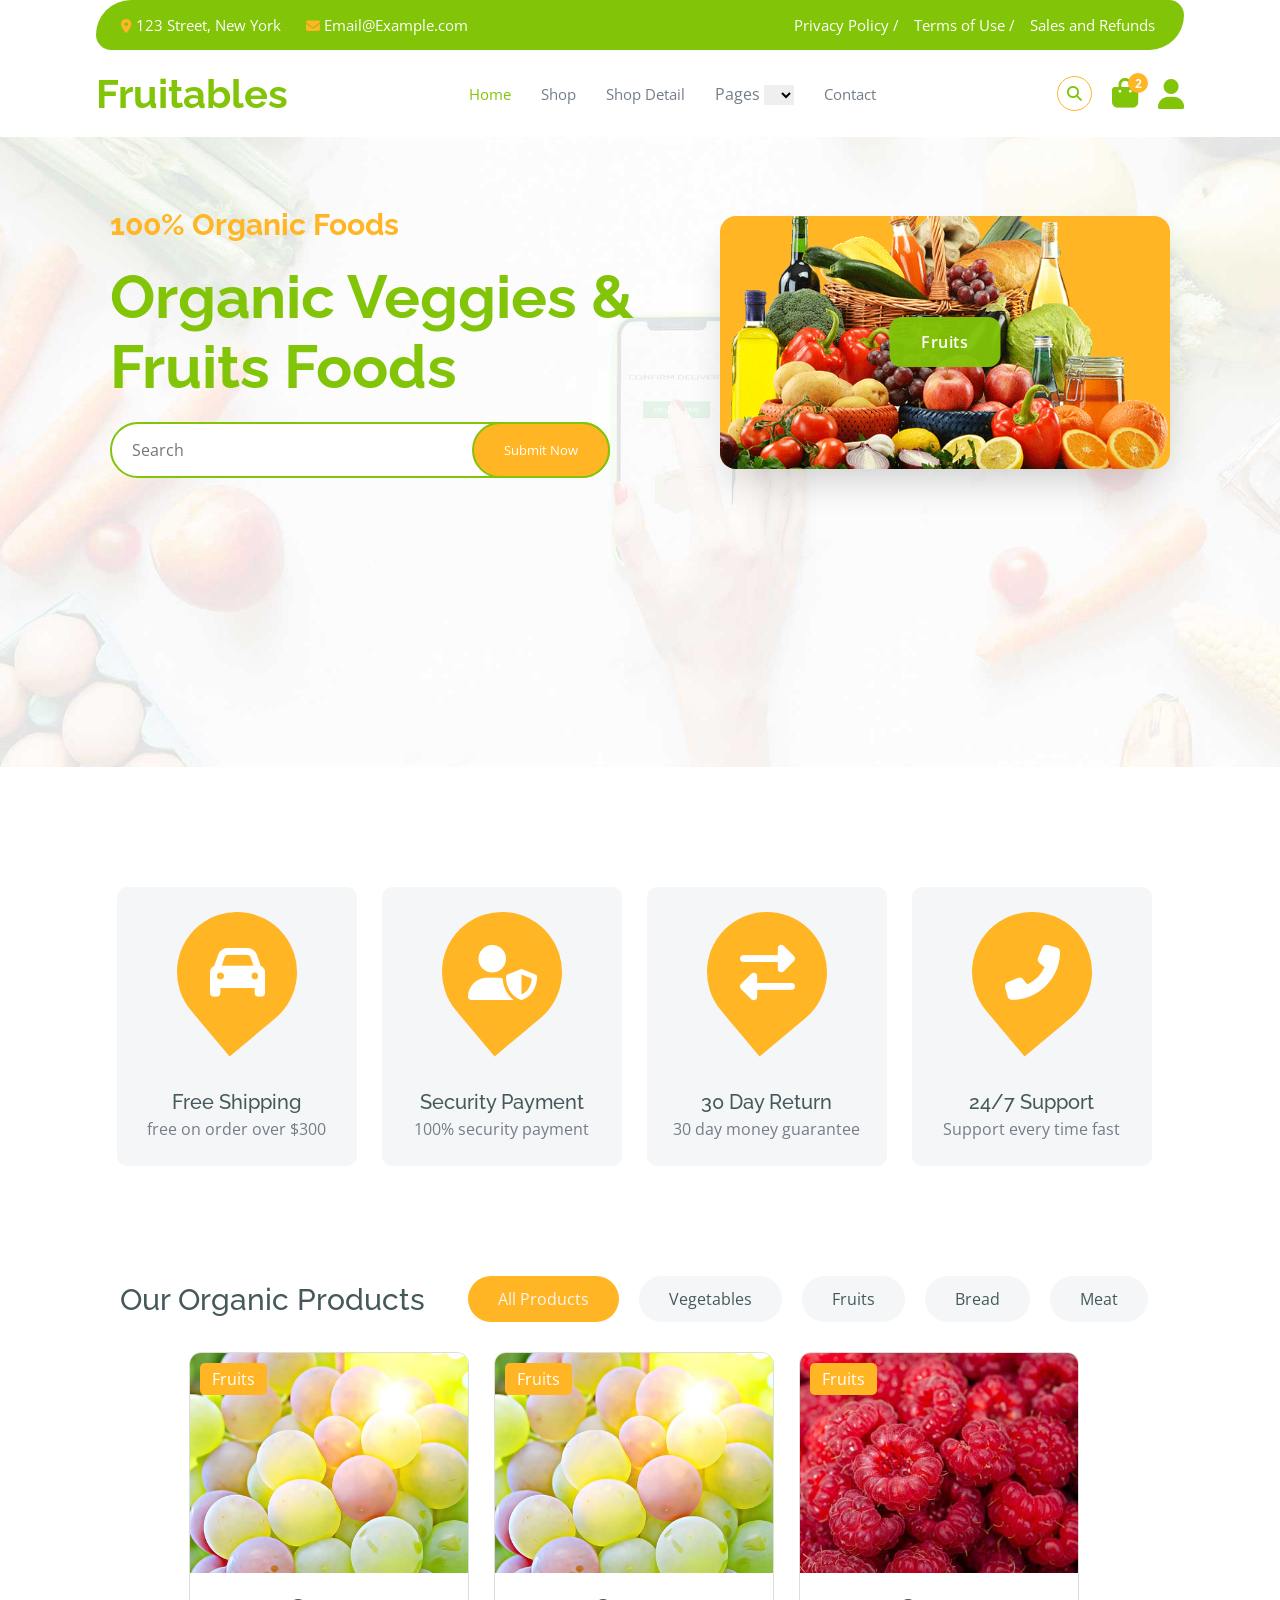
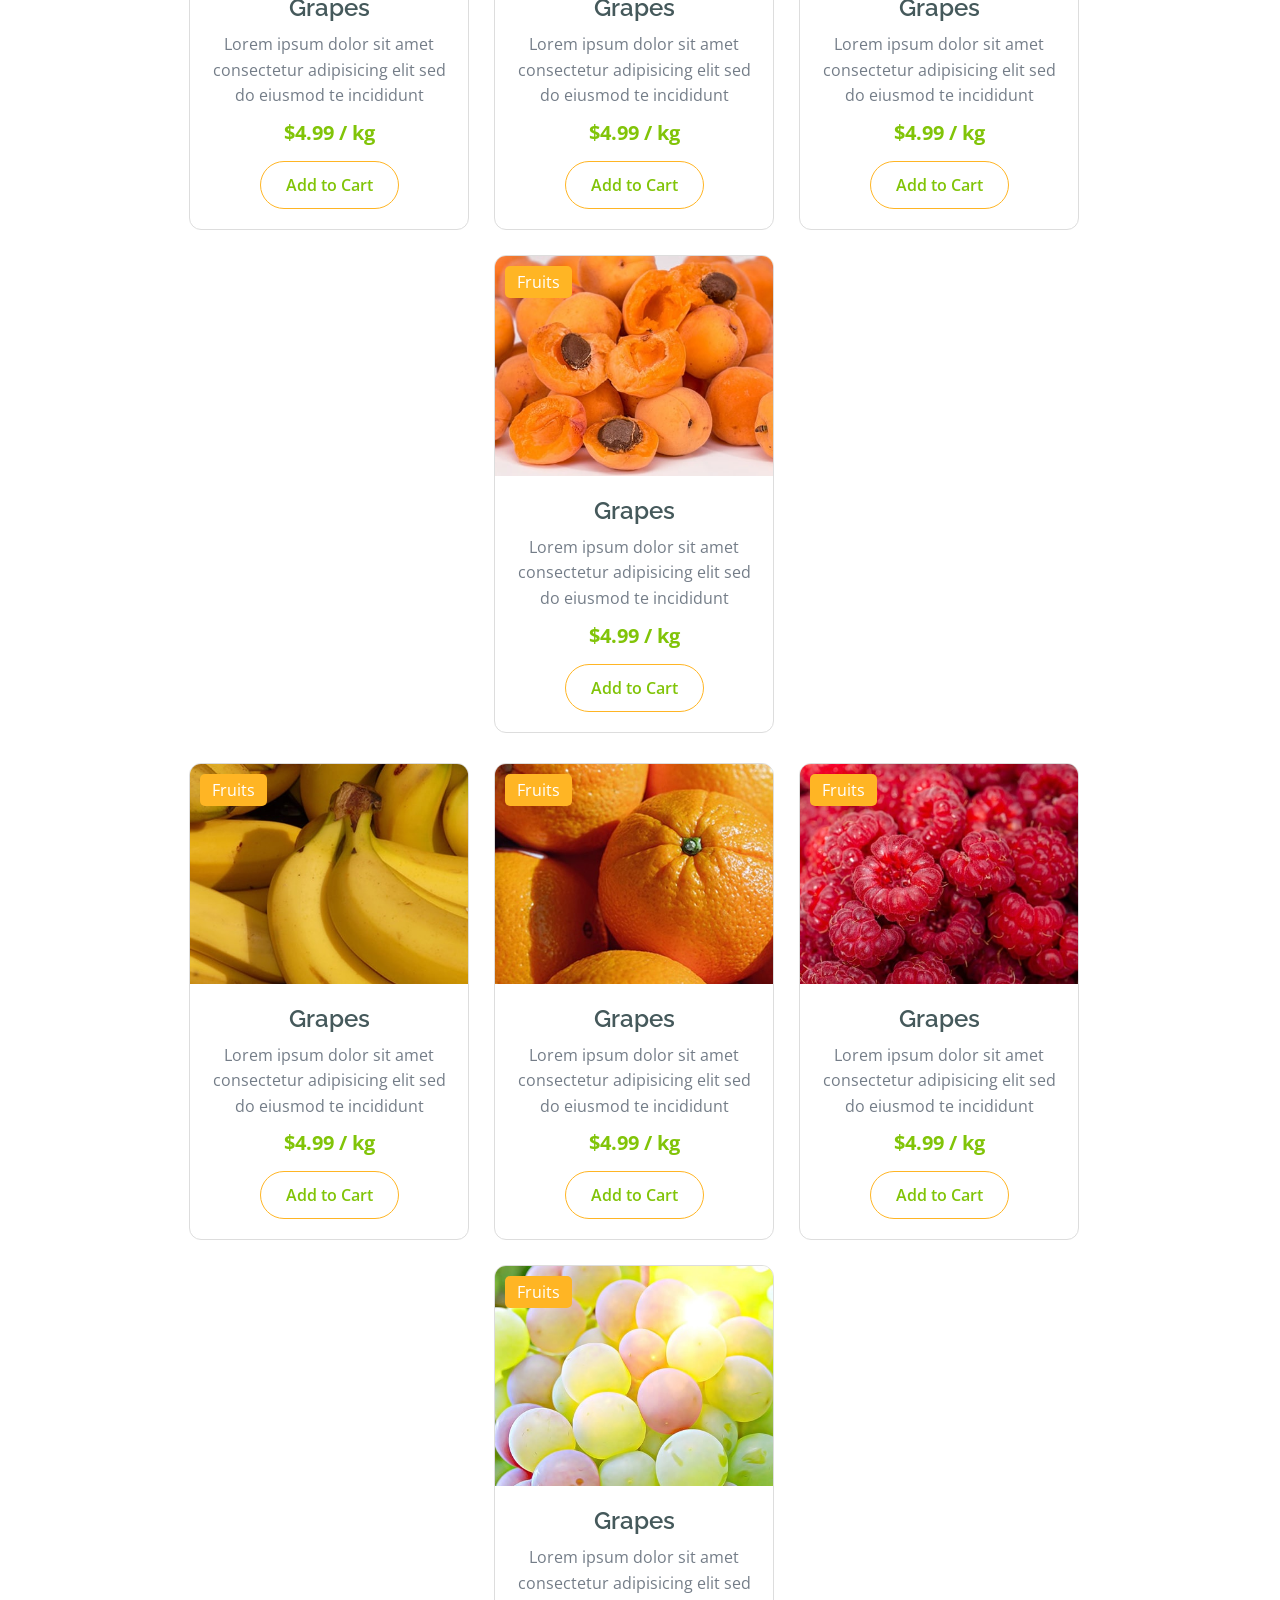
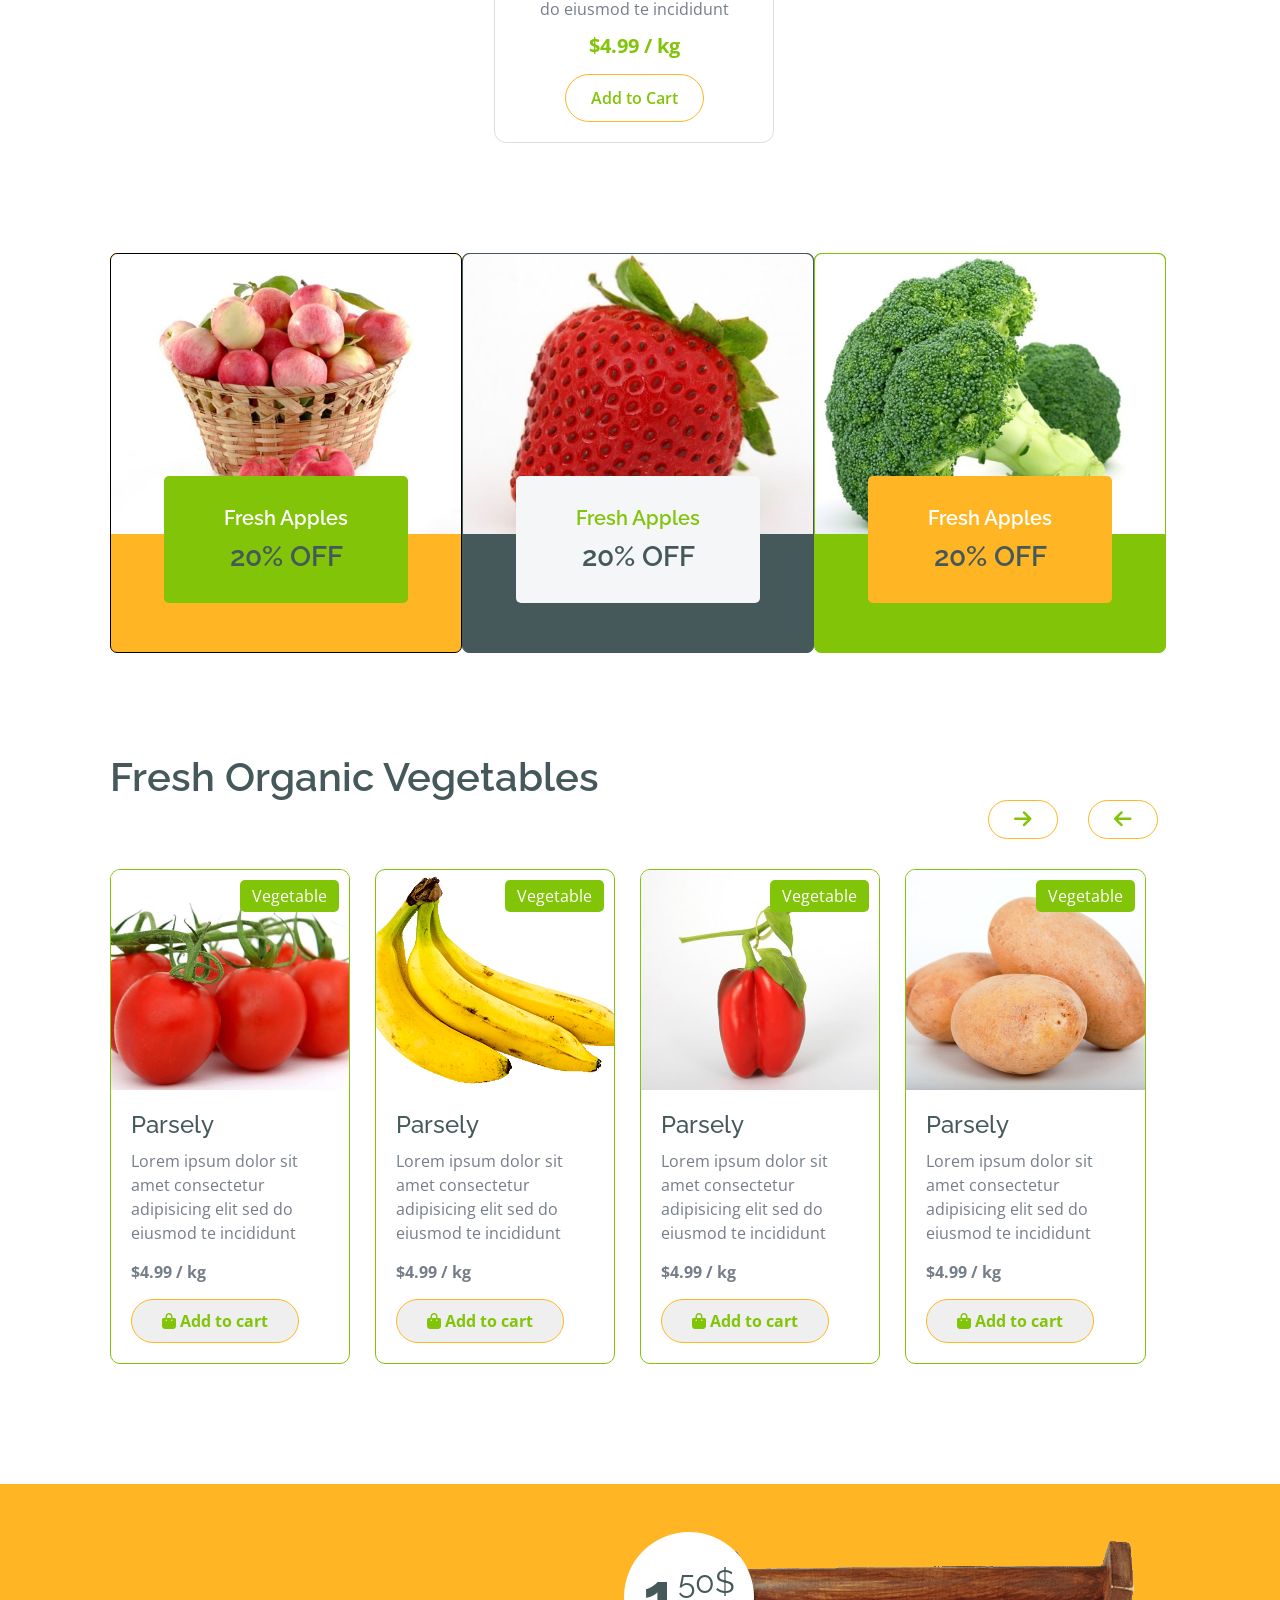
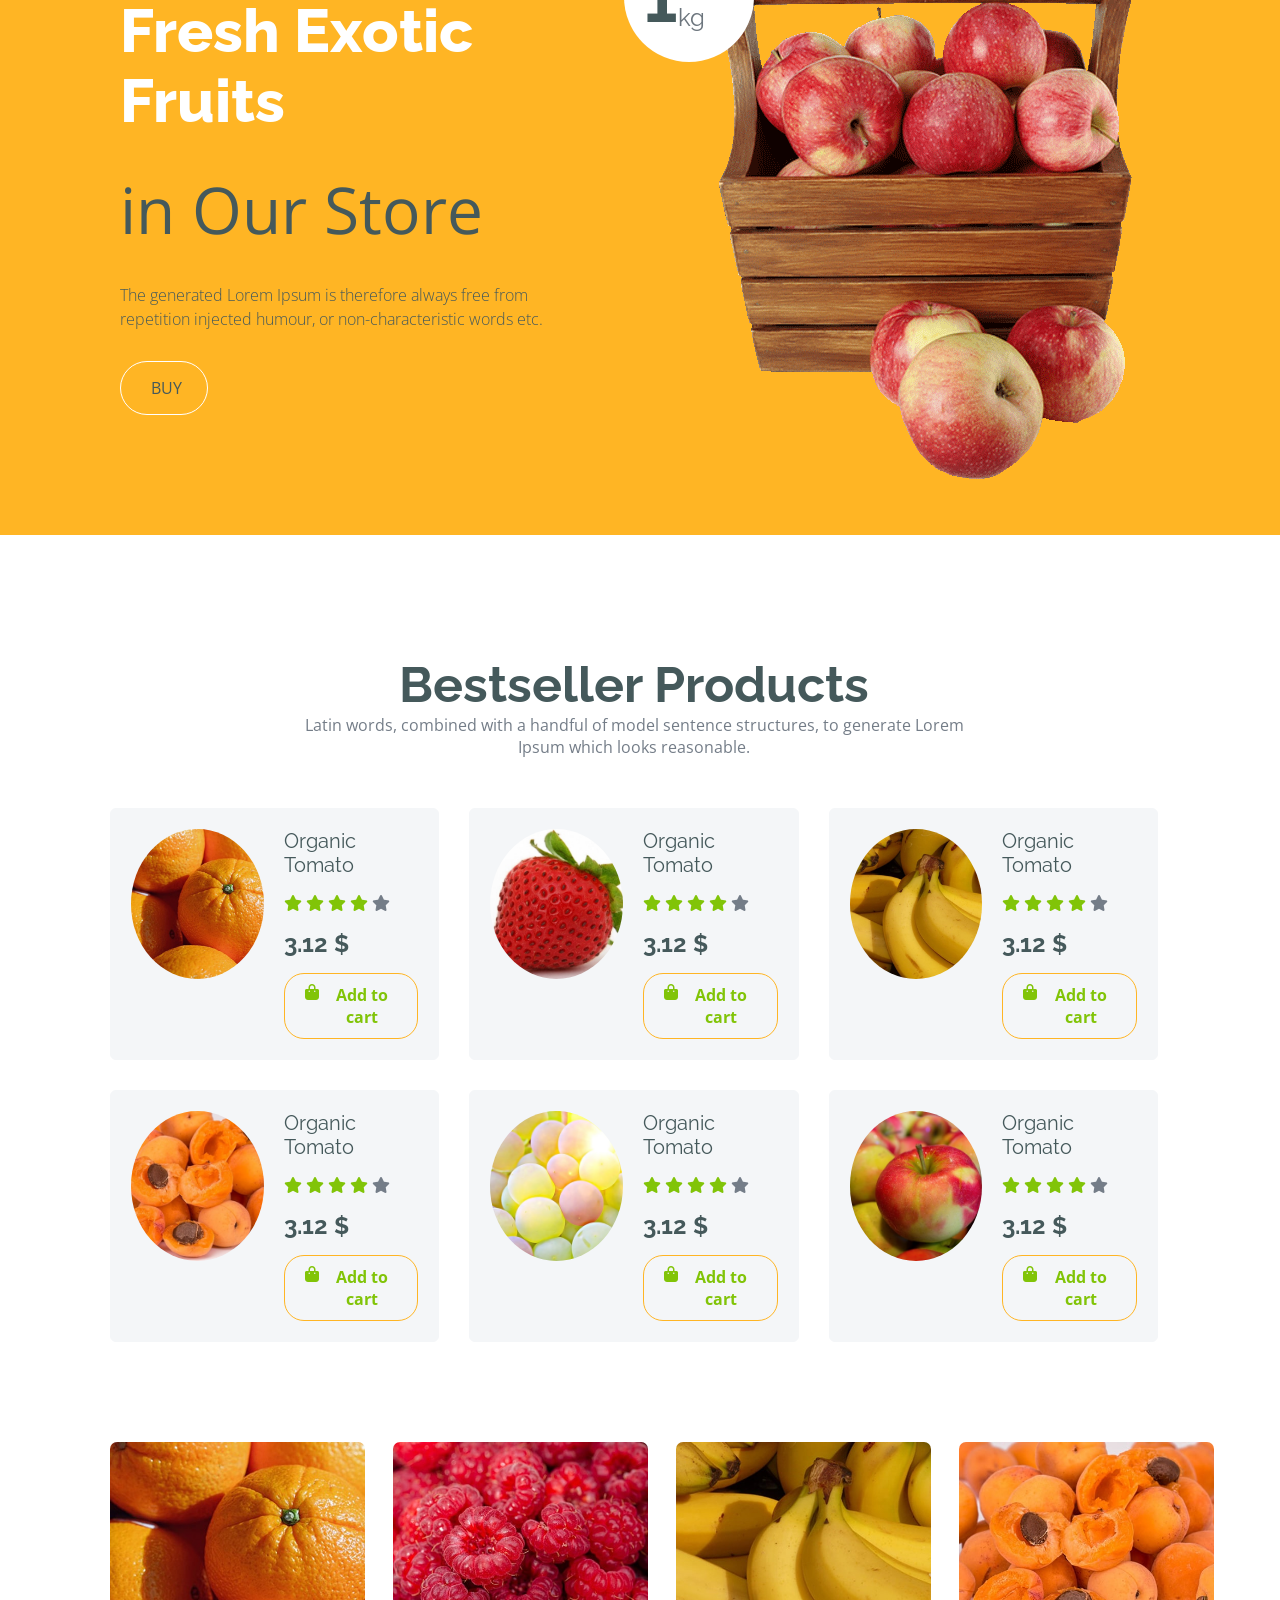
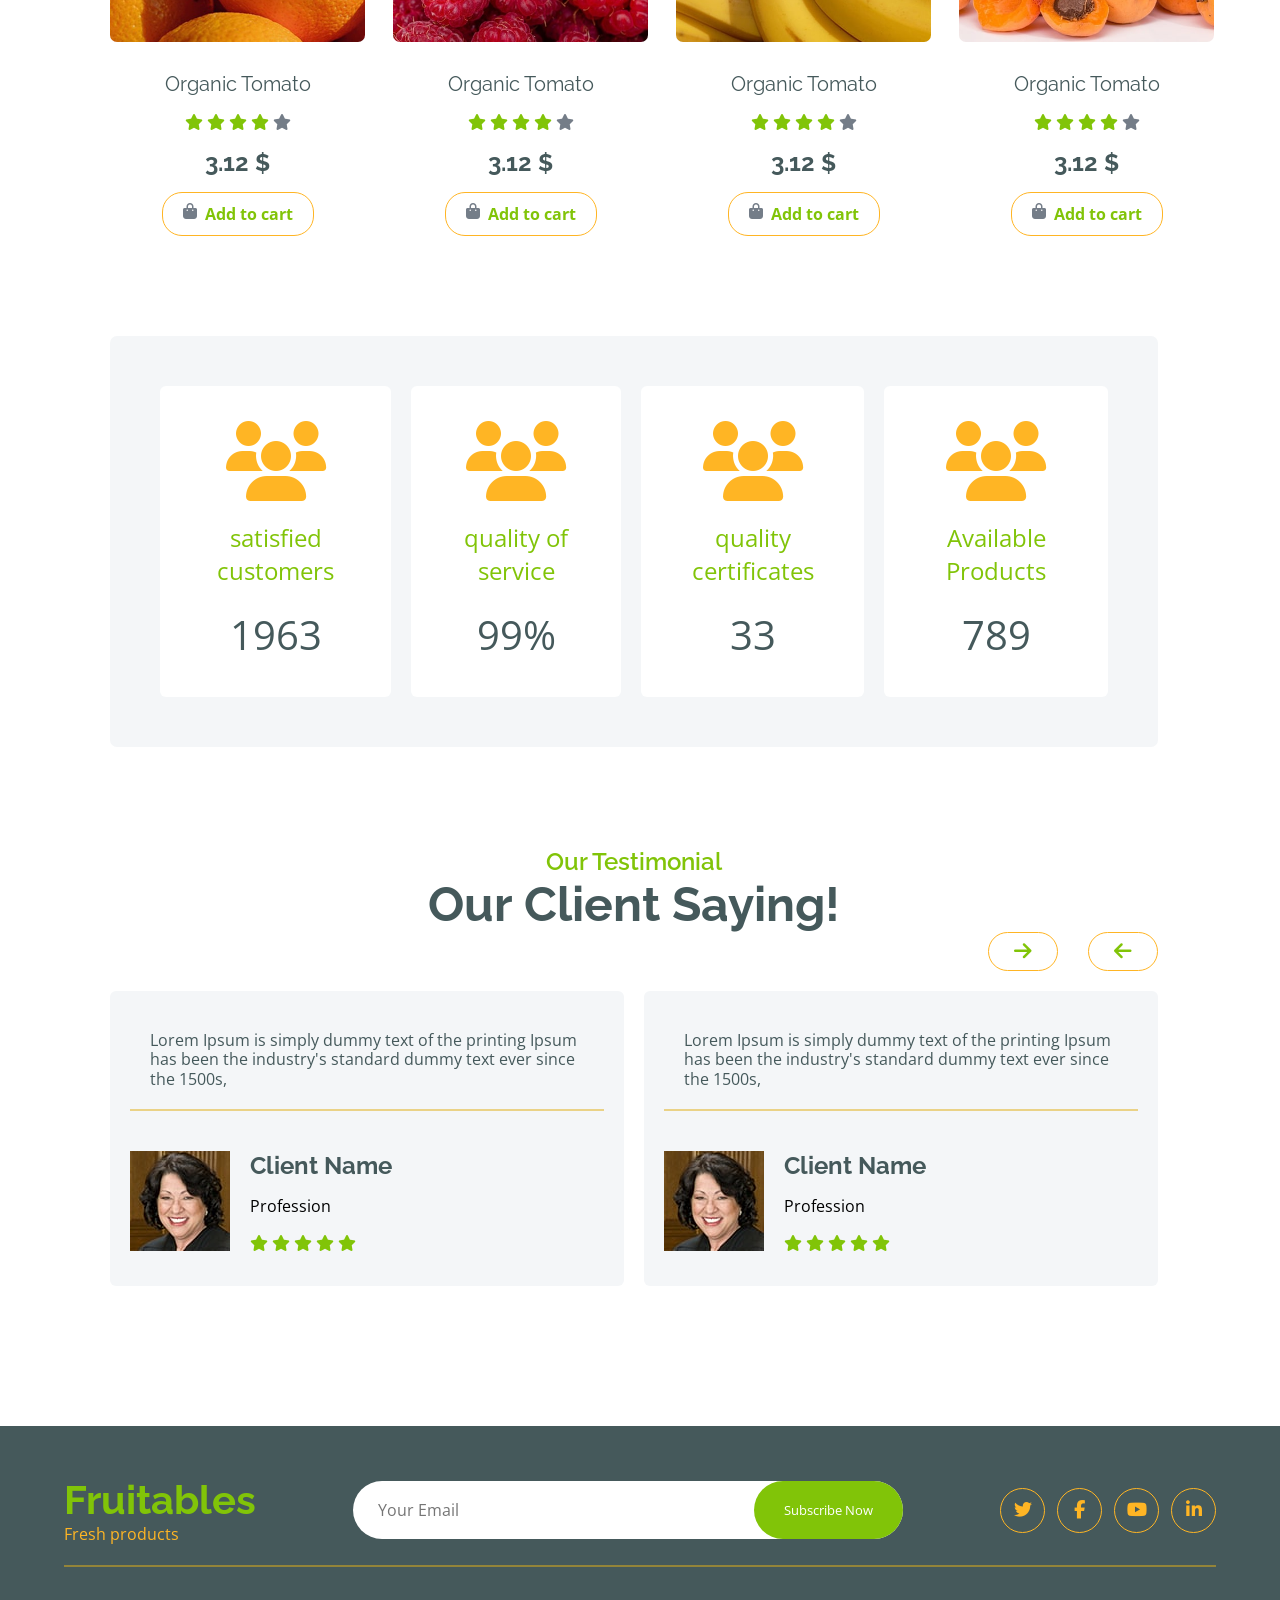
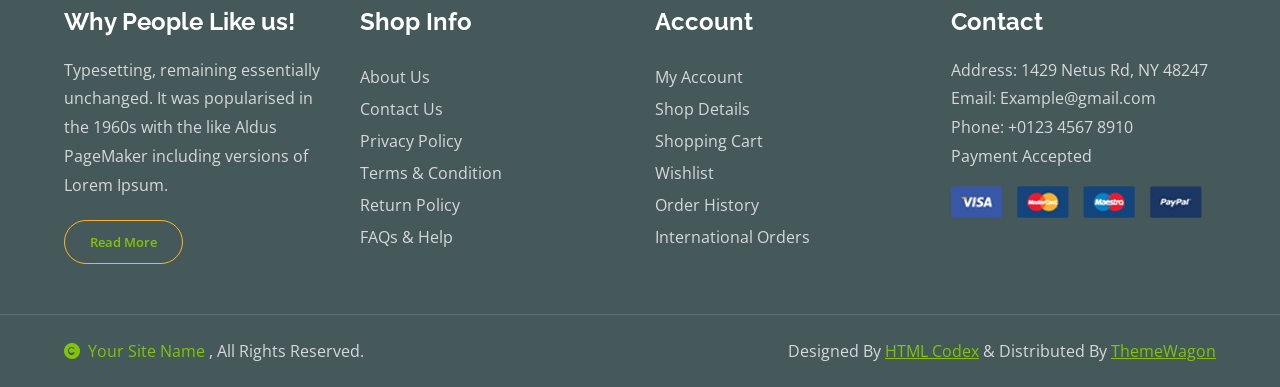
<file: index.html>
<!DOCTYPE html>
<html lang="en">

<head>
    <meta charset="UTF-8">
    <meta name="viewport" content="width=device-width, initial-scale=1.0">
    <title>Fruitable</title>
    <link rel="stylesheet" href="CSS/index.css">
    <link rel="stylesheet" href="https://cdnjs.cloudflare.com/ajax/libs/font-awesome/6.7.2/css/all.min.css">
    <link
        href="https://fonts.googleapis.com/css2?family=Open+Sans:wght@400;600&amp;family=Raleway:wght@600;800&amp;display=swap"
        rel="stylesheet">
</head>

<body>
    <div class="head1">
        <!-- <i class="fas fa-search"></i> -->
        <div class="location">
            <p><i class="fas fa-map-marker-alt"></i>&nbsp;123 Street, New York</p>
            <p><i class="fas fa-envelope"></i>&nbsp;Email@Example.com</p>
        </div>
        <div class="terms">
            <a href="#">Privacy Policy&nbsp;/</a>
            <a href="#">Terms of Use&nbsp;/</a>
            <a href="#">Sales and Refunds&nbsp;</a>
        </div>
    </div>
    <header>
        <nav>
            <div class="logo">
                <h1>Fruitables</h1>
            </div>
            <div class="nav-items">
                <a href="index.html">Home</a>
                <a href="HTML/shop.html">Shop</a>
                <a href="HTML/shopdetails.html">Shop Detail</a>
                <div class="pages">
                    <label class="c74">
                        Pages
                        <select onchange="location = this.value;">
                            <option value=""></option>
                            <option value="HTML/cart.html">Cart</option>
                            <option value="HTML/checkout.html">Checkout</option>
                            <option value="HTML/testimonial.html">Testimonial</option>
                            <option value="HTML/error.html">Error</option>
                        </select>
                    </label>
                    <!-- <button>Pages &nbsp;&nbsp;<i class="fa fa-caret-down"></i></button> -->
                </div>
                <a href="HTML/contact.html">Contact</a>
            </div>
            <div class="icons">
                <button><i class="fa fa-search"></i></button>
                <div class="cart-icon">
                    <i class="fa fa-shopping-bag"></i>
                    <span class="circle">2</span>
                </div>
                <i class="fas fa-user "></i>
            </div>
        </nav>
    </header>



    <div class="hero-section">
        <div class="hero1">

            <div class="content">
                <p id="organic">100% Organic Foods</p>

                <h1>Organic Veggies & Fruits Foods</h1>

                <div class="search-box">
                    <input type="number" placeholder="Search">
                    <button type="submit">Submit Now</button>
                </div>
            </div>

            <div class="images">
                <div class="carousel">

                    <div class="carousel-track">

                        <div class="carousel-item item1">
                            <img src="./Images/hero1.png" alt="Fruits">
                            <a href="#" class="carousel-tag">Fruits</a>
                        </div>

                        <div class="carousel-item item2">
                            <img src="./Images/hero2.jpg" alt="Vegetables">
                            <a href="#" class="carousel-tag">Vegetables</a>
                        </div>

                        <div class="carousel-item">
                            <img src="./Images/hero1.png" alt="Fruits">
                            <a href="#" class="carousel-tag">Fruits</a>
                        </div>

                    </div>

                </div>
            </div>

        </div>
    </div>








    <div class="container">
        <div class="card-icons">
            <div class="card-icon1">
                <div class="icon1">
                    <i class="fa-solid fa-car "></i>
                </div>
                <div class="ship">
                    <p>Free Shipping</p>
                    <p class="p1"> free on order over $300</p>
                </div>

            </div>
            <div class="card-icon1">
                <div class="icon1">
                    <i class="fas fa-user-shield fa-3x text-white"></i>
                </div>
                <div class="ship">
                    <p>Security Payment</p>
                    <p> 100% security payment</p>
                </div>

            </div>
            <div class="card-icon1">
                <div class="icon1">
                    <i class="fas fa-exchange-alt fa-3x text-white"></i>
                </div>
                <div class="ship">
                    <p>30 Day Return</p>
                    <p> 30 day money guarantee</p>
                </div>

            </div>
            <div class="card-icon1">
                <div class="icon1">
                    <i class="fa fa-phone-alt fa-3x text-white"></i>
                </div>
                <div class="ship">
                    <p>24/7 Support</p>
                    <p> Support every time fast</p>
                </div>
            </div>
        </div>


        <div class="organic-products">
            <div class="products">
                <div class="pr1">
                    <h3>Our Organic Products</h3>
                </div>
                <div class="pr2">
                    <button>All Products</button>
                    <button>Vegetables</button>
                    <button>Fruits</button>
                    <button>Bread</button>
                    <button>Meat</button>
                </div>
            </div>
            <div class="product-cards">
                <div class="product-card">
                    <div class="grapes">
                        <img src="./Images/grapes.jpg" alt="" srcset="" width="280px">
                    </div>
                    <div class="tag1">Fruits</div>
                    <div class="f-content">
                        <p class="g1">Grapes</p>
                        <p class="g2">Lorem ipsum dolor sit amet consectetur adipisicing elit sed do eiusmod te
                            incididunt
                        </p>
                        </p>
                        <p class="g3">$4.99 / kg</p>
                        <button>Add to Cart</button>
                    </div>
                </div>
                <div class="product-card">
                    <div class="grapes">
                        <img src="./Images/grapes.jpg" alt="" srcset="" width="280px">
                    </div>
                    <div class="tag1">Fruits</div>
                    <div class="f-content">
                        <p class="g1">Grapes</p>
                        <p class="g2">Lorem ipsum dolor sit amet consectetur adipisicing elit sed do eiusmod te
                            incididunt
                        </p>
                        </p>
                        <p class="g3">$4.99 / kg</p>
                        <button>Add to Cart</button>
                    </div>
                </div>
                <div class="product-card">
                    <div class="grapes">
                        <img src="./Images/berry.jpg" alt="" srcset="" width="280px">
                    </div>
                    <div class="tag1">Fruits</div>
                    <div class="f-content">
                        <p class="g1">Grapes</p>
                        <p class="g2">Lorem ipsum dolor sit amet consectetur adipisicing elit sed do eiusmod te
                            incididunt
                        </p>
                        </p>
                        <p class="g3">$4.99 / kg</p>
                        <button>Add to Cart</button>
                    </div>
                </div>
                <div class="product-card">
                    <div class="grapes">
                        <img src="./Images/papaya.jpg" alt="" srcset="" width="280px">
                    </div>
                    <div class="tag1">Fruits</div>
                    <div class="f-content">
                        <p class="g1">Grapes</p>
                        <p class="g2">Lorem ipsum dolor sit amet consectetur adipisicing elit sed do eiusmod te
                            incididunt
                        </p>
                        </p>
                        <p class="g3">$4.99 / kg</p>
                        <button>Add to Cart</button>
                    </div>
                </div>
            </div>
            <div class="product-cards">
                <div class="product-card">
                    <div class="grapes">
                        <img src="./Images/banana1.jpg" alt="" srcset="" width="280px">
                    </div>
                    <div class="tag1">Fruits</div>
                    <div class="f-content">
                        <p class="g1">Grapes</p>
                        <p class="g2">Lorem ipsum dolor sit amet consectetur adipisicing elit sed do eiusmod te
                            incididunt
                        </p>
                        </p>
                        <p class="g3">$4.99 / kg</p>
                        <button>Add to Cart</button>
                    </div>
                </div>
                <div class="product-card">
                    <div class="grapes">
                        <img src="./Images/orange.jpg" alt="" srcset="" width="280px">
                    </div>
                    <div class="tag1">Fruits</div>
                    <div class="f-content">
                        <p class="g1">Grapes</p>
                        <p class="g2">Lorem ipsum dolor sit amet consectetur adipisicing elit sed do eiusmod te
                            incididunt
                        </p>
                        </p>
                        <p class="g3">$4.99 / kg</p>
                        <button>Add to Cart</button>
                    </div>
                </div>
                <div class="product-card">
                    <div class="grapes">
                        <img src="./Images/berry.jpg" et="" width="280px">
                    </div>
                    <div class="tag1">Fruits</div>
                    <div class="f-content">
                        <p class="g1">Grapes</p>
                        <p class="g2">Lorem ipsum dolor sit amet consectetur adipisicing elit sed do eiusmod te
                            incididunt
                        </p>
                        </p>
                        <p class="g3">$4.99 / kg</p>
                        <button>Add to Cart</button>
                    </div>
                </div>
                <div class="product-card">
                    <div class="grapes">
                        <img src="./Images/grapes.jpg" alt="" width="280px">
                    </div>
                    <div class="tag1">Fruits</div>
                    <div class="f-content">
                        <p class="g1">Grapes</p>
                        <p class="g2">Lorem ipsum dolor sit amet consectetur adipisicing elit sed do eiusmod te
                            incididunt
                        </p>
                        </p>
                        <p class="g3">$4.99 / kg</p>
                        <button>Add to Cart</button>
                    </div>
                </div>
            </div>
        </div>

        <div class="fresh">
            <div class="service-item">
                <div class="image3">
                    <img src="./Images/appleb.jpg" class="img-fluid rounded-top w-100" alt="">
                </div>
                <div class="ct1">
                    <div class="box1">
                        <h5 class="text-white">Fresh Apples</h5>
                        <h3 class="mb-0">20% OFF</h3>
                    </div>
                </div>
            </div>
            <div class="service-item c-black">
                <div class="image3">
                    <img src="./Images/strawberry.jpg" class="img-fluid rounded-top w-100" alt="">
                </div>
                <div class="ct1">
                    <div class="box2">
                        <h5 class="text-white">Fresh Apples</h5>
                        <h3 class="mb-0">20% OFF</h3>
                    </div>
                </div>
            </div>
            <div class="service-item c-green">
                <div class="image3">
                    <img src="./Images/c4l.jpg" class="img-fluid rounded-top w-100" alt="">
                </div>
                <div class="ct1">
                    <div class="box3">
                        <h5 class="text-white">Fresh Apples</h5>
                        <h3 class="mb-0">20% OFF</h3>
                    </div>
                </div>
            </div>
        </div>



        <div class="container2">

            <div class="related">
                <h1>
                    Fresh Organic Vegetables
                </h1>
                <div class="arrows">
                    <div class="arrow">
                        <button><i class="fas fa-arrow-right"></i></button>
                        <button><i class="fas fa-arrow-left"></i></button>
                    </div>
                </div>
                <div class="carousel-wrapper">
                    <div class="card-container">
                        <div class="card">
                            <div class="image4">
                                <img src="./Images/tomato.jpg" alt="">
                            </div>

                            <div class="tag">Vegetable</div>

                            <div class="card-content">
                                <h4>Parsely</h4>
                                <p>Lorem ipsum dolor sit amet consectetur adipisicing elit sed do eiusmod te incididunt
                                </p>

                                <div class="card-footer1">
                                    <p class="price">$4.99 / kg</p>
                                </div>
                                <div class="card-footer2">
                                    <button><i class="fa fa-shopping-bag"></i> Add to cart</button>
                                </div>
                            </div>
                        </div>

                        <!-- Card 2 -->
                        <div class="card">
                            <div class="image4">
                                <img src="./Images/banana.png" alt="">
                            </div>

                            <div class="tag">Vegetable</div>

                            <div class="card-content">
                                <h4>Parsely</h4>
                                <p>Lorem ipsum dolor sit amet consectetur adipisicing elit sed do eiusmod te incididunt
                                </p>

                                <div class="card-footer1">
                                    <p class="price">$4.99 / kg</p>
                                </div>
                                <div class="card-footer2">
                                    <button><i class="fa fa-shopping-bag"></i> Add to cart</button>
                                </div>
                            </div>
                        </div>

                        <!-- Card 3 -->
                        <div class="card">
                            <div class="image4">
                                <img src="./Images/chilli.jpg" alt="">
                            </div>

                            <div class="tag">Vegetable</div>

                            <div class="card-content">
                                <h4>Parsely</h4>
                                <p>Lorem ipsum dolor sit amet consectetur adipisicing elit sed do eiusmod te incididunt
                                </p>

                                <div class="card-footer1">
                                    <p class="price">$4.99 / kg</p>
                                </div>
                                <div class="card-footer2">
                                    <button><i class="fa fa-shopping-bag"></i> Add to cart</button>
                                </div>
                            </div>
                        </div>

                        <!-- Card 4 -->
                        <div class="card">
                            <div class="image4">
                                <img src="./Images/potato.jpg" alt="">
                            </div>

                            <div class="tag">Vegetable</div>

                            <div class="card-content">
                                <h4>Parsely</h4>
                                <p>Lorem ipsum dolor sit amet consectetur adipisicing elit sed do eiusmod te incididunt
                                </p>

                                <div class="card-footer1">
                                    <p class="price">$4.99 / kg</p>
                                </div>
                                <div class="card-footer2">
                                    <button><i class="fa fa-shopping-bag"></i> Add to cart</button>
                                </div>
                            </div>
                        </div>


                        <div class="card">
                            <div class="image4">
                                <img src="./Images/tomato.jpg" alt="">
                            </div>

                            <div class="tag">Vegetable</div>

                            <div class="card-content">
                                <h4>Parsely</h4>
                                <p>Lorem ipsum dolor sit amet consectetur adipisicing elit sed do eiusmod te incididunt
                                </p>

                                <div class="card-footer1">
                                    <p class="price">$4.99 / kg</p>
                                </div>
                                <div class="card-footer2">
                                    <button><i class="fa fa-shopping-bag"></i> Add to cart</button>
                                </div>
                            </div>
                        </div>
                        <div class="card">
                            <div class="image4">
                                <img src="./Images/banana.png" alt="">
                            </div>

                            <div class="tag">Vegetable</div>

                            <div class="card-content">
                                <h4>Parsely</h4>
                                <p>Lorem ipsum dolor sit amet consectetur adipisicing elit sed do eiusmod te incididunt
                                </p>

                                <div class="card-footer1">
                                    <p class="price">$4.99 / kg</p>
                                </div>
                                <div class="card-footer2">
                                    <button><i class="fa fa-shopping-bag"></i> Add to cart</button>
                                </div>
                            </div>
                        </div>
                        <div class="card">
                            <div class="image4">
                                <img src="./Images/banana.png" alt="">
                            </div>

                            <div class="tag">Vegetable</div>

                            <div class="card-content">
                                <h4>Parsely</h4>
                                <p>Lorem ipsum dolor sit amet consectetur adipisicing elit sed do eiusmod te incididunt
                                </p>

                                <div class="card-footer1">
                                    <p class="price">$4.99 / kg</p>
                                </div>
                                <div class="card-footer2">
                                    <button><i class="fa fa-shopping-bag"></i> Add to cart</button>
                                </div>
                            </div>
                        </div>


                        <div class="card">
                            <div class="image4">
                                <img src="./Images/banana.png" alt="">
                            </div>

                            <div class="tag">Vegetable</div>

                            <div class="card-content">
                                <h4>Parsely</h4>
                                <p>Lorem ipsum dolor sit amet consectetur adipisicing elit sed do eiusmod te incididunt
                                </p>

                                <div class="card-footer1">
                                    <p class="price">$4.99 / kg</p>
                                </div>
                                <div class="card-footer2">
                                    <button><i class="fa fa-shopping-bag"></i> Add to cart</button>
                                </div>
                            </div>
                        </div>

                    </div>
                </div>

            </div>
        </div>





    </div>
    <div class="exotic">
        <div class="ect1">
            <h1>Fresh Exotic Fruits</h1>
            <p class="ep1">in Our Store</p>
            <p class="ep2">The generated Lorem Ipsum is therefore always free from repetition injected
                humour, or non-characteristic words etc.</p>
            <!-- <a href="#" class="banner-btn btn border-2 border-white rounded-pill text-dark py-3 px-5">BUY</a> -->
            <button>BUY</button>
        </div>
        <div class="image5">
            <div class="ict1">
                <h1>1</h1>
                <div class="ict2">
                    <span>50$</span>
                    <span>kg</span>
                </div>
            </div>
            <img src="./Images/banner1.png" alt="" srcset="">
        </div>
    </div>




    <div class="container">
        <div class="best">
            <div class="bct1">
                <div class="bct2">
                    <h1>Bestseller Products</h1>
                    <p>Latin words, combined with a handful of model sentence structures, to generate Lorem <br> Ipsum
                        which
                        looks reasonable.</p>
                </div>
            </div>

            <div class="bct3">
                <div class="bcard">
                    <div class="image6">
                        <img src="./Images/orange.jpg" alt="" srcset="">
                    </div>
                    <div class="bcardct">
                        <a href="#" class="h5">Organic Tomato</a>
                        <div class="stars">
                            <i class="fas fa-star sg"></i>
                            <i class="fas fa-star sg"></i>
                            <i class="fas fa-star sg"></i>
                            <i class="fas fa-star sg"></i>
                            <i class="fas fa-star"></i>
                        </div>
                        <h4>3.12 $</h4>
                        <button><i class="fa fa-shopping-bag me-2 text-primary"></i> Add to cart</button>
                    </div>
                </div>

                <div class="bcard">
                    <div class="image6">
                        <img src="./Images/strawberry.jpg" alt="" srcset="">
                    </div>
                    <div class="bcardct">
                        <a href="#" class="h5">Organic Tomato</a>
                        <div class="stars">
                            <i class="fas fa-star sg"></i>
                            <i class="fas fa-star sg"></i>
                            <i class="fas fa-star sg"></i>
                            <i class="fas fa-star sg"></i>
                            <i class="fas fa-star"></i>
                        </div>
                        <h4 class="mb-3">3.12 $</h4>
                        <button><i class="fa fa-shopping-bag me-2 text-primary"></i> Add to cart</button>
                    </div>
                </div>

                <div class="bcard">
                    <div class="image6">
                        <img src="./Images/banana1.jpg" alt="" srcset="">
                    </div>
                    <div class="bcardct">
                        <a href="#" class="h5">Organic Tomato</a>
                        <div class="stars">
                            <i class="fas fa-star sg"></i>
                            <i class="fas fa-star sg"></i>
                            <i class="fas fa-star sg"></i>
                            <i class="fas fa-star sg"></i>
                            <i class="fas fa-star"></i>
                        </div>
                        <h4 class="mb-3">3.12 $</h4>
                        <button><i class="fa fa-shopping-bag me-2 text-primary"></i> Add to cart</button>
                    </div>
                </div>
                <div class="bcard">
                    <div class="image6">
                        <img src="./Images/papaya.jpg" alt="" srcset="">
                    </div>
                    <div class="bcardct">
                        <a href="#" class="h5">Organic Tomato</a>
                        <div class="stars">
                            <i class="fas fa-star sg"></i>
                            <i class="fas fa-star sg"></i>
                            <i class="fas fa-star sg"></i>
                            <i class="fas fa-star sg"></i>
                            <i class="fas fa-star"></i>
                        </div>
                        <h4 class="mb-3">3.12 $</h4>
                        <button><i class="fa fa-shopping-bag me-2 text-primary"></i> Add to cart</button>
                    </div>
                </div>
                <div class="bcard">
                    <div class="image6">
                        <img src="./Images/grapes.jpg" alt="" srcset="">
                    </div>
                    <div class="bcardct">
                        <a href="#" class="h5">Organic Tomato</a>
                        <div class="stars">
                            <i class="fas fa-star sg"></i>
                            <i class="fas fa-star sg"></i>
                            <i class="fas fa-star sg"></i>
                            <i class="fas fa-star sg"></i>
                            <i class="fas fa-star"></i>
                        </div>
                        <h4 class="mb-3">3.12 $</h4>
                        <button><i class="fa fa-shopping-bag me-2 text-primary"></i> Add to cart</button>
                    </div>
                </div>
                <div class="bcard">
                    <div class="image6">
                        <img src="./Images/apple.jpg" alt="" srcset="">
                    </div>
                    <div class="bcardct">
                        <a href="#" class="h5">Organic Tomato</a>
                        <div class="stars">
                            <i class="fas fa-star sg"></i>
                            <i class="fas fa-star sg"></i>
                            <i class="fas fa-star sg"></i>
                            <i class="fas fa-star sg"></i>
                            <i class="fas fa-star"></i>
                        </div>
                        <h4 class="mb-3">3.12 $</h4>
                        <button><i class="fa fa-shopping-bag me-2 text-primary"></i> Add to cart</button>
                    </div>
                </div>
            </div>
        </div>




        <div class="tomato">
            <div class="bcard1">
                <div class="image7">
                    <img src="./Images/orange.jpg" alt="" srcset="">
                </div>
                <div class="bcardct1">
                    <a href="#" class="h5">Organic Tomato</a>
                    <div class="stars1">
                        <i class="fas fa-star sg"></i>
                        <i class="fas fa-star sg"></i>
                        <i class="fas fa-star sg"></i>
                        <i class="fas fa-star sg"></i>
                        <i class="fas fa-star"></i>
                    </div>
                    <h4 class="mb-3">3.12 $</h4>
                    <button><i class="fa fa-shopping-bag me-2 text-primary"></i> Add to cart</button>
                </div>
            </div>
            <div class="bcard1">
                <div class="image7">
                    <img src="./Images/berry.jpg" alt="" srcset="">
                </div>
                <div class="bcardct1">
                    <a href="#" class="h5">Organic Tomato</a>
                    <div class="stars1">
                        <i class="fas fa-star sg"></i>
                        <i class="fas fa-star sg"></i>
                        <i class="fas fa-star sg"></i>
                        <i class="fas fa-star sg"></i>
                        <i class="fas fa-star"></i>
                    </div>
                    <h4 class="mb-3">3.12 $</h4>
                    <button><i class="fa fa-shopping-bag me-2 text-primary"></i> Add to cart</button>
                </div>
            </div>
            <div class="bcard1">
                <div class="image7">
                    <img src="./Images/banana1.jpg" alt="" srcset="">
                </div>
                <div class="bcardct1">
                    <a href="#" class="h5">Organic Tomato</a>
                    <div class="stars1">
                        <i class="fas fa-star sg"></i>
                        <i class="fas fa-star sg"></i>
                        <i class="fas fa-star sg"></i>
                        <i class="fas fa-star sg"></i>
                        <i class="fas fa-star"></i>
                    </div>
                    <h4 class="mb-3">3.12 $</h4>
                    <button><i class="fa fa-shopping-bag me-2 text-primary"></i> Add to cart</button>
                </div>
            </div>
            <div class="bcard1">
                <div class="image7">
                    <img src="./Images/papaya.jpg" alt="" srcset="">
                </div>
                <div class="bcardct1">
                    <a href="#" class="h5">Organic Tomato</a>
                    <div class="stars1">
                        <i class="fas fa-star sg"></i>
                        <i class="fas fa-star sg"></i>
                        <i class="fas fa-star sg"></i>
                        <i class="fas fa-star sg"></i>
                        <i class="fas fa-star"></i>
                    </div>
                    <h4 class="mb-3">3.12 $</h4>
                    <button><i class="fa fa-shopping-bag me-2 text-primary"></i> Add to cart</button>
                </div>
            </div>
        </div>


        <div class="customers">
            <div class="cd1">
                <i class="fa fa-users text-secondary"></i>
                <p class="cdp1">satisfied customers</p>
                <p class="cdp2">1963</p>
            </div>
            <div class="cd1">
                <i class="fa fa-users text-secondary"></i>
                <p class="cdp1">quality of service</p>
                <p class="cdp2">99%</p>
            </div>
            <div class="cd1">
                <i class="fa fa-users text-secondary"></i>
                <p class="cdp1">quality certificates</p>
                <p class="cdp2">33</p>
            </div>
            <div class="cd1">
                <i class="fa fa-users text-secondary"></i>
                <p class="cdp1">Available Products</p>
                <p class="cdp2">789</p>
            </div>
        </div>




        <div class="test">
            <div class="co1">
                <div class="co2">
                    <h4>Our Testimonial</h4>
                    <h1>Our Client Saying!</h1>
                </div>
                <div class="arrows">
                    <div class="arrow">
                        <button><i class="fas fa-arrow-right"></i></button>
                        <button><i class="fas fa-arrow-left"></i></button>
                    </div>
                </div>
                <div class="co4">
                    <div class="co5">
                        <p class="p11">Lorem Ipsum is simply dummy text of the printing Ipsum has been the industry's
                            standard dummy
                            text ever since the 1500s,
                        </p>
                        <hr>
                        <div class="image8">
                            <div class="img2">
                                <img src="./Images/testimonial-1.jpg" alt="" srcset="">
                            </div>
                            <div class="co6">
                                <h4>Client Name</h4>
                                <p>Profession</p>
                                <div class="co7">
                                    <i class="fas fa-star"></i>
                                    <i class="fas fa-star"></i>
                                    <i class="fas fa-star"></i>
                                    <i class="fas fa-star"></i>
                                    <i class="fas fa-star"></i>
                                </div>
                            </div>
                        </div>
                    </div>
                    <div class="co5">
                        <p class="p11">Lorem Ipsum is simply dummy text of the printing Ipsum has been the industry's
                            standard dummy
                            text ever since the 1500s,
                        </p>
                        <hr>
                        <div class="image8">
                            <div class="img2">
                                <img src="./Images/testimonial-1.jpg" alt="" srcset="">
                            </div>
                            <div class="co6">
                                <h4>Client Name</h4>
                                <p>Profession</p>
                                <div class="co7">
                                    <i class="fas fa-star"></i>
                                    <i class="fas fa-star"></i>
                                    <i class="fas fa-star"></i>
                                    <i class="fas fa-star"></i>
                                    <i class="fas fa-star"></i>
                                </div>
                            </div>
                        </div>
                    </div>
                </div>
            </div>
        </div>
    </div>



    <footer>
        <div class="f1">

            <!-- Top Section -->
            <div class="f2">
                <div class="f3">

                    <div class="f4">
                        <a href="#">
                            <h1>Fruitables</h1>
                            <p>Fresh products</p>
                        </a>
                    </div>

                    <div class="f5">
                        <div class="f6">
                            <input type="email" placeholder="Your Email">
                            <button type="submit">Subscribe Now</button>
                        </div>
                    </div>

                    <div class="f7">
                        <div class="f8">
                            <a href="#"><i class="fab fa-twitter"></i></a>
                            <a href="#"><i class="fab fa-facebook-f"></i></a>
                            <a href="#"><i class="fab fa-youtube"></i></a>
                            <a href="#"><i class="fab fa-linkedin-in"></i></a>
                        </div>
                    </div>

                </div>
            </div>

            <hr>

            <!-- Footer Content -->
            <div class="container1">

                <div class="c1">
                    <div class="c2">
                        <h4 class="fh4">Why People Like us!</h4>
                        <p class="fhp">
                            Typesetting, remaining essentially unchanged. It was
                            popularised in the 1960s with the like Aldus PageMaker
                            including versions of Lorem Ipsum.
                        </p>

                        <button class="read-btn">
                            <a href="#">Read More</a>
                        </button>
                    </div>
                </div>

                <div class="c3">
                    <div class="c4">
                        <h4 class="fh4">Shop Info</h4>

                        <a href="#">About Us</a>
                        <a href="#">Contact Us</a>
                        <a href="#">Privacy Policy</a>
                        <a href="#">Terms & Condition</a>
                        <a href="#">Return Policy</a>
                        <a href="#">FAQs & Help</a>
                    </div>
                </div>

                <div class="c5">
                    <div class="c6">
                        <h4 class="fh4">Account</h4>

                        <a href="#">My Account</a>
                        <a href="#">Shop Details</a>
                        <a href="#">Shopping Cart</a>
                        <a href="#">Wishlist</a>
                        <a href="#">Order History</a>
                        <a href="#">International Orders</a>
                    </div>
                </div>

                <div class="c7">
                    <div class="c8">
                        <h4 class="fh4">Contact</h4>

                        <p class="fhp">Address: 1429 Netus Rd, NY 48247</p>
                        <p class="fhp">Email: Example@gmail.com</p>
                        <p class="fhp">Phone: +0123 4567 8910</p>
                        <p class="fhp">Payment Accepted</p>

                        <img src="./Images/error-2.png" alt="Payment Methods">
                    </div>
                </div>

            </div>
        </div>

        <!-- Copyright -->
        <div class="c10">

            <div class="c11">
                <span>
                    <a href="#">
                        <i class="fas fa-copyright"></i>
                        &nbsp;Your Site Name
                    </a>,
                    All Rights Reserved.
                </span>
            </div>

            <div class="c12">
                Designed By
                <a href="#">HTML Codex</a>
                &
                Distributed By
                <a href="#">ThemeWagon</a>
            </div>
        </div>
    </footer>
</body>

</html>
</file>
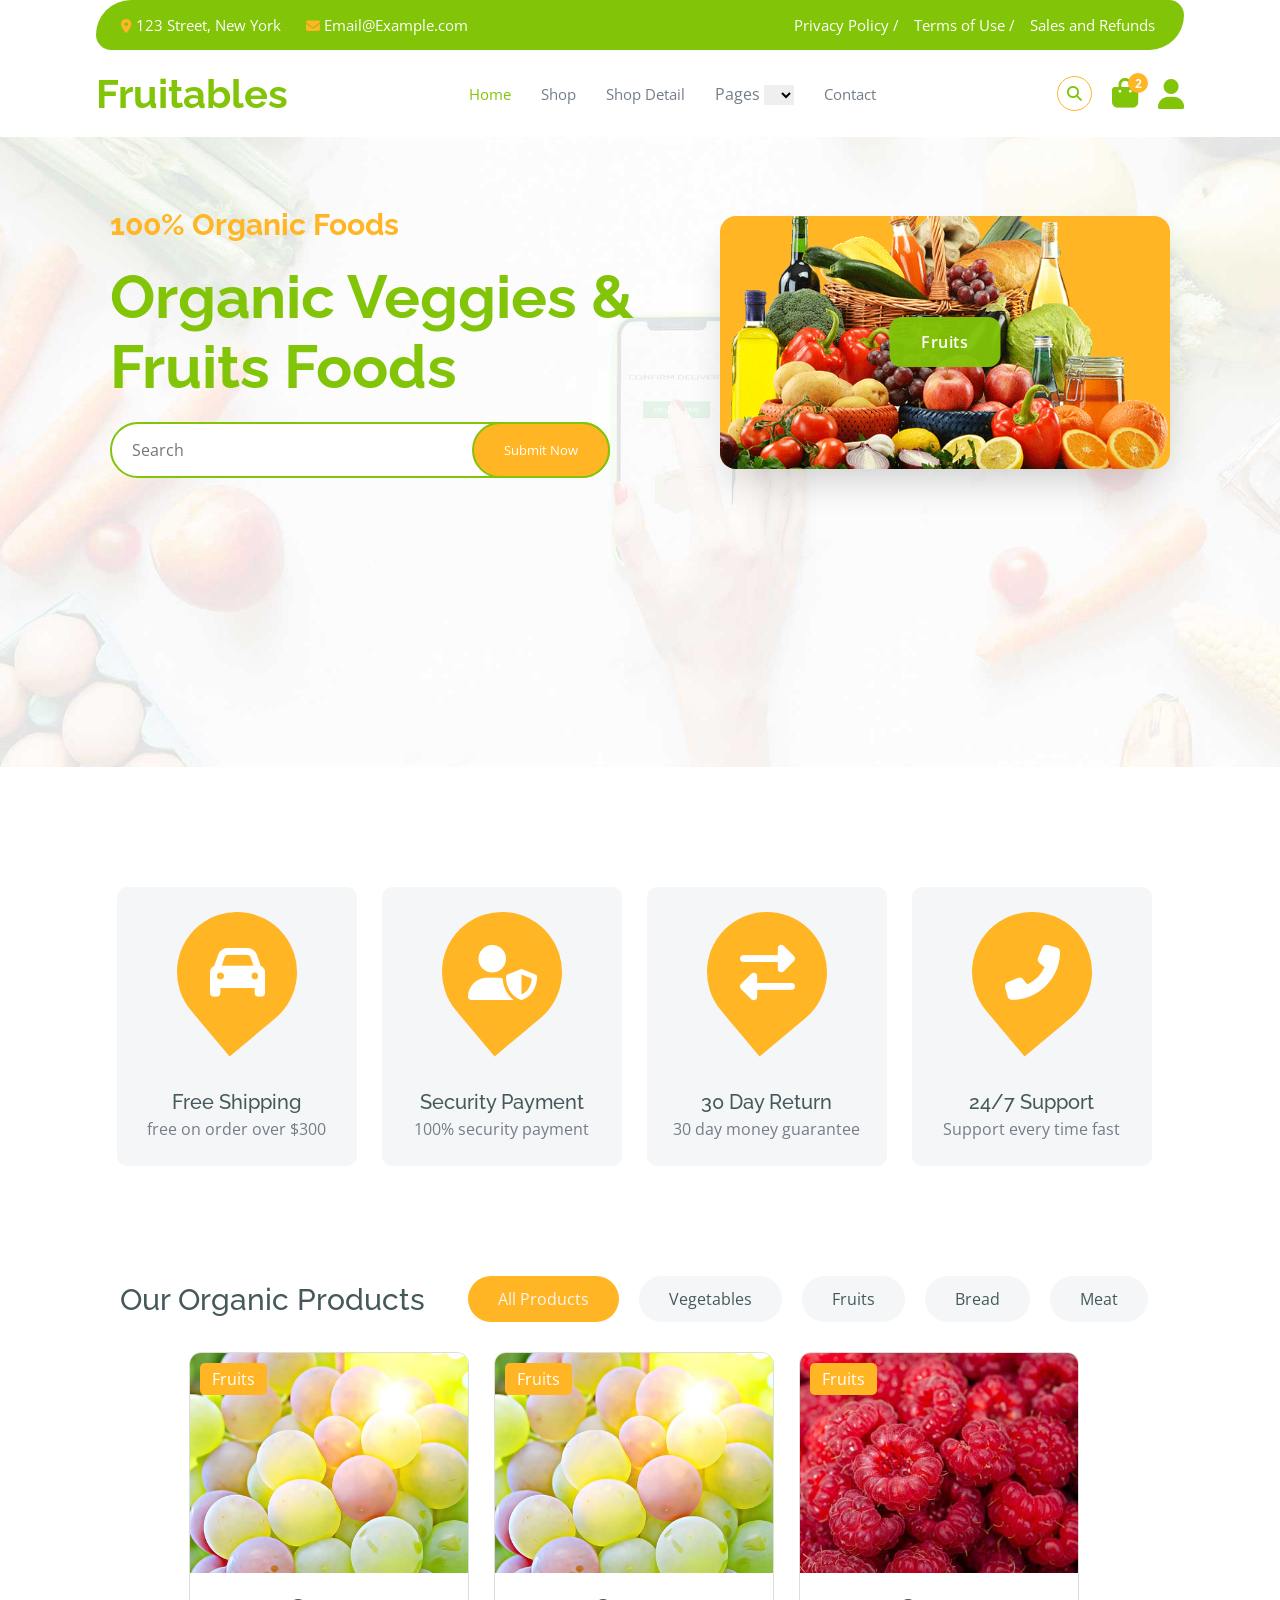
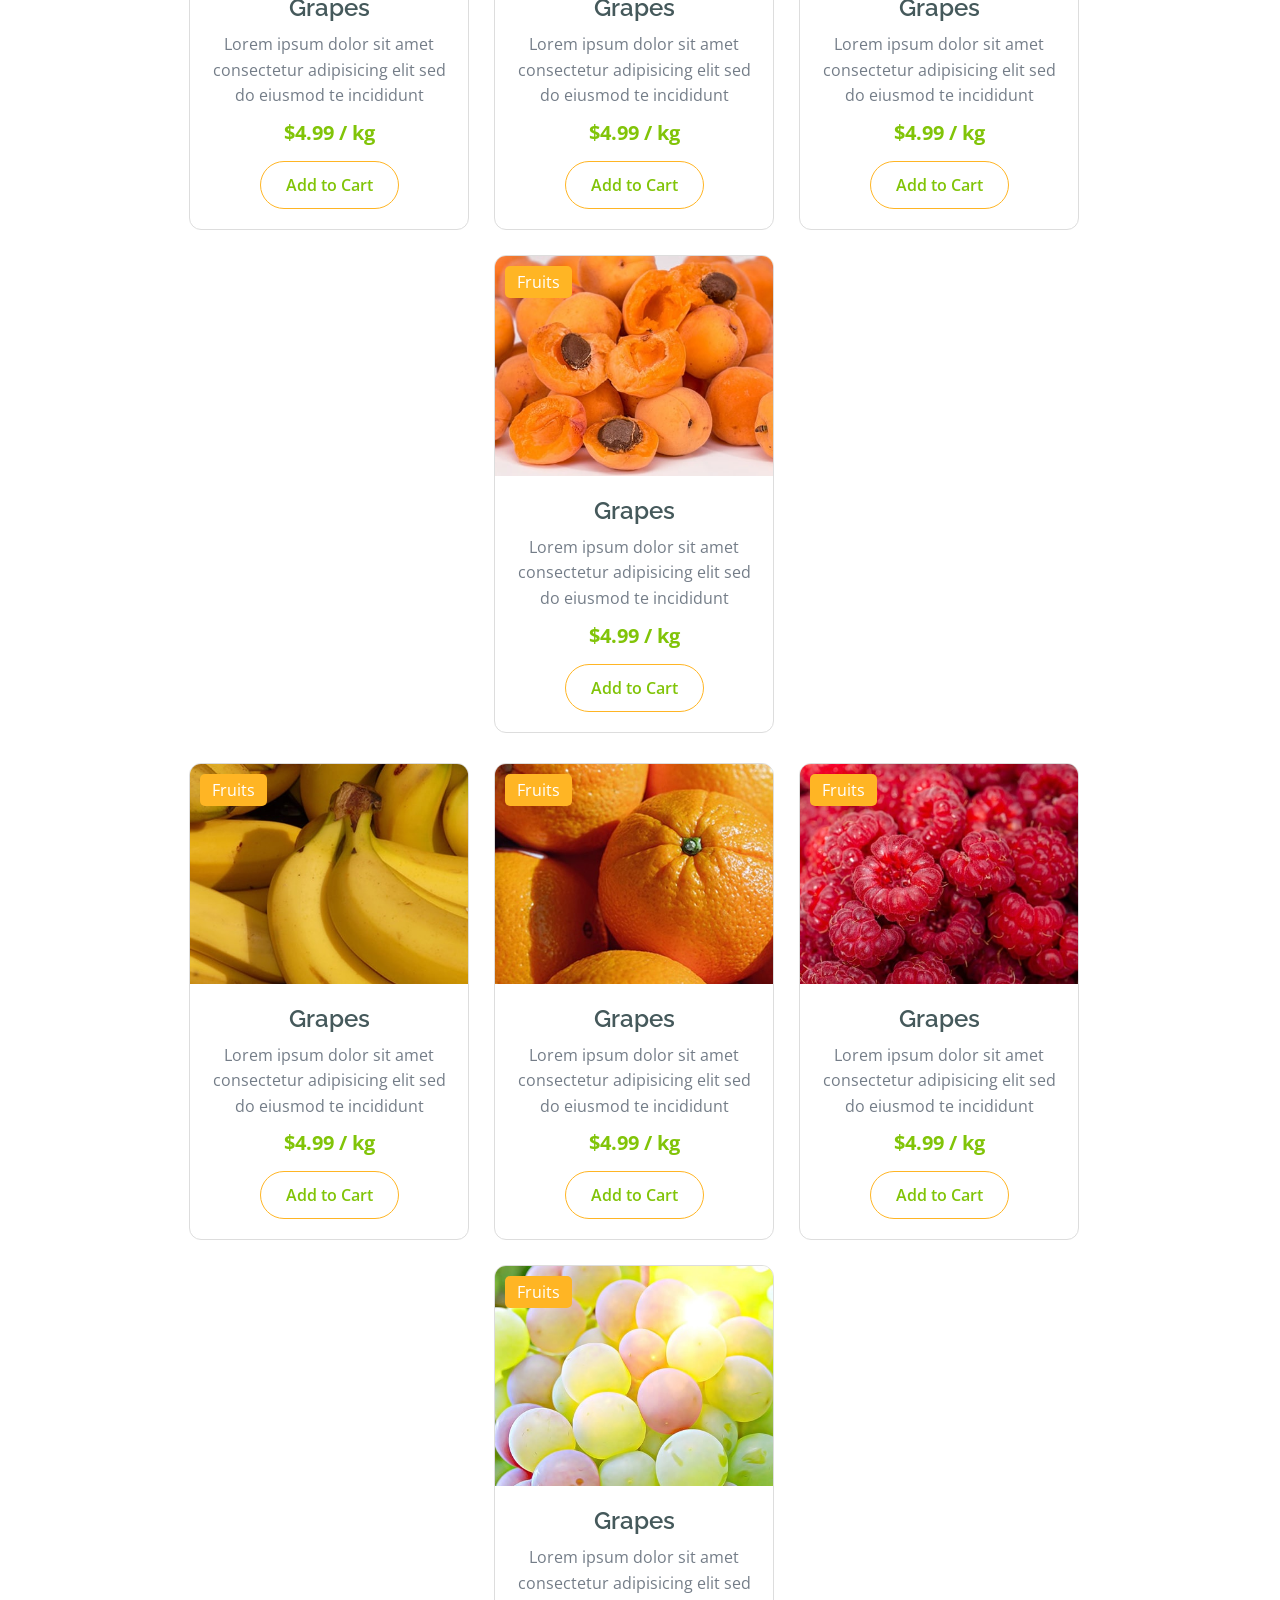
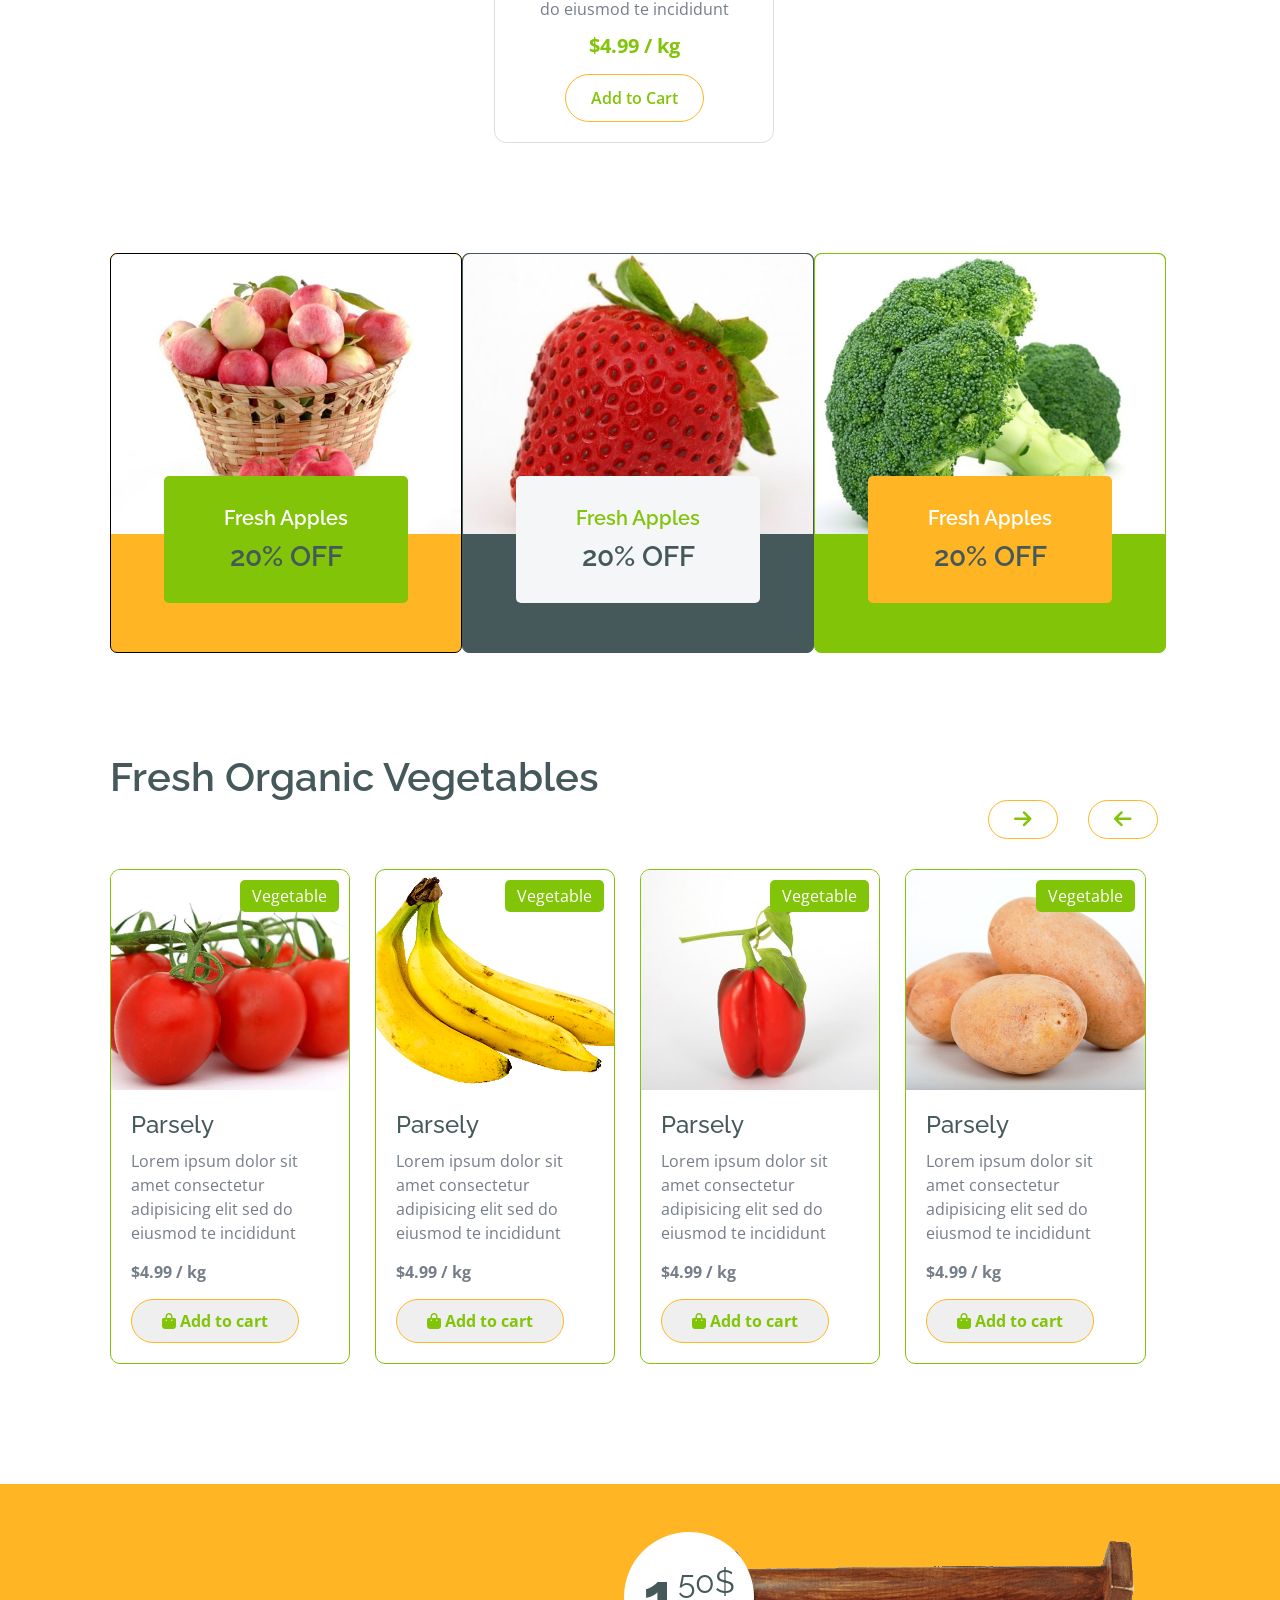
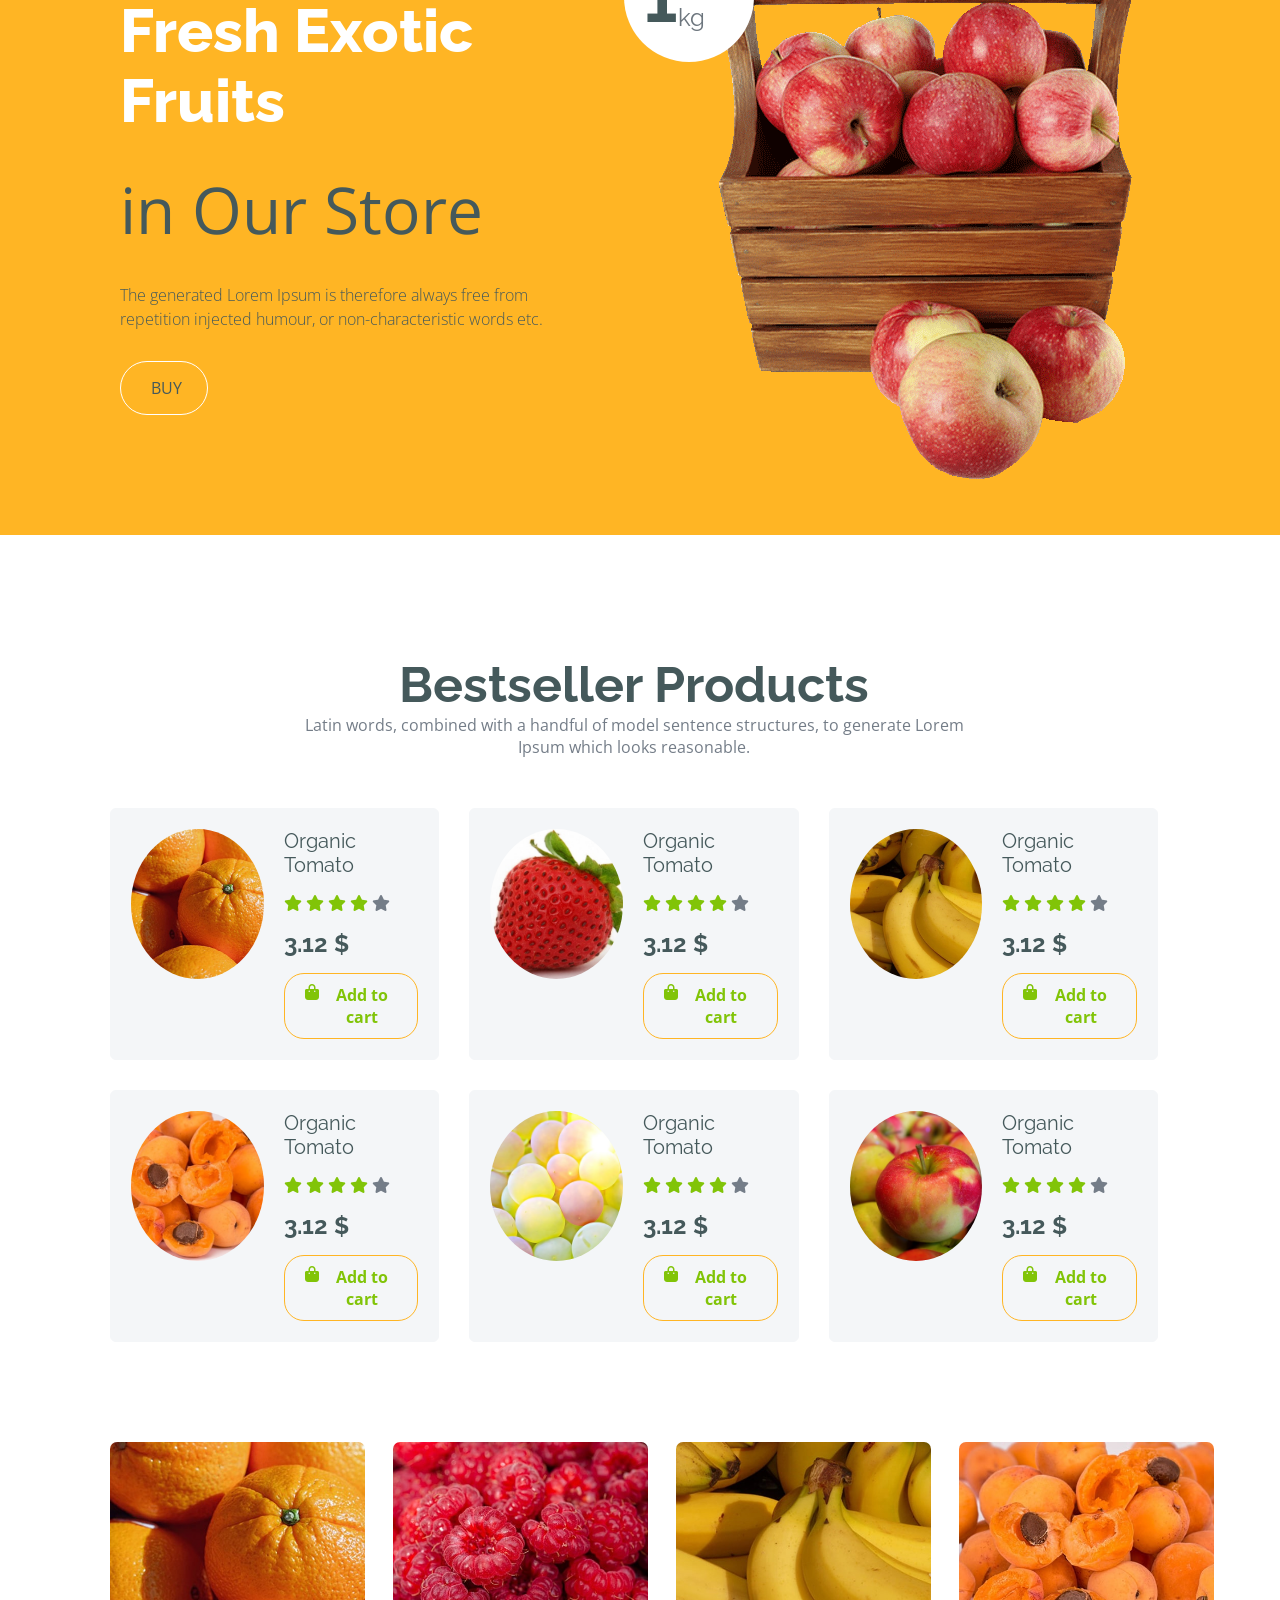
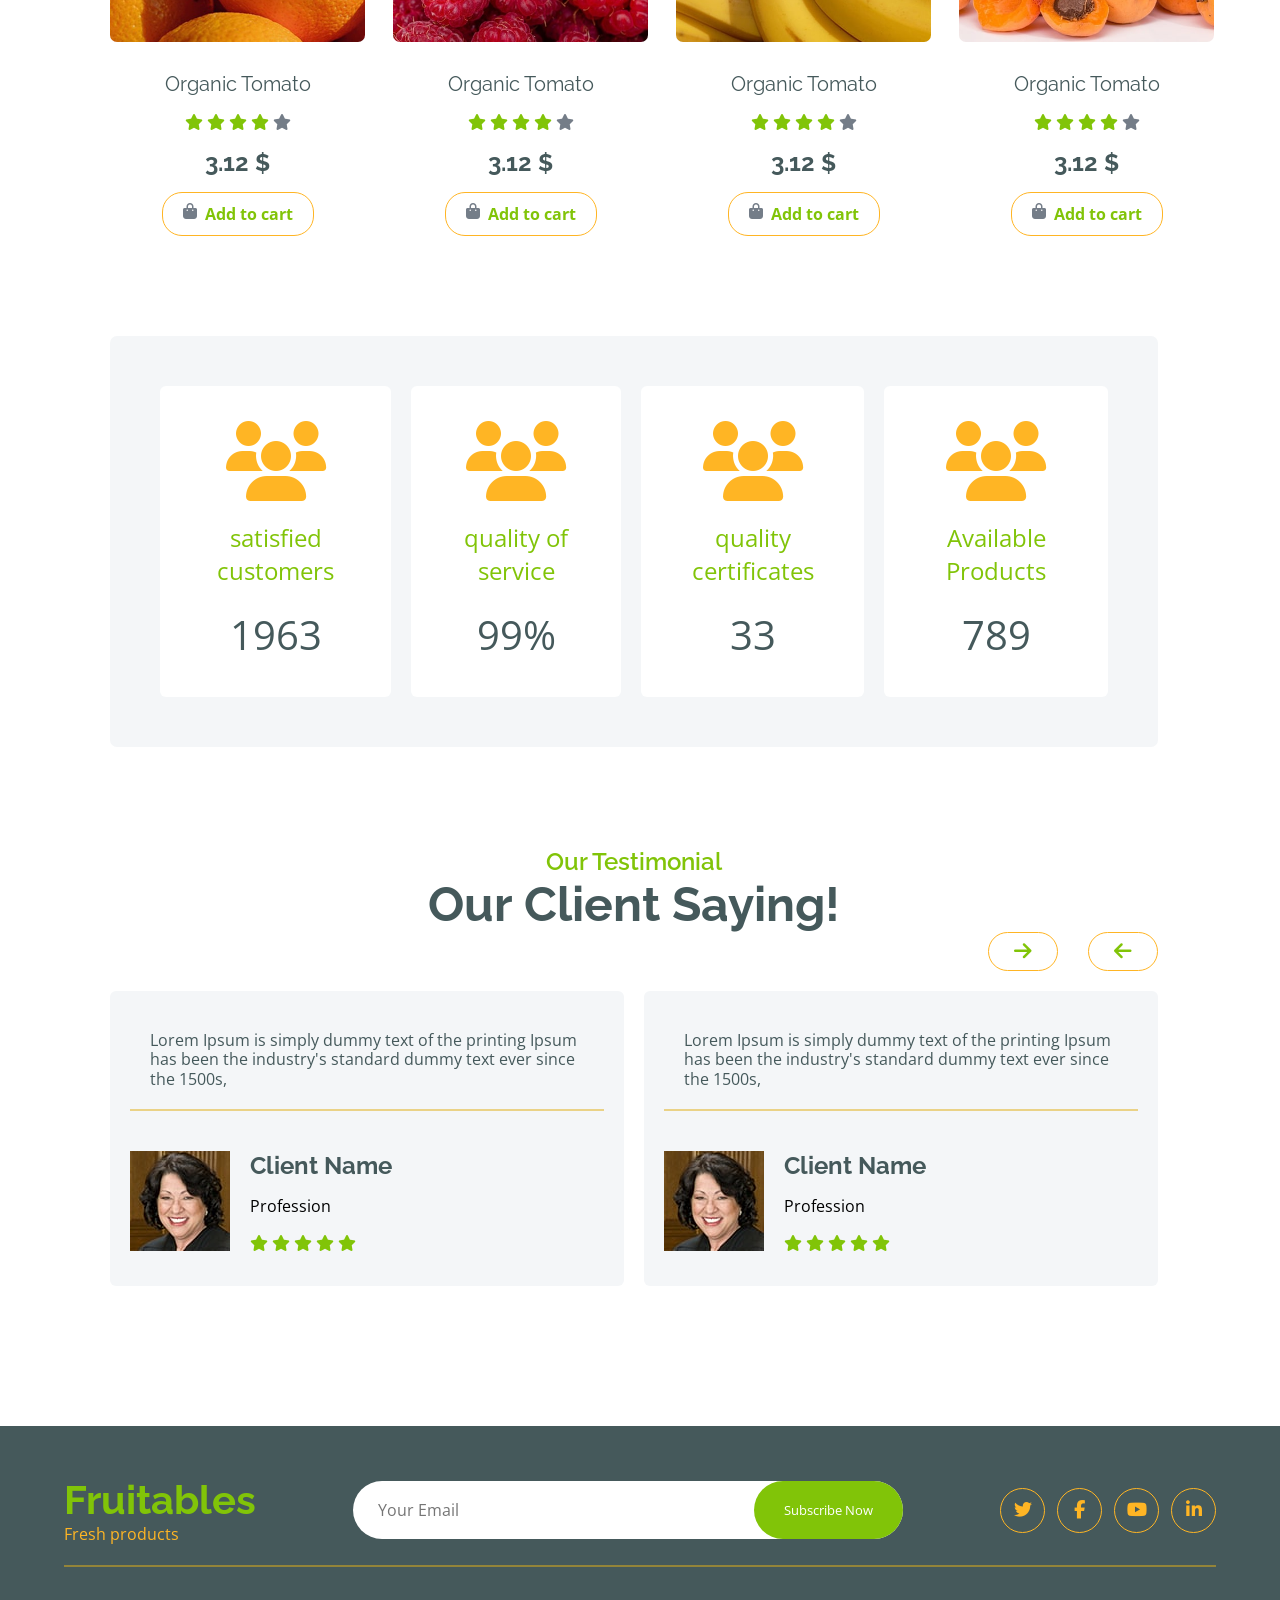
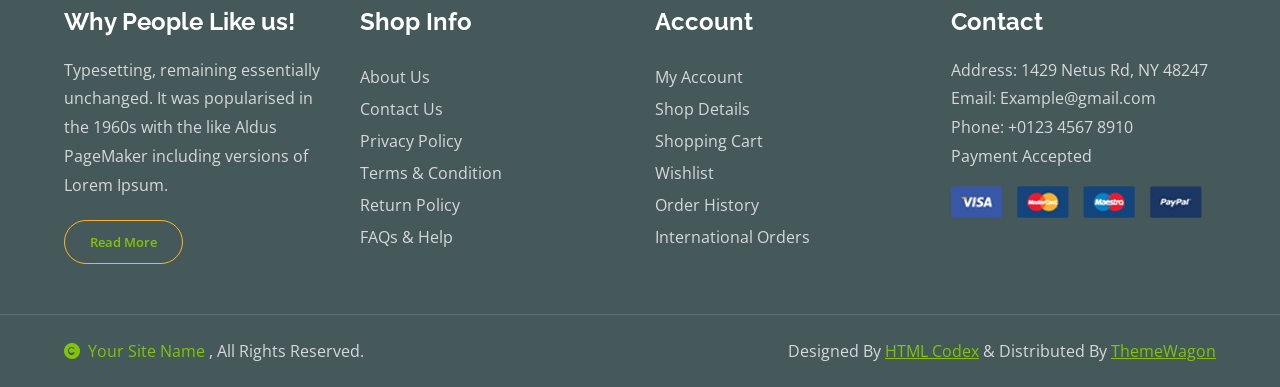
<file: HTML/index.html>
<!DOCTYPE html>
<html lang="en">

<head>
    <meta charset="UTF-8">
    <meta name="viewport" content="width=device-width, initial-scale=1.0">
    <title>Fruitable</title>
    <link rel="stylesheet" href="../CSS/index.css">
    <link rel="stylesheet" href="https://cdnjs.cloudflare.com/ajax/libs/font-awesome/6.7.2/css/all.min.css">
    <link
        href="https://fonts.googleapis.com/css2?family=Open+Sans:wght@400;600&amp;family=Raleway:wght@600;800&amp;display=swap"
        rel="stylesheet">
</head>

<body>
    <div class="head1">
        <!-- <i class="fas fa-search"></i> -->
        <div class="location">
            <p><i class="fas fa-map-marker-alt"></i>&nbsp;123 Street, New York</p>
            <p><i class="fas fa-envelope"></i>&nbsp;Email@Example.com</p>
        </div>
        <div class="terms">
            <a href="#">Privacy Policy&nbsp;/</a>
            <a href="#">Terms of Use&nbsp;/</a>
            <a href="#">Sales and Refunds&nbsp;</a>
        </div>
    </div>
    <header>
        <nav>
            <div class="logo">
                <h1>Fruitables</h1>
            </div>
            <div class="nav-items">
                <a href="../HTML/home.html">Home</a>
                <a href="../HTML/shop.html">Shop</a>
                <a href="../HTML/shopdetails.html">Shop Detail</a>
                <div class="pages">
                    <label class="c74">
                        Pages
                        <select onchange="location = this.value;">
                            <option value=""></option>
                            <option value="../HTML/cart.html">Cart</option>
                            <option value="../HTML/checkout.html">Checkout</option>
                            <option value="../HTML/testimonial.html">Testimonial</option>
                            <option value="../HTML/error.html">Error</option>
                        </select>
                    </label>
                    <!-- <button>Pages &nbsp;&nbsp;<i class="fa fa-caret-down"></i></button> -->
                </div>
                <a href="../HTML/contact.html">Contact</a>
            </div>
            <div class="icons">
                <button><i class="fa fa-search"></i></button>
                <div class="cart-icon">
                    <i class="fa fa-shopping-bag"></i>
                    <span class="circle">2</span>
                </div>
                <i class="fas fa-user "></i>
            </div>
        </nav>
    </header>



    <div class="hero-section">
        <div class="hero1">

            <div class="content">
                <p id="organic">100% Organic Foods</p>

                <h1>Organic Veggies & Fruits Foods</h1>

                <div class="search-box">
                    <input type="number" placeholder="Search">
                    <button type="submit">Submit Now</button>
                </div>
            </div>

            <div class="images">
                <div class="carousel">

                    <div class="carousel-track">

                        <div class="carousel-item item1">
                            <img src="../Images/hero1.png" alt="Fruits">
                            <a href="#" class="carousel-tag">Fruits</a>
                        </div>

                        <div class="carousel-item item2">
                            <img src="../Images/hero2.jpg" alt="Vegetables">
                            <a href="#" class="carousel-tag">Vegetables</a>
                        </div>

                        <div class="carousel-item">
                            <img src="../Images/hero1.png" alt="Fruits">
                            <a href="#" class="carousel-tag">Fruits</a>
                        </div>

                    </div>

                </div>
            </div>

        </div>
    </div>








    <div class="container">
        <div class="card-icons">
            <div class="card-icon1">
                <div class="icon1">
                    <i class="fa-solid fa-car "></i>
                </div>
                <div class="ship">
                    <p>Free Shipping</p>
                    <p class="p1"> free on order over $300</p>
                </div>

            </div>
            <div class="card-icon1">
                <div class="icon1">
                    <i class="fas fa-user-shield fa-3x text-white"></i>
                </div>
                <div class="ship">
                    <p>Security Payment</p>
                    <p> 100% security payment</p>
                </div>

            </div>
            <div class="card-icon1">
                <div class="icon1">
                    <i class="fas fa-exchange-alt fa-3x text-white"></i>
                </div>
                <div class="ship">
                    <p>30 Day Return</p>
                    <p> 30 day money guarantee</p>
                </div>

            </div>
            <div class="card-icon1">
                <div class="icon1">
                    <i class="fa fa-phone-alt fa-3x text-white"></i>
                </div>
                <div class="ship">
                    <p>24/7 Support</p>
                    <p> Support every time fast</p>
                </div>
            </div>
        </div>


        <div class="organic-products">
            <div class="products">
                <div class="pr1">
                    <h3>Our Organic Products</h3>
                </div>
                <div class="pr2">
                    <button>All Products</button>
                    <button>Vegetables</button>
                    <button>Fruits</button>
                    <button>Bread</button>
                    <button>Meat</button>
                </div>
            </div>
            <div class="product-cards">
                <div class="product-card">
                    <div class="grapes">
                        <img src="../Images/grapes.jpg" alt="" srcset="" width="280px">
                    </div>
                    <div class="tag1">Fruits</div>
                    <div class="f-content">
                        <p class="g1">Grapes</p>
                        <p class="g2">Lorem ipsum dolor sit amet consectetur adipisicing elit sed do eiusmod te
                            incididunt
                        </p>
                        </p>
                        <p class="g3">$4.99 / kg</p>
                        <button>Add to Cart</button>
                    </div>
                </div>
                <div class="product-card">
                    <div class="grapes">
                        <img src="../Images/grapes.jpg" alt="" srcset="" width="280px">
                    </div>
                    <div class="tag1">Fruits</div>
                    <div class="f-content">
                        <p class="g1">Grapes</p>
                        <p class="g2">Lorem ipsum dolor sit amet consectetur adipisicing elit sed do eiusmod te
                            incididunt
                        </p>
                        </p>
                        <p class="g3">$4.99 / kg</p>
                        <button>Add to Cart</button>
                    </div>
                </div>
                <div class="product-card">
                    <div class="grapes">
                        <img src="../Images/berry.jpg" alt="" srcset="" width="280px">
                    </div>
                    <div class="tag1">Fruits</div>
                    <div class="f-content">
                        <p class="g1">Grapes</p>
                        <p class="g2">Lorem ipsum dolor sit amet consectetur adipisicing elit sed do eiusmod te
                            incididunt
                        </p>
                        </p>
                        <p class="g3">$4.99 / kg</p>
                        <button>Add to Cart</button>
                    </div>
                </div>
                <div class="product-card">
                    <div class="grapes">
                        <img src="../Images/papaya.jpg" alt="" srcset="" width="280px">
                    </div>
                    <div class="tag1">Fruits</div>
                    <div class="f-content">
                        <p class="g1">Grapes</p>
                        <p class="g2">Lorem ipsum dolor sit amet consectetur adipisicing elit sed do eiusmod te
                            incididunt
                        </p>
                        </p>
                        <p class="g3">$4.99 / kg</p>
                        <button>Add to Cart</button>
                    </div>
                </div>
            </div>
            <div class="product-cards">
                <div class="product-card">
                    <div class="grapes">
                        <img src="../Images/banana1.jpg" alt="" srcset="" width="280px">
                    </div>
                    <div class="tag1">Fruits</div>
                    <div class="f-content">
                        <p class="g1">Grapes</p>
                        <p class="g2">Lorem ipsum dolor sit amet consectetur adipisicing elit sed do eiusmod te
                            incididunt
                        </p>
                        </p>
                        <p class="g3">$4.99 / kg</p>
                        <button>Add to Cart</button>
                    </div>
                </div>
                <div class="product-card">
                    <div class="grapes">
                        <img src="../Images/orange.jpg" alt="" srcset="" width="280px">
                    </div>
                    <div class="tag1">Fruits</div>
                    <div class="f-content">
                        <p class="g1">Grapes</p>
                        <p class="g2">Lorem ipsum dolor sit amet consectetur adipisicing elit sed do eiusmod te
                            incididunt
                        </p>
                        </p>
                        <p class="g3">$4.99 / kg</p>
                        <button>Add to Cart</button>
                    </div>
                </div>
                <div class="product-card">
                    <div class="grapes">
                        <img src="../Images/berry.jpg" et="" width="280px">
                    </div>
                    <div class="tag1">Fruits</div>
                    <div class="f-content">
                        <p class="g1">Grapes</p>
                        <p class="g2">Lorem ipsum dolor sit amet consectetur adipisicing elit sed do eiusmod te
                            incididunt
                        </p>
                        </p>
                        <p class="g3">$4.99 / kg</p>
                        <button>Add to Cart</button>
                    </div>
                </div>
                <div class="product-card">
                    <div class="grapes">
                        <img src="../Images/grapes.jpg" alt="" width="280px">
                    </div>
                    <div class="tag1">Fruits</div>
                    <div class="f-content">
                        <p class="g1">Grapes</p>
                        <p class="g2">Lorem ipsum dolor sit amet consectetur adipisicing elit sed do eiusmod te
                            incididunt
                        </p>
                        </p>
                        <p class="g3">$4.99 / kg</p>
                        <button>Add to Cart</button>
                    </div>
                </div>
            </div>
        </div>

        <div class="fresh">
            <div class="service-item">
                <div class="image3">
                    <img src="../Images/appleb.jpg" class="img-fluid rounded-top w-100" alt="">
                </div>
                <div class="ct1">
                    <div class="box1">
                        <h5 class="text-white">Fresh Apples</h5>
                        <h3 class="mb-0">20% OFF</h3>
                    </div>
                </div>
            </div>
            <div class="service-item c-black">
                <div class="image3">
                    <img src="../Images/strawberry.jpg" class="img-fluid rounded-top w-100" alt="">
                </div>
                <div class="ct1">
                    <div class="box2">
                        <h5 class="text-white">Fresh Apples</h5>
                        <h3 class="mb-0">20% OFF</h3>
                    </div>
                </div>
            </div>
            <div class="service-item c-green">
                <div class="image3">
                    <img src="../Images/c4l.jpg" class="img-fluid rounded-top w-100" alt="">
                </div>
                <div class="ct1">
                    <div class="box3">
                        <h5 class="text-white">Fresh Apples</h5>
                        <h3 class="mb-0">20% OFF</h3>
                    </div>
                </div>
            </div>
        </div>



        <div class="container2">

            <div class="related">
                <h1>
                    Fresh Organic Vegetables
                </h1>
                <div class="arrows">
                    <div class="arrow">
                        <button><i class="fas fa-arrow-right"></i></button>
                        <button><i class="fas fa-arrow-left"></i></button>
                    </div>
                </div>
                <div class="carousel-wrapper">
                    <div class="card-container">
                        <div class="card">
                            <div class="image4">
                                <img src="../Images/tomato.jpg" alt="">
                            </div>

                            <div class="tag">Vegetable</div>

                            <div class="card-content">
                                <h4>Parsely</h4>
                                <p>Lorem ipsum dolor sit amet consectetur adipisicing elit sed do eiusmod te incididunt
                                </p>

                                <div class="card-footer1">
                                    <p class="price">$4.99 / kg</p>
                                </div>
                                <div class="card-footer2">
                                    <button><i class="fa fa-shopping-bag"></i> Add to cart</button>
                                </div>
                            </div>
                        </div>

                        <!-- Card 2 -->
                        <div class="card">
                            <div class="image4">
                                <img src="../Images/banana.png" alt="">
                            </div>

                            <div class="tag">Vegetable</div>

                            <div class="card-content">
                                <h4>Parsely</h4>
                                <p>Lorem ipsum dolor sit amet consectetur adipisicing elit sed do eiusmod te incididunt
                                </p>

                                <div class="card-footer1">
                                    <p class="price">$4.99 / kg</p>
                                </div>
                                <div class="card-footer2">
                                    <button><i class="fa fa-shopping-bag"></i> Add to cart</button>
                                </div>
                            </div>
                        </div>

                        <!-- Card 3 -->
                        <div class="card">
                            <div class="image4">
                                <img src="../Images/chilli.jpg" alt="">
                            </div>

                            <div class="tag">Vegetable</div>

                            <div class="card-content">
                                <h4>Parsely</h4>
                                <p>Lorem ipsum dolor sit amet consectetur adipisicing elit sed do eiusmod te incididunt
                                </p>

                                <div class="card-footer1">
                                    <p class="price">$4.99 / kg</p>
                                </div>
                                <div class="card-footer2">
                                    <button><i class="fa fa-shopping-bag"></i> Add to cart</button>
                                </div>
                            </div>
                        </div>

                        <!-- Card 4 -->
                        <div class="card">
                            <div class="image4">
                                <img src="../Images/potato.jpg" alt="">
                            </div>

                            <div class="tag">Vegetable</div>

                            <div class="card-content">
                                <h4>Parsely</h4>
                                <p>Lorem ipsum dolor sit amet consectetur adipisicing elit sed do eiusmod te incididunt
                                </p>

                                <div class="card-footer1">
                                    <p class="price">$4.99 / kg</p>
                                </div>
                                <div class="card-footer2">
                                    <button><i class="fa fa-shopping-bag"></i> Add to cart</button>
                                </div>
                            </div>
                        </div>


                        <div class="card">
                            <div class="image4">
                                <img src="../Images/tomato.jpg" alt="">
                            </div>

                            <div class="tag">Vegetable</div>

                            <div class="card-content">
                                <h4>Parsely</h4>
                                <p>Lorem ipsum dolor sit amet consectetur adipisicing elit sed do eiusmod te incididunt
                                </p>

                                <div class="card-footer1">
                                    <p class="price">$4.99 / kg</p>
                                </div>
                                <div class="card-footer2">
                                    <button><i class="fa fa-shopping-bag"></i> Add to cart</button>
                                </div>
                            </div>
                        </div>
                        <div class="card">
                            <div class="image4">
                                <img src="../Images/banana.png" alt="">
                            </div>

                            <div class="tag">Vegetable</div>

                            <div class="card-content">
                                <h4>Parsely</h4>
                                <p>Lorem ipsum dolor sit amet consectetur adipisicing elit sed do eiusmod te incididunt
                                </p>

                                <div class="card-footer1">
                                    <p class="price">$4.99 / kg</p>
                                </div>
                                <div class="card-footer2">
                                    <button><i class="fa fa-shopping-bag"></i> Add to cart</button>
                                </div>
                            </div>
                        </div>
                        <div class="card">
                            <div class="image4">
                                <img src="../Images/banana.png" alt="">
                            </div>

                            <div class="tag">Vegetable</div>

                            <div class="card-content">
                                <h4>Parsely</h4>
                                <p>Lorem ipsum dolor sit amet consectetur adipisicing elit sed do eiusmod te incididunt
                                </p>

                                <div class="card-footer1">
                                    <p class="price">$4.99 / kg</p>
                                </div>
                                <div class="card-footer2">
                                    <button><i class="fa fa-shopping-bag"></i> Add to cart</button>
                                </div>
                            </div>
                        </div>


                        <div class="card">
                            <div class="image4">
                                <img src="../Images/banana.png" alt="">
                            </div>

                            <div class="tag">Vegetable</div>

                            <div class="card-content">
                                <h4>Parsely</h4>
                                <p>Lorem ipsum dolor sit amet consectetur adipisicing elit sed do eiusmod te incididunt
                                </p>

                                <div class="card-footer1">
                                    <p class="price">$4.99 / kg</p>
                                </div>
                                <div class="card-footer2">
                                    <button><i class="fa fa-shopping-bag"></i> Add to cart</button>
                                </div>
                            </div>
                        </div>

                    </div>
                </div>

            </div>
        </div>





    </div>
    <div class="exotic">
        <div class="ect1">
            <h1>Fresh Exotic Fruits</h1>
            <p class="ep1">in Our Store</p>
            <p class="ep2">The generated Lorem Ipsum is therefore always free from repetition injected
                humour, or non-characteristic words etc.</p>
            <!-- <a href="#" class="banner-btn btn border-2 border-white rounded-pill text-dark py-3 px-5">BUY</a> -->
            <button>BUY</button>
        </div>
        <div class="image5">
            <div class="ict1">
                <h1>1</h1>
                <div class="ict2">
                    <span>50$</span>
                    <span>kg</span>
                </div>
            </div>
            <img src="../Images/banner1.png" alt="" srcset="">
        </div>
    </div>




    <div class="container">
        <div class="best">
            <div class="bct1">
                <div class="bct2">
                    <h1>Bestseller Products</h1>
                    <p>Latin words, combined with a handful of model sentence structures, to generate Lorem <br> Ipsum
                        which
                        looks reasonable.</p>
                </div>
            </div>

            <div class="bct3">
                <div class="bcard">
                    <div class="image6">
                        <img src="../Images/orange.jpg" alt="" srcset="">
                    </div>
                    <div class="bcardct">
                        <a href="#" class="h5">Organic Tomato</a>
                        <div class="stars">
                            <i class="fas fa-star sg"></i>
                            <i class="fas fa-star sg"></i>
                            <i class="fas fa-star sg"></i>
                            <i class="fas fa-star sg"></i>
                            <i class="fas fa-star"></i>
                        </div>
                        <h4>3.12 $</h4>
                        <button><i class="fa fa-shopping-bag me-2 text-primary"></i> Add to cart</button>
                    </div>
                </div>

                <div class="bcard">
                    <div class="image6">
                        <img src="../Images/strawberry.jpg" alt="" srcset="">
                    </div>
                    <div class="bcardct">
                        <a href="#" class="h5">Organic Tomato</a>
                        <div class="stars">
                            <i class="fas fa-star sg"></i>
                            <i class="fas fa-star sg"></i>
                            <i class="fas fa-star sg"></i>
                            <i class="fas fa-star sg"></i>
                            <i class="fas fa-star"></i>
                        </div>
                        <h4 class="mb-3">3.12 $</h4>
                        <button><i class="fa fa-shopping-bag me-2 text-primary"></i> Add to cart</button>
                    </div>
                </div>

                <div class="bcard">
                    <div class="image6">
                        <img src="../Images/banana1.jpg" alt="" srcset="">
                    </div>
                    <div class="bcardct">
                        <a href="#" class="h5">Organic Tomato</a>
                        <div class="stars">
                            <i class="fas fa-star sg"></i>
                            <i class="fas fa-star sg"></i>
                            <i class="fas fa-star sg"></i>
                            <i class="fas fa-star sg"></i>
                            <i class="fas fa-star"></i>
                        </div>
                        <h4 class="mb-3">3.12 $</h4>
                        <button><i class="fa fa-shopping-bag me-2 text-primary"></i> Add to cart</button>
                    </div>
                </div>
                <div class="bcard">
                    <div class="image6">
                        <img src="../Images/papaya.jpg" alt="" srcset="">
                    </div>
                    <div class="bcardct">
                        <a href="#" class="h5">Organic Tomato</a>
                        <div class="stars">
                            <i class="fas fa-star sg"></i>
                            <i class="fas fa-star sg"></i>
                            <i class="fas fa-star sg"></i>
                            <i class="fas fa-star sg"></i>
                            <i class="fas fa-star"></i>
                        </div>
                        <h4 class="mb-3">3.12 $</h4>
                        <button><i class="fa fa-shopping-bag me-2 text-primary"></i> Add to cart</button>
                    </div>
                </div>
                <div class="bcard">
                    <div class="image6">
                        <img src="../Images/grapes.jpg" alt="" srcset="">
                    </div>
                    <div class="bcardct">
                        <a href="#" class="h5">Organic Tomato</a>
                        <div class="stars">
                            <i class="fas fa-star sg"></i>
                            <i class="fas fa-star sg"></i>
                            <i class="fas fa-star sg"></i>
                            <i class="fas fa-star sg"></i>
                            <i class="fas fa-star"></i>
                        </div>
                        <h4 class="mb-3">3.12 $</h4>
                        <button><i class="fa fa-shopping-bag me-2 text-primary"></i> Add to cart</button>
                    </div>
                </div>
                <div class="bcard">
                    <div class="image6">
                        <img src="../Images/apple.jpg" alt="" srcset="">
                    </div>
                    <div class="bcardct">
                        <a href="#" class="h5">Organic Tomato</a>
                        <div class="stars">
                            <i class="fas fa-star sg"></i>
                            <i class="fas fa-star sg"></i>
                            <i class="fas fa-star sg"></i>
                            <i class="fas fa-star sg"></i>
                            <i class="fas fa-star"></i>
                        </div>
                        <h4 class="mb-3">3.12 $</h4>
                        <button><i class="fa fa-shopping-bag me-2 text-primary"></i> Add to cart</button>
                    </div>
                </div>
            </div>
        </div>




        <div class="tomato">
            <div class="bcard1">
                <div class="image7">
                    <img src="../Images/orange.jpg" alt="" srcset="">
                </div>
                <div class="bcardct1">
                    <a href="#" class="h5">Organic Tomato</a>
                    <div class="stars1">
                        <i class="fas fa-star sg"></i>
                        <i class="fas fa-star sg"></i>
                        <i class="fas fa-star sg"></i>
                        <i class="fas fa-star sg"></i>
                        <i class="fas fa-star"></i>
                    </div>
                    <h4 class="mb-3">3.12 $</h4>
                    <button><i class="fa fa-shopping-bag me-2 text-primary"></i> Add to cart</button>
                </div>
            </div>
            <div class="bcard1">
                <div class="image7">
                    <img src="../Images/berry.jpg" alt="" srcset="">
                </div>
                <div class="bcardct1">
                    <a href="#" class="h5">Organic Tomato</a>
                    <div class="stars1">
                        <i class="fas fa-star sg"></i>
                        <i class="fas fa-star sg"></i>
                        <i class="fas fa-star sg"></i>
                        <i class="fas fa-star sg"></i>
                        <i class="fas fa-star"></i>
                    </div>
                    <h4 class="mb-3">3.12 $</h4>
                    <button><i class="fa fa-shopping-bag me-2 text-primary"></i> Add to cart</button>
                </div>
            </div>
            <div class="bcard1">
                <div class="image7">
                    <img src="../Images/banana1.jpg" alt="" srcset="">
                </div>
                <div class="bcardct1">
                    <a href="#" class="h5">Organic Tomato</a>
                    <div class="stars1">
                        <i class="fas fa-star sg"></i>
                        <i class="fas fa-star sg"></i>
                        <i class="fas fa-star sg"></i>
                        <i class="fas fa-star sg"></i>
                        <i class="fas fa-star"></i>
                    </div>
                    <h4 class="mb-3">3.12 $</h4>
                    <button><i class="fa fa-shopping-bag me-2 text-primary"></i> Add to cart</button>
                </div>
            </div>
            <div class="bcard1">
                <div class="image7">
                    <img src="../Images/papaya.jpg" alt="" srcset="">
                </div>
                <div class="bcardct1">
                    <a href="#" class="h5">Organic Tomato</a>
                    <div class="stars1">
                        <i class="fas fa-star sg"></i>
                        <i class="fas fa-star sg"></i>
                        <i class="fas fa-star sg"></i>
                        <i class="fas fa-star sg"></i>
                        <i class="fas fa-star"></i>
                    </div>
                    <h4 class="mb-3">3.12 $</h4>
                    <button><i class="fa fa-shopping-bag me-2 text-primary"></i> Add to cart</button>
                </div>
            </div>
        </div>


        <div class="customers">
            <div class="cd1">
                <i class="fa fa-users text-secondary"></i>
                <p class="cdp1">satisfied customers</p>
                <p class="cdp2">1963</p>
            </div>
            <div class="cd1">
                <i class="fa fa-users text-secondary"></i>
                <p class="cdp1">quality of service</p>
                <p class="cdp2">99%</p>
            </div>
            <div class="cd1">
                <i class="fa fa-users text-secondary"></i>
                <p class="cdp1">quality certificates</p>
                <p class="cdp2">33</p>
            </div>
            <div class="cd1">
                <i class="fa fa-users text-secondary"></i>
                <p class="cdp1">Available Products</p>
                <p class="cdp2">789</p>
            </div>
        </div>




        <div class="test">
            <div class="co1">
                <div class="co2">
                    <h4>Our Testimonial</h4>
                    <h1>Our Client Saying!</h1>
                </div>
                <div class="arrows">
                    <div class="arrow">
                        <button><i class="fas fa-arrow-right"></i></button>
                        <button><i class="fas fa-arrow-left"></i></button>
                    </div>
                </div>
                <div class="co4">
                    <div class="co5">
                        <p class="p11">Lorem Ipsum is simply dummy text of the printing Ipsum has been the industry's
                            standard dummy
                            text ever since the 1500s,
                        </p>
                        <hr>
                        <div class="image8">
                            <div class="img2">
                                <img src="../Images/testimonial-1.jpg" alt="" srcset="">
                            </div>
                            <div class="co6">
                                <h4>Client Name</h4>
                                <p>Profession</p>
                                <div class="co7">
                                    <i class="fas fa-star"></i>
                                    <i class="fas fa-star"></i>
                                    <i class="fas fa-star"></i>
                                    <i class="fas fa-star"></i>
                                    <i class="fas fa-star"></i>
                                </div>
                            </div>
                        </div>
                    </div>
                    <div class="co5">
                        <p class="p11">Lorem Ipsum is simply dummy text of the printing Ipsum has been the industry's
                            standard dummy
                            text ever since the 1500s,
                        </p>
                        <hr>
                        <div class="image8">
                            <div class="img2">
                                <img src="../Images/testimonial-1.jpg" alt="" srcset="">
                            </div>
                            <div class="co6">
                                <h4>Client Name</h4>
                                <p>Profession</p>
                                <div class="co7">
                                    <i class="fas fa-star"></i>
                                    <i class="fas fa-star"></i>
                                    <i class="fas fa-star"></i>
                                    <i class="fas fa-star"></i>
                                    <i class="fas fa-star"></i>
                                </div>
                            </div>
                        </div>
                    </div>
                </div>
            </div>
        </div>
    </div>



    <footer>
        <div class="f1">

            <!-- Top Section -->
            <div class="f2">
                <div class="f3">

                    <div class="f4">
                        <a href="#">
                            <h1>Fruitables</h1>
                            <p>Fresh products</p>
                        </a>
                    </div>

                    <div class="f5">
                        <div class="f6">
                            <input type="email" placeholder="Your Email">
                            <button type="submit">Subscribe Now</button>
                        </div>
                    </div>

                    <div class="f7">
                        <div class="f8">
                            <a href="#"><i class="fab fa-twitter"></i></a>
                            <a href="#"><i class="fab fa-facebook-f"></i></a>
                            <a href="#"><i class="fab fa-youtube"></i></a>
                            <a href="#"><i class="fab fa-linkedin-in"></i></a>
                        </div>
                    </div>

                </div>
            </div>

            <hr>

            <!-- Footer Content -->
            <div class="container1">

                <div class="c1">
                    <div class="c2">
                        <h4 class="fh4">Why People Like us!</h4>
                        <p class="fhp">
                            Typesetting, remaining essentially unchanged. It was
                            popularised in the 1960s with the like Aldus PageMaker
                            including versions of Lorem Ipsum.
                        </p>

                        <button class="read-btn">
                            <a href="#">Read More</a>
                        </button>
                    </div>
                </div>

                <div class="c3">
                    <div class="c4">
                        <h4 class="fh4">Shop Info</h4>

                        <a href="#">About Us</a>
                        <a href="#">Contact Us</a>
                        <a href="#">Privacy Policy</a>
                        <a href="#">Terms & Condition</a>
                        <a href="#">Return Policy</a>
                        <a href="#">FAQs & Help</a>
                    </div>
                </div>

                <div class="c5">
                    <div class="c6">
                        <h4 class="fh4">Account</h4>

                        <a href="#">My Account</a>
                        <a href="#">Shop Details</a>
                        <a href="#">Shopping Cart</a>
                        <a href="#">Wishlist</a>
                        <a href="#">Order History</a>
                        <a href="#">International Orders</a>
                    </div>
                </div>

                <div class="c7">
                    <div class="c8">
                        <h4 class="fh4">Contact</h4>

                        <p class="fhp">Address: 1429 Netus Rd, NY 48247</p>
                        <p class="fhp">Email: Example@gmail.com</p>
                        <p class="fhp">Phone: +0123 4567 8910</p>
                        <p class="fhp">Payment Accepted</p>

                        <img src="../Images/error-2.png" alt="Payment Methods">
                    </div>
                </div>

            </div>
        </div>

        <!-- Copyright -->
        <div class="c10">

            <div class="c11">
                <span>
                    <a href="#">
                        <i class="fas fa-copyright"></i>
                        &nbsp;Your Site Name
                    </a>,
                    All Rights Reserved.
                </span>
            </div>

            <div class="c12">
                Designed By
                <a href="#">HTML Codex</a>
                &
                Distributed By
                <a href="#">ThemeWagon</a>
            </div>

        </div>
    </footer>
</body>

</html>
</file>
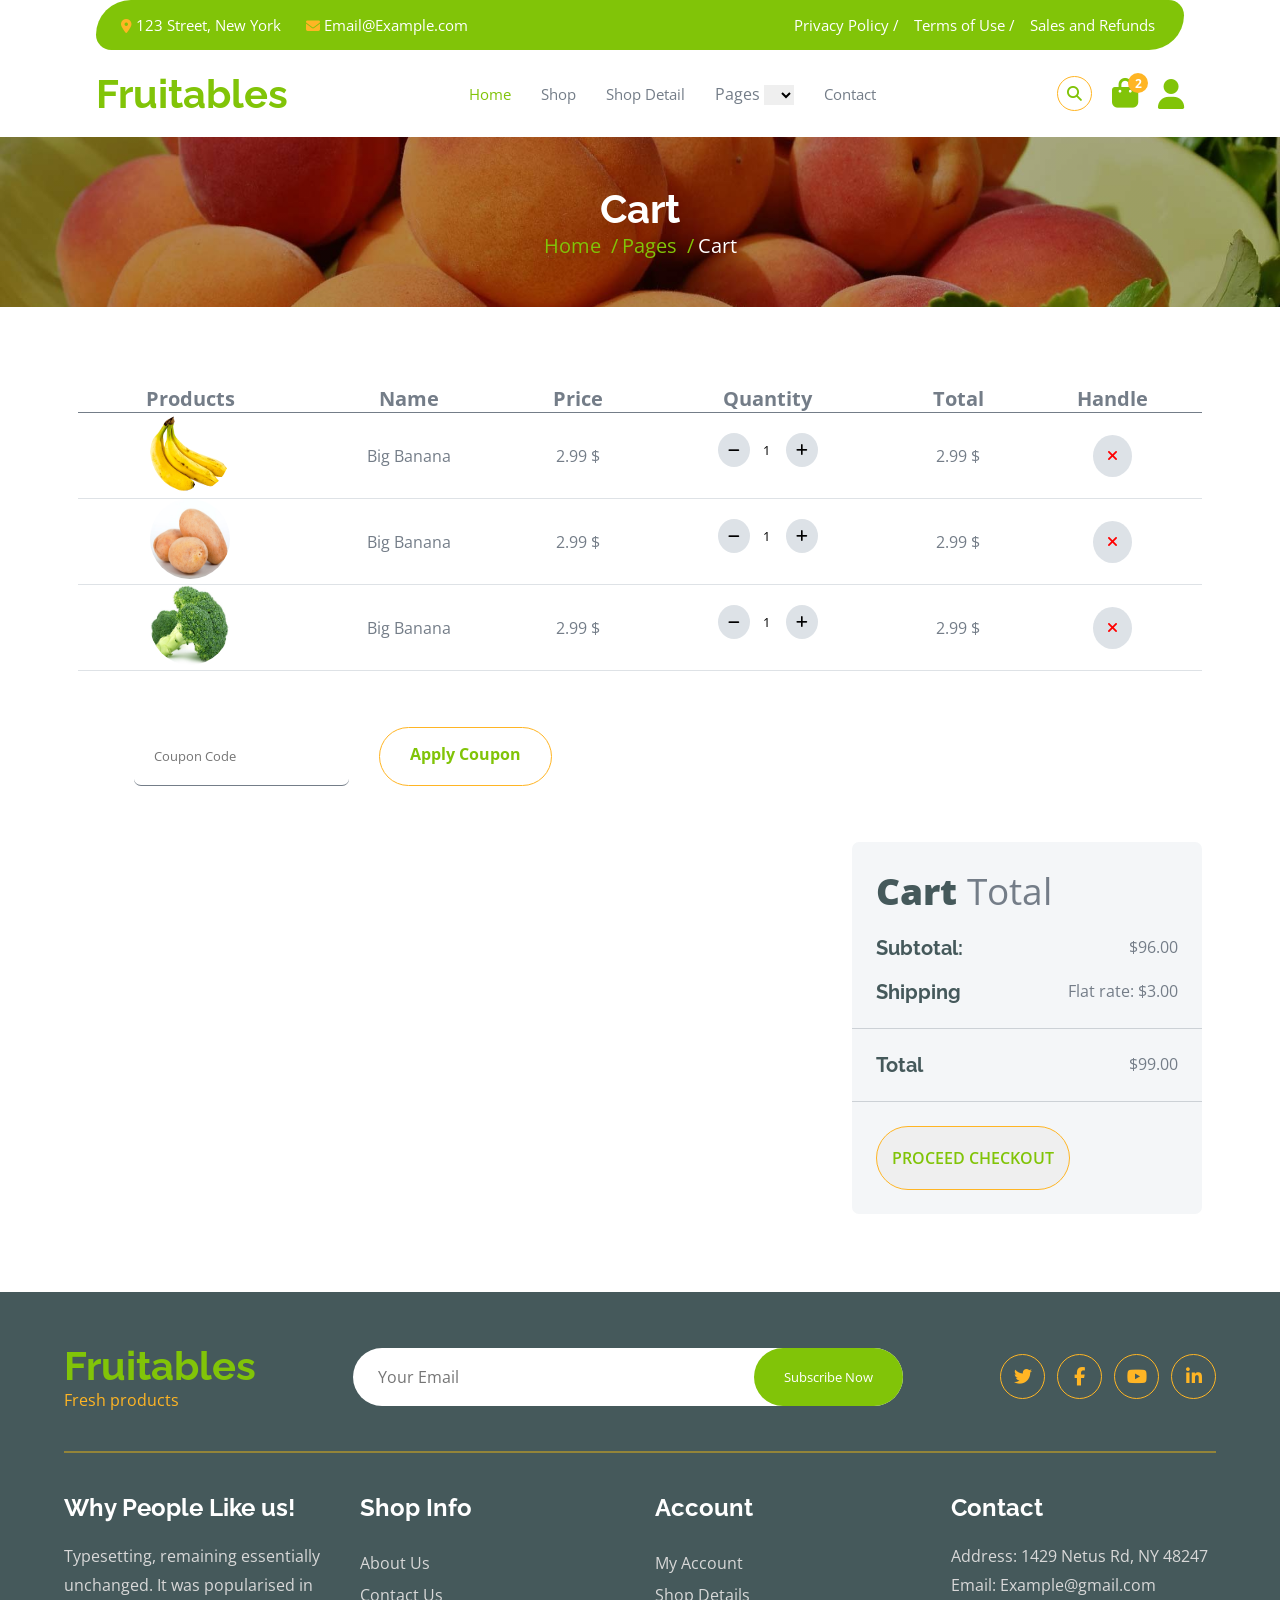
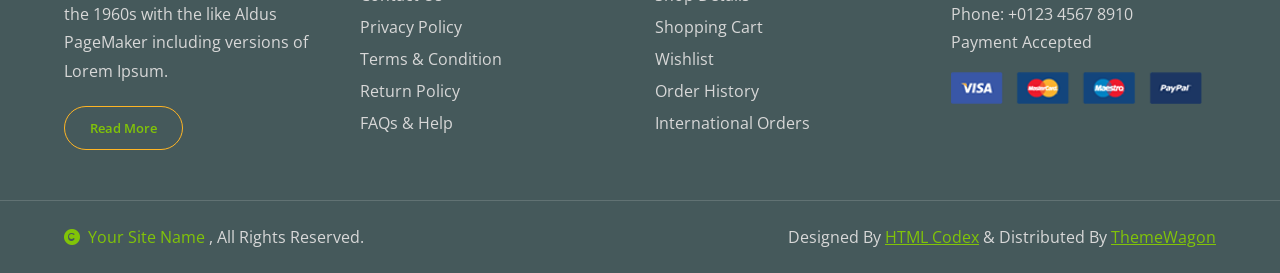
<file: HTML/cart.html>
<!DOCTYPE html>
<html lang="en">

<head>
    <meta charset="UTF-8">
    <meta name="viewport" content="width=device-width, initial-scale=1.0">
    <title>Cart</title>
    <link rel="stylesheet" href="../CSS/cart.css">
    <link rel="stylesheet" href="https://cdnjs.cloudflare.com/ajax/libs/font-awesome/6.7.2/css/all.min.css">
     <link
        href="https://fonts.googleapis.com/css2?family=Open+Sans:wght@400;600&amp;family=Raleway:wght@600;800&amp;display=swap"
        rel="stylesheet">
</head>

<body>
     <div class="head1">
        <!-- <i class="fas fa-search"></i> -->
        <div class="location">
            <p><i class="fas fa-map-marker-alt"></i>&nbsp;123 Street, New York</p>
            <p><i class="fas fa-envelope"></i>&nbsp;Email@Example.com</p>
        </div>
        <div class="terms">
            <a href="#">Privacy Policy&nbsp;/</a>
            <a href="#">Terms of Use&nbsp;/</a>
            <a href="#">Sales and Refunds&nbsp;</a>
        </div>
    </div>
      <header>
        <nav>
            <div class="logo">
                <h1>Fruitables</h1>
            </div>
            <div class="nav-items">
                <a href="../index.html">Home</a>
                <a href="shop.html">Shop</a>
                <a href="shopdetails.html">Shop Detail</a>
                <div class="pages">
                    <label class="c74">
                        Pages
                        <select onchange="location = this.value;">
                            <option value=""></option>
                            <option value="cart.html">Cart</option>
                            <option value="checkout.html">Checkout</option>
                            <option value="testimonial.html">Testimonial</option>
                            <option value="error.html">Error</option>
                        </select>
                    </label>
                    <!-- <button>Pages &nbsp;&nbsp;<i class="fa fa-caret-down"></i></button> -->
                </div>
                <a href="contact.html">Contact</a>
            </div>
            <div class="icons">
                <button><i class="fa fa-search"></i></button>
                <div class="cart-icon">
                    <i class="fa fa-shopping-bag"></i>
                    <span class="circle">2</span>
                </div>
                <i class="fas fa-user "></i>
            </div>
        </nav>
    </header>
    <div class="hero-section">
        <div class="image">
            <h1 class="R">Cart</h1>
            <ol>
                <li><a href="#" class="O">Home &nbsp;/</a></li>
                <li><a href="#" class="O">Pages &nbsp;/</a></li>
                <li class="O">Cart</li>
            </ol>
        </div>
    </div>




    <div class="container2">
        <div class="table1">
            <table class="table2">
                <thead>
                    <tr>
                        <th class="c7 O">Products</th>
                        <th class="c7 O">Name</th>
                        <th class="c7 O">Price</th>
                        <th class="c7 O">Quantity</th>
                        <th class="c7 O">Total</th>
                        <th class="c7 O">Handle</th>
                    </tr>
                </thead>
                <tbody>
                    <tr>
                        <th>
                            <div class="image1">
                                <img src="../Images/banana.png" class="img1" style="width: 80px; height: 80px;" alt="">
                            </div>
                        </th>
                        <td>
                            <p class="p1">Big Banana</p>
                        </td>
                        <td>
                            <p class="p2">2.99 $</p>
                        </td>
                        <td class="td1">
                            <div class="btn" style="width: 100px;">
                                <div class="">
                                    <button class="">
                                        <i class="fa fa-minus"></i>
                                    </button>
                                </div>
                                <input type="text" value="1">
                                <div class="">
                                    <button class="">
                                        <i class="fa fa-plus"></i>
                                    </button>
                                </div>
                            </div>
                        </td>
                        <td>
                            <p>2.99 $</p>
                        </td>
                        <td>
                            <button class="btn2">
                                <i class="fa fa-times "></i>
                            </button>
                        </td>

                    </tr>
                    <tr>
                        <th>
                            <div class="image1">
                                <img src="../Images/potato.jpg" class="img1" style="width: 80px; height: 80px;" alt="">
                            </div>
                        </th>
                        <td>
                            <p class="p1">Big Banana</p>
                        </td>
                        <td>
                            <p class="p2">2.99 $</p>
                        </td>
                        <td class="td1">
                            <div class="btn" style="width: 100px;">
                                <div class="">
                                    <button class="">
                                        <i class="fa fa-minus"></i>
                                    </button>
                                </div>
                                <input type="text" value="1">
                                <div class="">
                                    <button class="">
                                        <i class="fa fa-plus"></i>
                                    </button>
                                </div>
                            </div>
                        </td>
                        <td>
                            <p>2.99 $</p>
                        </td>
                        <td>
                            <button class="btn2">
                                <i class="fa fa-times"></i>
                            </button>
                        </td>

                    </tr>
                    <tr>
                        <th>
                            <div class="image1">
                                <img src="../Images/c3.jpg" class="img1" style="width: 80px; height: 80px;" alt="">
                            </div>
                        </th>
                        <td>
                            <p class="p1">Big Banana</p>
                        </td>
                        <td>
                            <p class="p2">2.99 $</p>
                        </td>
                        <td class="td1">
                            <div class="btn" style="width: 100px;">
                                <div class="">
                                    <button class="">
                                        <i class="fa fa-minus"></i>
                                    </button>
                                </div>
                                <input type="text" value="1">
                                <div class="">
                                    <button class="">
                                        <i class="fa fa-plus"></i>
                                    </button>
                                </div>
                            </div>
                        </td>
                        <td>
                            <p>2.99 $</p>
                        </td>
                        <td>
                            <button class="btn2">
                                <i class="fa fa-times"></i>
                            </button>
                        </td>

                    </tr>
                </tbody>
            </table>
        </div>
        <div class="co1">
            <input type="text" class="" placeholder="Coupon Code">
            <button class="btn" type="button">Apply Coupon</button>
        </div>


        <!-- <div class="row g-4 justify-content-end">
            <div class="col-8"></div> -->
        <div class="co2">
            <div class="co3">
                <div class="co4">
                    <h1 class="">Cart <span>Total</span></h1>
                    <div class="co5">
                        <h5 class="">Subtotal:</h5>
                        <p class="">$96.00</p>
                    </div>
                    <div class="co5">
                        <h5 class="">Shipping</h5>
                        <div class="">
                            <p class="">Flat rate: $3.00</p>
                        </div>
                    </div>
                    <!-- <p class="">Shipping to Ukraine.</p> -->
                </div>
                <div class=" co6">
                    <h5 class="">Total</h5>
                    <p class="">$99.00</p>
                </div>
                <button class="btn3"type="button">PROCEED CHECKOUT</button>
            </div>
        </div>
    </div>





    <footer>
        <div class="f1">

            <!-- Top Section -->
            <div class="f2">
                <div class="f3">

                    <div class="f4">
                        <a href="#">
                            <h1>Fruitables</h1>
                            <p>Fresh products</p>
                        </a>
                    </div>

                    <div class="f5">
                        <div class="f6">
                            <input type="email" placeholder="Your Email">
                            <button type="submit">Subscribe Now</button>
                        </div>
                    </div>

                    <div class="f7">
                        <div class="f8">
                            <a href="#"><i class="fab fa-twitter"></i></a>
                            <a href="#"><i class="fab fa-facebook-f"></i></a>
                            <a href="#"><i class="fab fa-youtube"></i></a>
                            <a href="#"><i class="fab fa-linkedin-in"></i></a>
                        </div>
                    </div>

                </div>
            </div>

            <hr>

            <!-- Footer Content -->
            <div class="container1">

                <div class="c1">
                    <div class="c2">
                        <h4 class="fh4">Why People Like us!</h4>
                        <p class="fhp">
                            Typesetting, remaining essentially unchanged. It was
                            popularised in the 1960s with the like Aldus PageMaker
                            including versions of Lorem Ipsum.
                        </p>

                        <button class="read-btn">
                            <a href="#">Read More</a>
                        </button>
                    </div>
                </div>

                <div class="c3">
                    <div class="c4">
                        <h4 class="fh4">Shop Info</h4>

                        <a href="#">About Us</a>
                        <a href="#">Contact Us</a>
                        <a href="#">Privacy Policy</a>
                        <a href="#">Terms & Condition</a>
                        <a href="#">Return Policy</a>
                        <a href="#">FAQs & Help</a>
                    </div>
                </div>

                <div class="c5">
                    <div class="c6">
                        <h4 class="fh4">Account</h4>

                        <a href="#">My Account</a>
                        <a href="#">Shop Details</a>
                        <a href="#">Shopping Cart</a>
                        <a href="#">Wishlist</a>
                        <a href="#">Order History</a>
                        <a href="#">International Orders</a>
                    </div>
                </div>

                <div class="c7">
                    <div class="c8">
                        <h4 class="fh4">Contact</h4>

                        <p class="fhp">Address: 1429 Netus Rd, NY 48247</p>
                        <p class="fhp">Email: Example@gmail.com</p>
                        <p class="fhp">Phone: +0123 4567 8910</p>
                        <p class="fhp">Payment Accepted</p>

                        <img src="../Images/error-2.png" alt="Payment Methods">
                    </div>
                </div>

            </div>
        </div>

        <!-- Copyright -->
        <div class="c10">

            <div class="c11">
                <span>
                    <a href="#">
                        <i class="fas fa-copyright"></i>
                        &nbsp;Your Site Name
                    </a>,
                    All Rights Reserved.
                </span>
            </div>

            <div class="c12">
                Designed By
                <a href="#">HTML Codex</a>
                &
                Distributed By
                <a href="#">ThemeWagon</a>
            </div>

        </div>
    </footer>

</body>

</html>
</file>
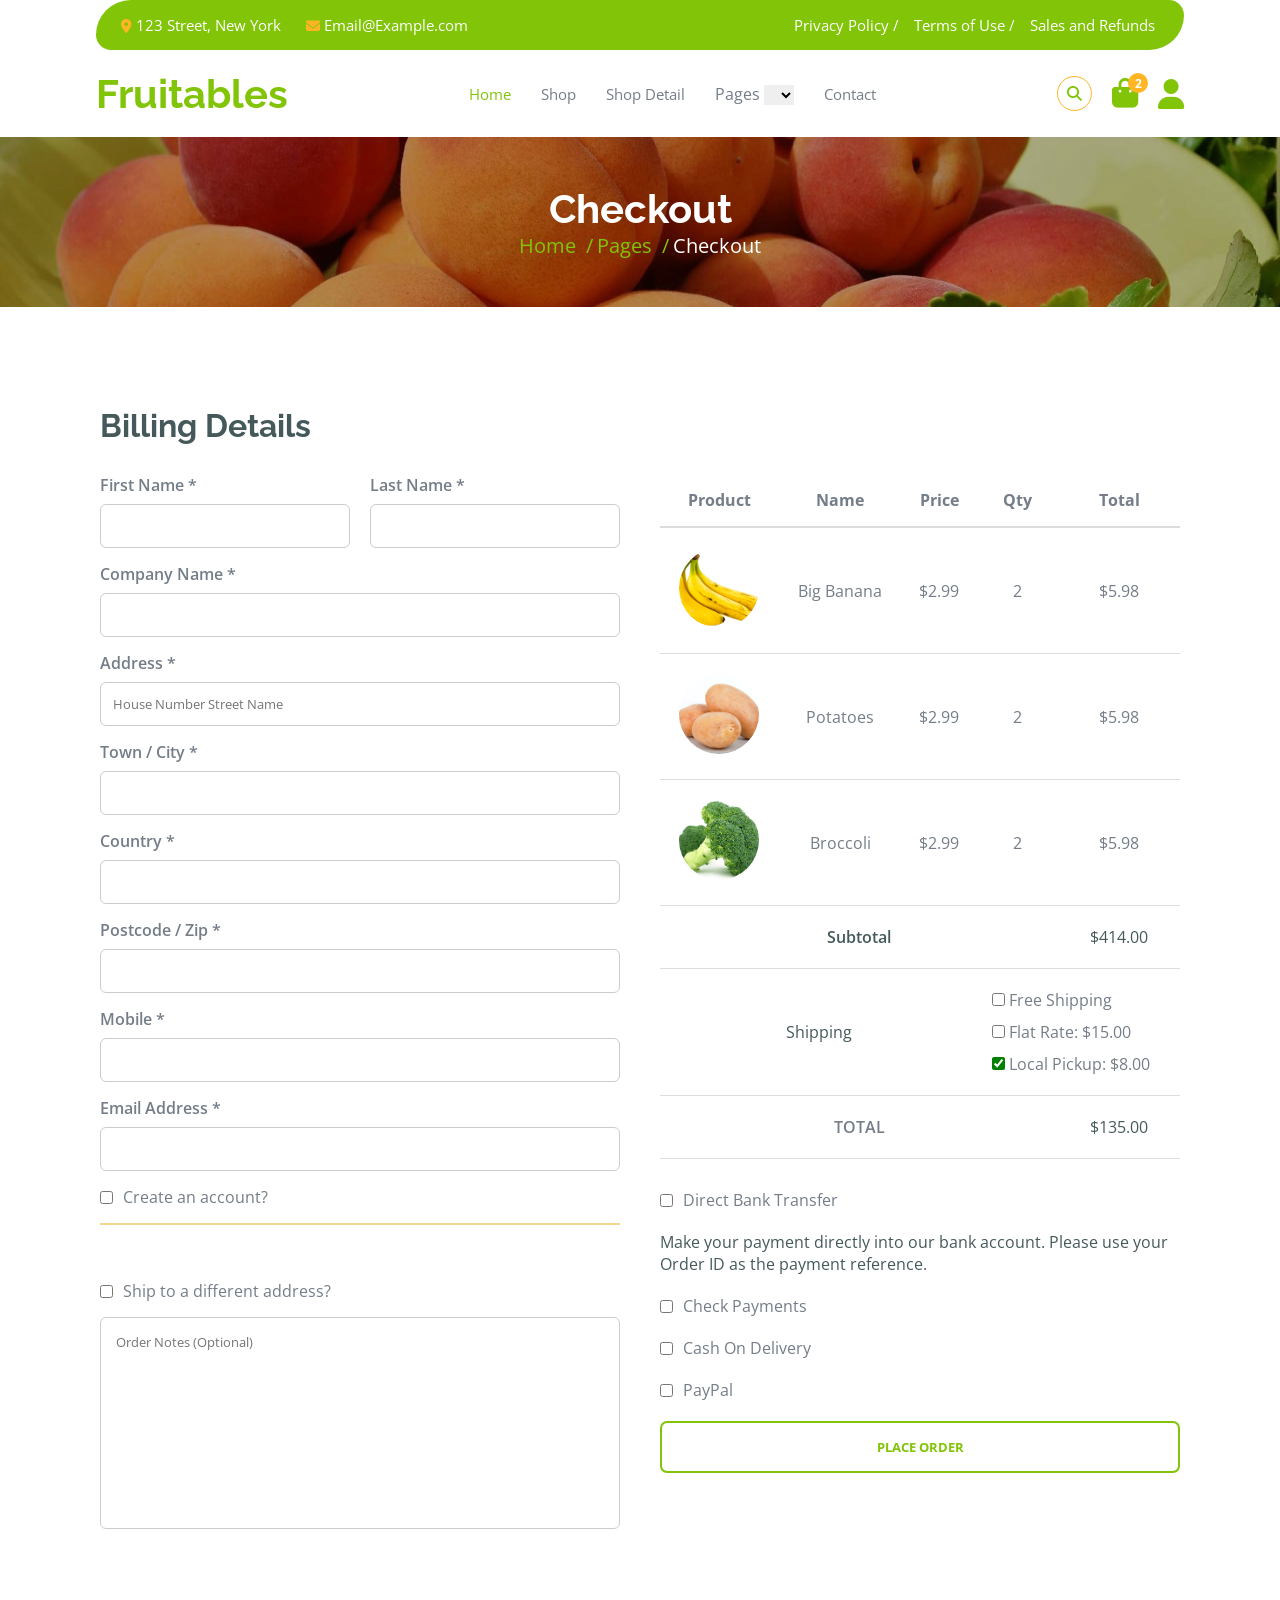
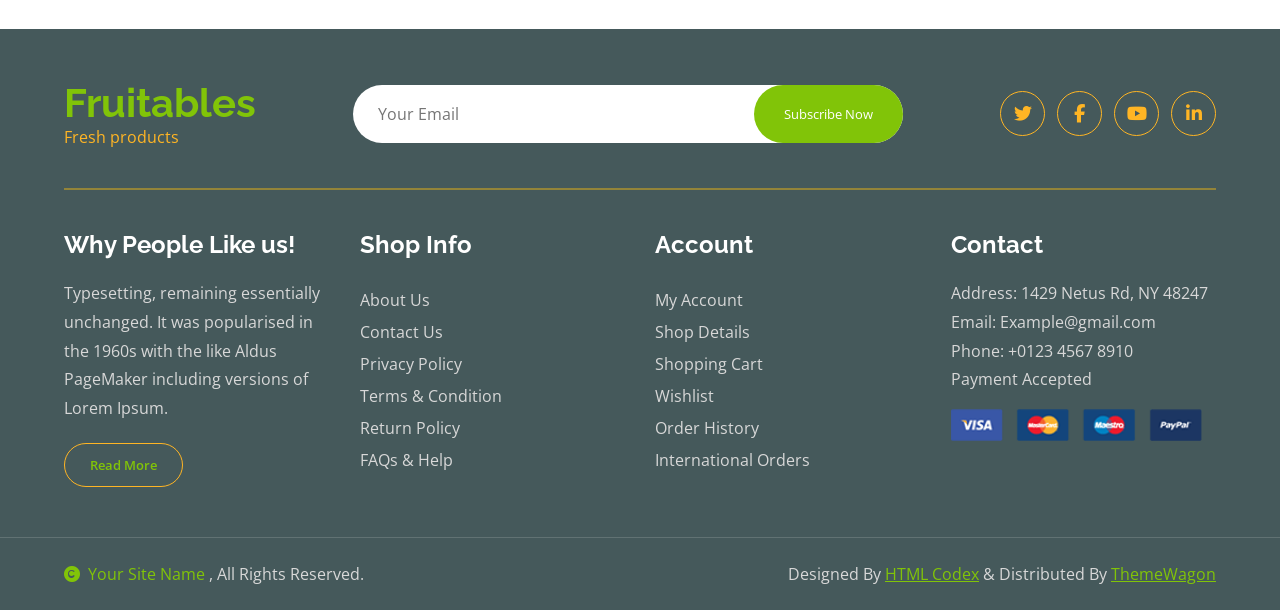
<file: HTML/checkout.html>
<!DOCTYPE html>
<html lang="en">

<head>
    <meta charset="UTF-8">
    <meta name="viewport" content="width=device-width, initial-scale=1.0">
    <title>CheckOut</title>
    <link rel="stylesheet" href="../CSS/checkout.css">
    <link rel="stylesheet" href="https://cdnjs.cloudflare.com/ajax/libs/font-awesome/6.7.2/css/all.min.css">
     <link
        href="https://fonts.googleapis.com/css2?family=Open+Sans:wght@400;600&amp;family=Raleway:wght@600;800&amp;display=swap"
        rel="stylesheet">
</head>

<body>
    <div class="head1">
        <!-- <i class="fas fa-search"></i> -->
        <div class="location">
            <p><i class="fas fa-map-marker-alt"></i>&nbsp;123 Street, New York</p>
            <p><i class="fas fa-envelope"></i>&nbsp;Email@Example.com</p>
        </div>
        <div class="terms">
            <a href="#">Privacy Policy&nbsp;/</a>
            <a href="#">Terms of Use&nbsp;/</a>
            <a href="#">Sales and Refunds&nbsp;</a>
        </div>
    </div>
    <header>
        <nav>
            <div class="logo">
                <h1>Fruitables</h1>
            </div>
            <div class="nav-items">
                <a href="../index.html">Home</a>
                <a href="shop.html">Shop</a>
                <a href="shopdetails.html">Shop Detail</a>
                <div class="pages">
                    <label class="c74">
                        Pages
                        <select onchange="location = this.value;">
                            <option value=""></option>
                            <option value="cart.html">Cart</option>
                            <option value="checkout.html">Checkout</option>
                            <option value="testimonial.html">Testimonial</option>
                            <option value="error.html">Error</option>
                        </select>
                    </label>
                    <!-- <button>Pages &nbsp;&nbsp;<i class="fa fa-caret-down"></i></button> -->
                </div>
                <a href="contact.html">Contact</a>
            </div>
            <div class="icons">
                <button><i class="fa fa-search"></i></button>
                <div class="cart-icon">
                    <i class="fa fa-shopping-bag"></i>
                    <span class="circle">2</span>
                </div>
                <i class="fas fa-user "></i>
            </div>
        </nav>
    </header>
    <div class="hero-section">
        <div class="image">
            <h1 class="R">Checkout</h1>
            <ol>
                <li><a href="#" class="O">Home &nbsp;/</a></li>
                <li><a href="#" class="O">Pages &nbsp;/</a></li>
                <li class="O">Checkout</li>
            </ol>
        </div>
    </div>





    <div class="container2">
        <h1 class="R c44">Billing Details</h1>

        <div class="details">

            <!-- Billing Form -->
            <div class="forms">

                <div class="in">
                    <div class="in1">
                        <label class="O c74">First Name *</label>
                        <input type="text">
                    </div>

                    <div class="in1">
                        <label class="O c74">Last Name *</label>
                        <input type="text">
                    </div>
                </div>

                <div class="in2">
                    <label class="O c74">Company Name *</label>
                    <input type="text">
                </div>

                <div class="in2">
                    <label class="O c74">Address *</label>
                    <input type="text" placeholder="House Number Street Name">
                </div>

                <div class="in2">
                    <label class=" O c74">Town / City *</label>
                    <input type="text">
                </div>

                <div class="in2">
                    <label class="O c74">Country *</label>
                    <input type="text">
                </div>

                <div class="in2">
                    <label class="O c74">Postcode / Zip *</label>
                    <input type="text">
                </div>

                <div class="in2">
                    <label class="O c74">Mobile *</label>
                    <input type="text">
                </div>

                <div class="in2">
                    <label class="O c74">Email Address *</label>
                    <input type="email">
                </div>

                <label class="check c74 O">
                    <input type="checkbox">
                    Create an account?
                </label>

                <hr>

                <label class="check c74 O">
                    <input type="checkbox">
                    Ship to a different address?
                </label>

                <textarea rows="10" placeholder="Order Notes (Optional)"></textarea>

            </div>

            <!-- Order Table -->
            <div class="tables">

                <table class="table2">

                    <thead>
                        <tr>
                            <th class="O c74">Product</th>
                            <th class="O c74">Name</th>
                            <th class="O c74">Price</th>
                            <th class="O c74">Qty</th>
                            <th class="O c74">Total</th>
                        </tr>
                    </thead>

                    <tbody>

                        <tr>
                            <td>
                                <img src="../Images/banana.png" class="img1" alt="">
                            </td>
                            <td class="O c74">Big Banana</td>
                            <td class="O c74">$2.99</td>
                            <td class="O c74">2</td>
                            <td class="O c74">$5.98</td>
                        </tr>

                        <tr>
                            <td>
                                <img src="../Images/potato.jpg" class="img1" alt="">
                            </td>
                            <td class="O c74">Potatoes</td>
                            <td class="O c74">$2.99</td>
                            <td class="O c74">2</td>
                            <td class="O c74">$5.98</td>
                        </tr>

                        <tr>
                            <td>
                                <img src="../Images/c3.jpg" class="img1" alt="">
                            </td>
                            <td class="O c74">Broccoli</td>
                            <td class="O c74">$2.99</td>
                            <td class="O c74">2</td>
                            <td class="O c74">$5.98</td>
                        </tr>

                        <tr>
                            <td colspan="4" class="right O c44">
                                Subtotal
                            </td>
                            <td class="O c44">$414.00</td>
                        </tr>

                        <tr>
                            <td colspan="3" class="O c44">Shipping</td>

                            <td colspan="3">
                                <div class="shipping-options">

                                    <label class="c74 O">
                                        <input type="checkbox" style="accent-color:orange;">
                                        Free Shipping
                                    </label>

                                    <label class="c74 O">
                                        <input type="checkbox" style="accent-color:green;">
                                        Flat Rate: $15.00
                                    </label>

                                    <label class="c74 O">
                                        <input type="checkbox" style="accent-color:green;"checked>
                                        Local Pickup: $8.00
                                    </label>

                                </div>
                            </td>
                        </tr>

                        <tr>
                            <td colspan="4" class="right O c74">
                                TOTAL
                            </td>
                            <td class="price O c44">$135.00</td>
                        </tr>

                    </tbody>

                </table>

                <div class="payment">

                    <label class="c74 O">
                        <input type="checkbox" style="accent-color:green;" >
                        Direct Bank Transfer
                    </label>

                    <p class=" O c44">
                        Make your payment directly into our bank account.
                        Please use your Order ID as the payment reference.
                    </p>
                    <!-- <hr> -->

                    <label class="c74 O">
                        <input type="checkbox" style="accent-color:green;">
                        Check Payments
                    </label>
                    <!-- <hr> -->

                    <label class="c74 O">
                        <input type="checkbox" style="accent-color:green;">
                        Cash On Delivery
                    </label>
                    <!-- <hr> -->
                    <label class="c74 O">
                        <input type="checkbox" style="accent-color:green;">
                        PayPal
                    </label>
                    <!-- <hr> -->

                    <button class=" O c84">PLACE ORDER</button>

                </div>

            </div>

        </div>
    </div>


    <footer>
        <div class="f1">

            <!-- Top Section -->
            <div class="f2">
                <div class="f3">

                    <div class="f4">
                        <a href="#">
                            <h1>Fruitables</h1>
                            <p>Fresh products</p>
                        </a>
                    </div>

                    <div class="f5">
                        <div class="f6">
                            <input type="email" placeholder="Your Email">
                            <button type="submit">Subscribe Now</button>
                        </div>
                    </div>

                    <div class="f7">
                        <div class="f8">
                            <a href="#"><i class="fab fa-twitter"></i></a>
                            <a href="#"><i class="fab fa-facebook-f"></i></a>
                            <a href="#"><i class="fab fa-youtube"></i></a>
                            <a href="#"><i class="fab fa-linkedin-in"></i></a>
                        </div>
                    </div>

                </div>
            </div>

            <hr>

            <!-- Footer Content -->
            <div class="container1">

                <div class="c1">
                    <div class="c2">
                        <h4 class="fh4">Why People Like us!</h4>
                        <p class="fhp">
                            Typesetting, remaining essentially unchanged. It was
                            popularised in the 1960s with the like Aldus PageMaker
                            including versions of Lorem Ipsum.
                        </p>

                        <button class="read-btn">
                            <a href="#">Read More</a>
                        </button>
                    </div>
                </div>

                <div class="c3">
                    <div class="c4">
                        <h4 class="fh4">Shop Info</h4>

                        <a href="#">About Us</a>
                        <a href="#">Contact Us</a>
                        <a href="#">Privacy Policy</a>
                        <a href="#">Terms & Condition</a>
                        <a href="#">Return Policy</a>
                        <a href="#">FAQs & Help</a>
                    </div>
                </div>

                <div class="c5">
                    <div class="c6">
                        <h4 class="fh4">Account</h4>

                        <a href="#">My Account</a>
                        <a href="#">Shop Details</a>
                        <a href="#">Shopping Cart</a>
                        <a href="#">Wishlist</a>
                        <a href="#">Order History</a>
                        <a href="#">International Orders</a>
                    </div>
                </div>

                <div class="c7">
                    <div class="c8">
                        <h4 class="fh4">Contact</h4>

                        <p class="fhp">Address: 1429 Netus Rd, NY 48247</p>
                        <p class="fhp">Email: Example@gmail.com</p>
                        <p class="fhp">Phone: +0123 4567 8910</p>
                        <p class="fhp">Payment Accepted</p>

                        <img src="../Images/error-2.png" alt="Payment Methods">
                    </div>
                </div>

            </div>
        </div>

        <!-- Copyright -->
        <div class="c10">

            <div class="c11">
                <span>
                    <a href="#">
                        <i class="fas fa-copyright"></i>
                        &nbsp;Your Site Name
                    </a>,
                    All Rights Reserved.
                </span>
            </div>

            <div class="c12">
                Designed By
                <a href="#">HTML Codex</a>
                &
                Distributed By
                <a href="#">ThemeWagon</a>
            </div>

        </div>
    </footer>
</body>

</html>
</file>
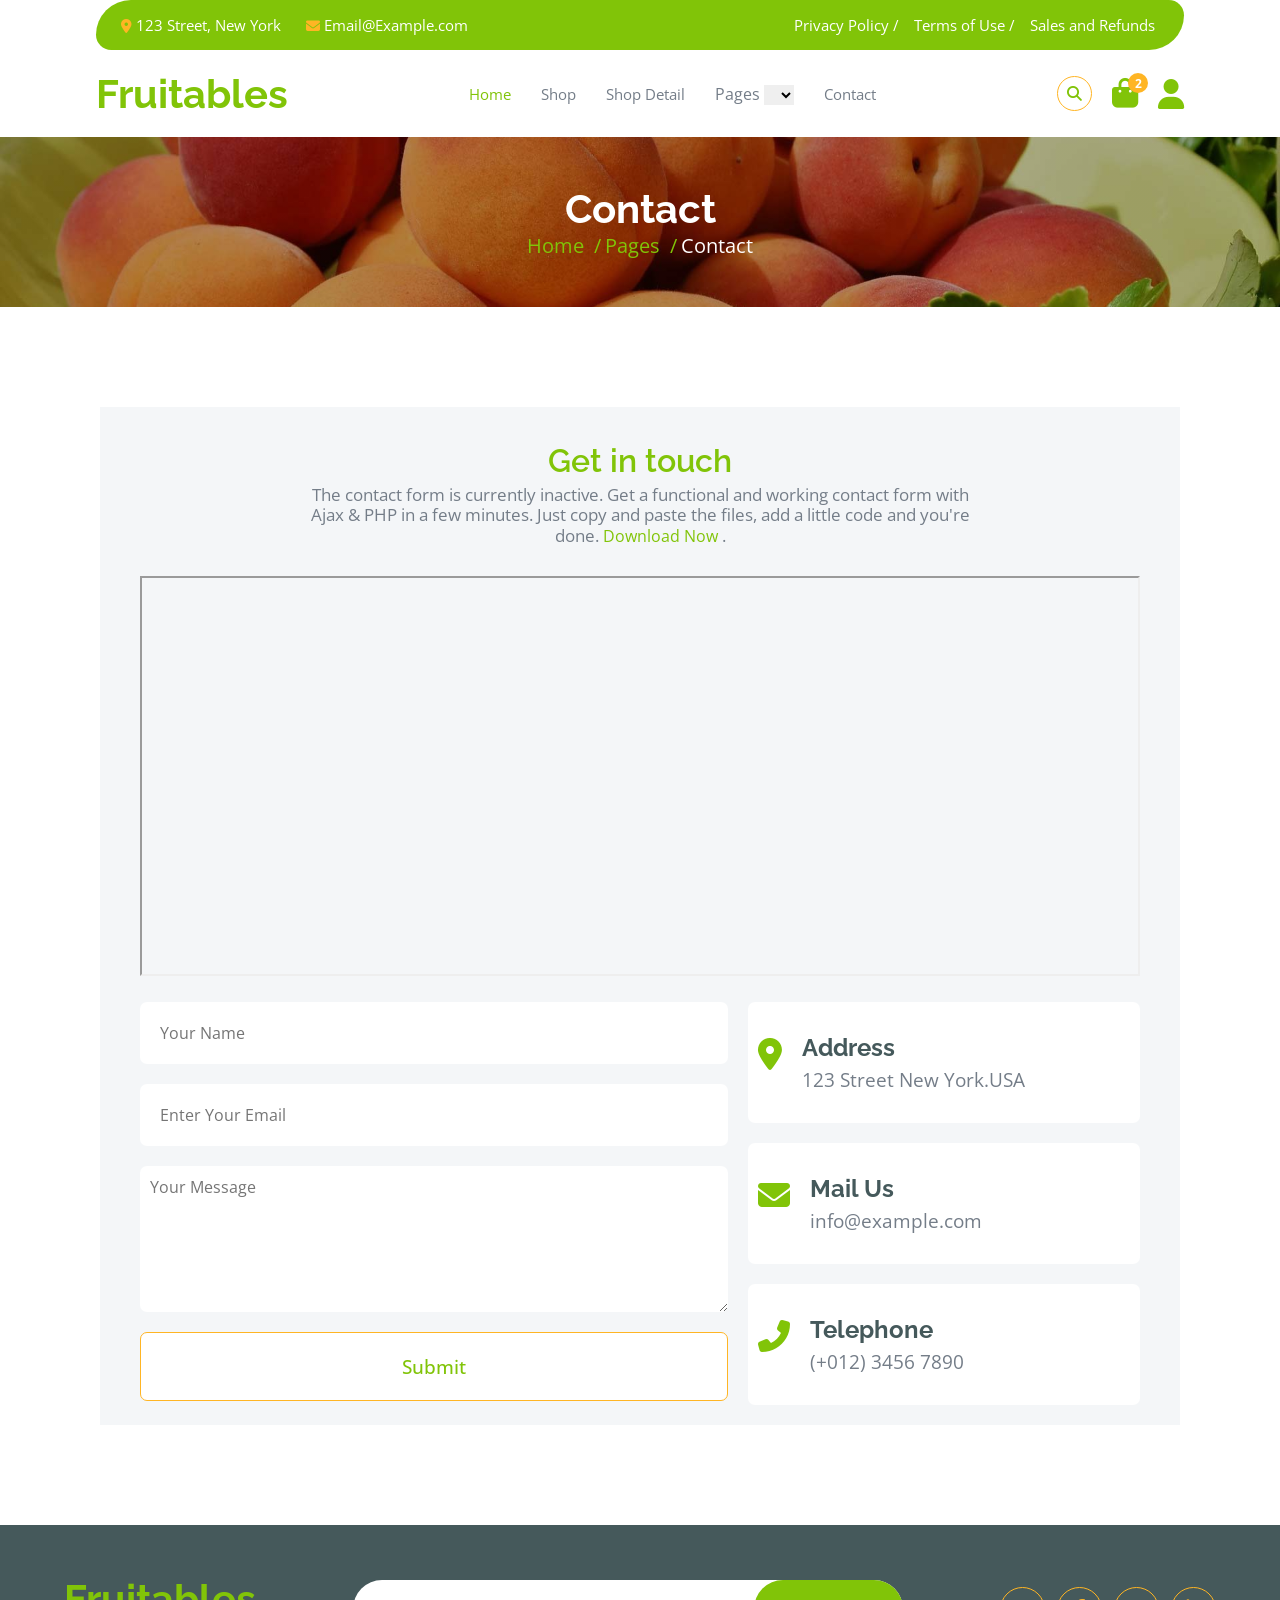
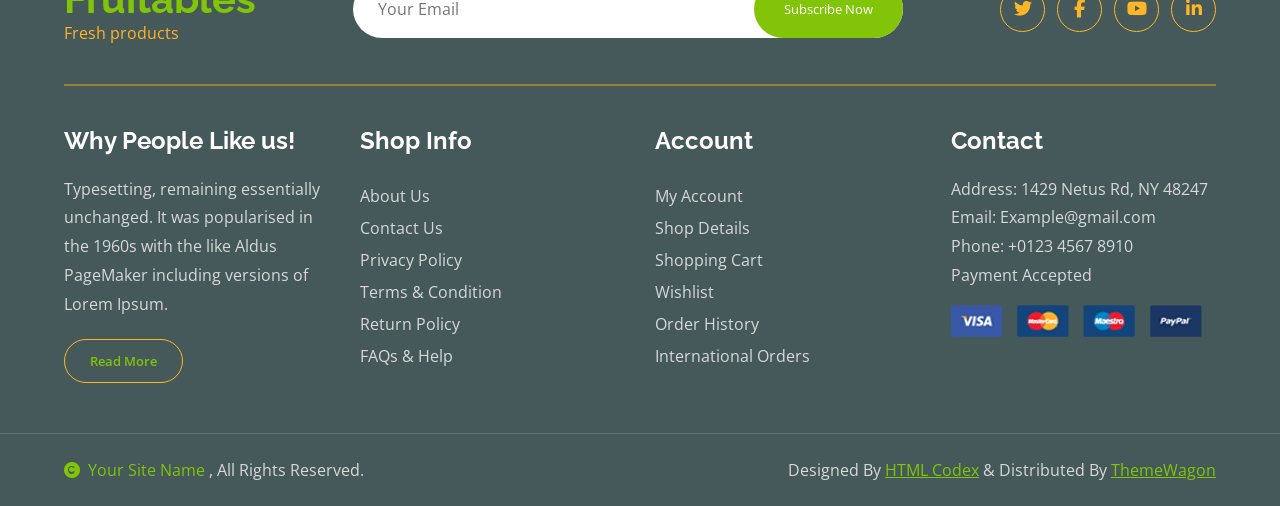
<file: HTML/contact.html>
<!DOCTYPE html>
<html lang="en">

<head>
    <meta charset="UTF-8">
    <meta name="viewport" content="width=device-width, initial-scale=1.0">
    <title>Contact</title>
    <link rel="stylesheet" href="../CSS/contact.css">
    <link rel="stylesheet" href="https://cdnjs.cloudflare.com/ajax/libs/font-awesome/6.7.2/css/all.min.css">
   <link
        href="https://fonts.googleapis.com/css2?family=Open+Sans:wght@400;600&amp;family=Raleway:wght@600;800&amp;display=swap"
        rel="stylesheet">
</head>

<body>
      <div class="head1">
        <!-- <i class="fas fa-search"></i> -->
        <div class="location">
            <p><i class="fas fa-map-marker-alt"></i>&nbsp;123 Street, New York</p>
            <p><i class="fas fa-envelope"></i>&nbsp;Email@Example.com</p>
        </div>
        <div class="terms">
            <a href="#">Privacy Policy&nbsp;/</a>
            <a href="#">Terms of Use&nbsp;/</a>
            <a href="#">Sales and Refunds&nbsp;</a>
        </div>
    </div>
      <header>
        <nav>
            <div class="logo">
                <h1>Fruitables</h1>
            </div>
            <div class="nav-items">
                <a href="../index.html">Home</a>
                <a href="shop.html">Shop</a>
                <a href="shopdetails.html">Shop Detail</a>
                <div class="pages">
                    <label class="c74">
                        Pages
                        <select onchange="location = this.value;">
                            <option value=""></option>
                            <option value="cart.html">Cart</option>
                            <option value="checkout.html">Checkout</option>
                            <option value="testimonial.html">Testimonial</option>
                            <option value="error.html">Error</option>
                        </select>
                    </label>
                    <!-- <button>Pages &nbsp;&nbsp;<i class="fa fa-caret-down"></i></button> -->
                </div>
                <a href="contact.html">Contact</a>
            </div>
            <div class="icons">
                <button><i class="fa fa-search"></i></button>
                <div class="cart-icon">
                    <i class="fa fa-shopping-bag"></i>
                    <span class="circle">2</span>
                </div>
                <i class="fas fa-user "></i>
            </div>
        </nav>
    </header>
    <div class="hero-section">
        <div class="image">
            <h1 class="R">Contact</h1>
            <ol>
                <li><a href="#" class="O">Home &nbsp;/</a></li>
                <li><a href="#" class="O">Pages &nbsp;/</a></li>
                <li class="O">Contact</li>
            </ol>
        </div>
    </div>

    <div class="container">
        <div class="co1">
            <div class="co2">
                <h1 class="R c84">Get in touch</h1>
                <p class="O c74">The contact form is currently inactive. Get a functional and working contact form with Ajax &amp; PHP
                    in a few minutes. Just copy and paste the files, add a little code and you're done. <a
                        href="https://htmlcodex.com/contact-form">Download Now
                    </a>.
                </p>
            </div>
            <div class="co3">
                <iframe style="height: 400px;"
                    src="https://www.google.com/maps/embed?pb=!1m18!1m12!1m3!1d387191.33750346623!2d-73.97968099999999!3d40.6974881!2m3!1f0!2f0!3f0!3m2!1i1024!2i768!4f13.1!3m3!1m2!1s0x89c24fa5d33f083b%3A0x40b8f06e177fe62!2sNew%20York%2C%20NY%2C%20USA!5e0!3m2!1sen!2sbd!4v1694259649153!5m2!1sen!2sbd"
                    loading="lazy" referrerpolicy="no-referrer-when-downgrade"></iframe>
            </div>
            <div class="co4">
                <div class="co5">
                    <form action="" class="">
                        <input type="text" placeholder="Your Name">
                        <input type="email" placeholder="Enter Your Email">
                        <textarea rows="7" cols="10" placeholder="Your Message"></textarea>
                        <button type="submit O c84">Submit</button>
                    </form>
                </div>
                <div class="co6">
                    <div class="co7">
                        <div class="co8">
                            <i class="fas fa-map-marker-alt"></i>
                            <div>
                                <h4 class="R c44">Address</h4>
                                <p class="O c74">123 Street New York.USA</p>
                            </div>
                        </div>
                        <div class="co8">
                            <i class="fas fa-envelope"></i>
                            <div>
                                <h4 class="R c44">Mail Us</h4>
                                <p class="O c74">info@example.com</p>
                            </div>
                        </div>
                        <div class="co8">
                            <i class="fa fa-phone-alt"></i>
                            <div>
                                <h4 class="R c44">Telephone</h4>
                                <p class="O c74">(+012) 3456 7890</p>
                            </div>
                        </div>
                    </div>
                </div>
            </div>
        </div>
    </div>





    <footer>
        <div class="f1">

            <!-- Top Section -->
            <div class="f2">
                <div class="f3">

                    <div class="f4">
                        <a href="#">
                            <h1>Fruitables</h1>
                            <p>Fresh products</p>
                        </a>
                    </div>

                    <div class="f5">
                        <div class="f6">
                            <input type="email" placeholder="Your Email">
                            <button type="submit">Subscribe Now</button>
                        </div>
                    </div>

                    <div class="f7">
                        <div class="f8">
                            <a href="#"><i class="fab fa-twitter"></i></a>
                            <a href="#"><i class="fab fa-facebook-f"></i></a>
                            <a href="#"><i class="fab fa-youtube"></i></a>
                            <a href="#"><i class="fab fa-linkedin-in"></i></a>
                        </div>
                    </div>

                </div>
            </div>

            <hr>

            <!-- Footer Content -->
            <div class="container1">

                <div class="c1">
                    <div class="c2">
                        <h4 class="fh4">Why People Like us!</h4>
                        <p class="fhp">
                            Typesetting, remaining essentially unchanged. It was
                            popularised in the 1960s with the like Aldus PageMaker
                            including versions of Lorem Ipsum.
                        </p>

                        <button class="read-btn">
                            <a href="#">Read More</a>
                        </button>
                    </div>
                </div>

                <div class="c3">
                    <div class="c4">
                        <h4 class="fh4">Shop Info</h4>

                        <a href="#">About Us</a>
                        <a href="#">Contact Us</a>
                        <a href="#">Privacy Policy</a>
                        <a href="#">Terms & Condition</a>
                        <a href="#">Return Policy</a>
                        <a href="#">FAQs & Help</a>
                    </div>
                </div>

                <div class="c5">
                    <div class="c6">
                        <h4 class="fh4">Account</h4>

                        <a href="#">My Account</a>
                        <a href="#">Shop Details</a>
                        <a href="#">Shopping Cart</a>
                        <a href="#">Wishlist</a>
                        <a href="#">Order History</a>
                        <a href="#">International Orders</a>
                    </div>
                </div>

                <div class="c7">
                    <div class="c8">
                        <h4 class="fh4">Contact</h4>

                        <p class="fhp">Address: 1429 Netus Rd, NY 48247</p>
                        <p class="fhp">Email: Example@gmail.com</p>
                        <p class="fhp">Phone: +0123 4567 8910</p>
                        <p class="fhp">Payment Accepted</p>

                        <img src="../Images/error-2.png" alt="Payment Methods">
                    </div>
                </div>

            </div>
        </div>

        <!-- Copyright -->
        <div class="c10">

            <div class="c11">
                <span>
                    <a href="#">
                        <i class="fas fa-copyright"></i>
                        &nbsp;Your Site Name
                    </a>,
                    All Rights Reserved.
                </span>
            </div>

            <div class="c12">
                Designed By
                <a href="#">HTML Codex</a>
                &
                Distributed By
                <a href="#">ThemeWagon</a>
            </div>

        </div>
    </footer>
</body>

</html>
</file>
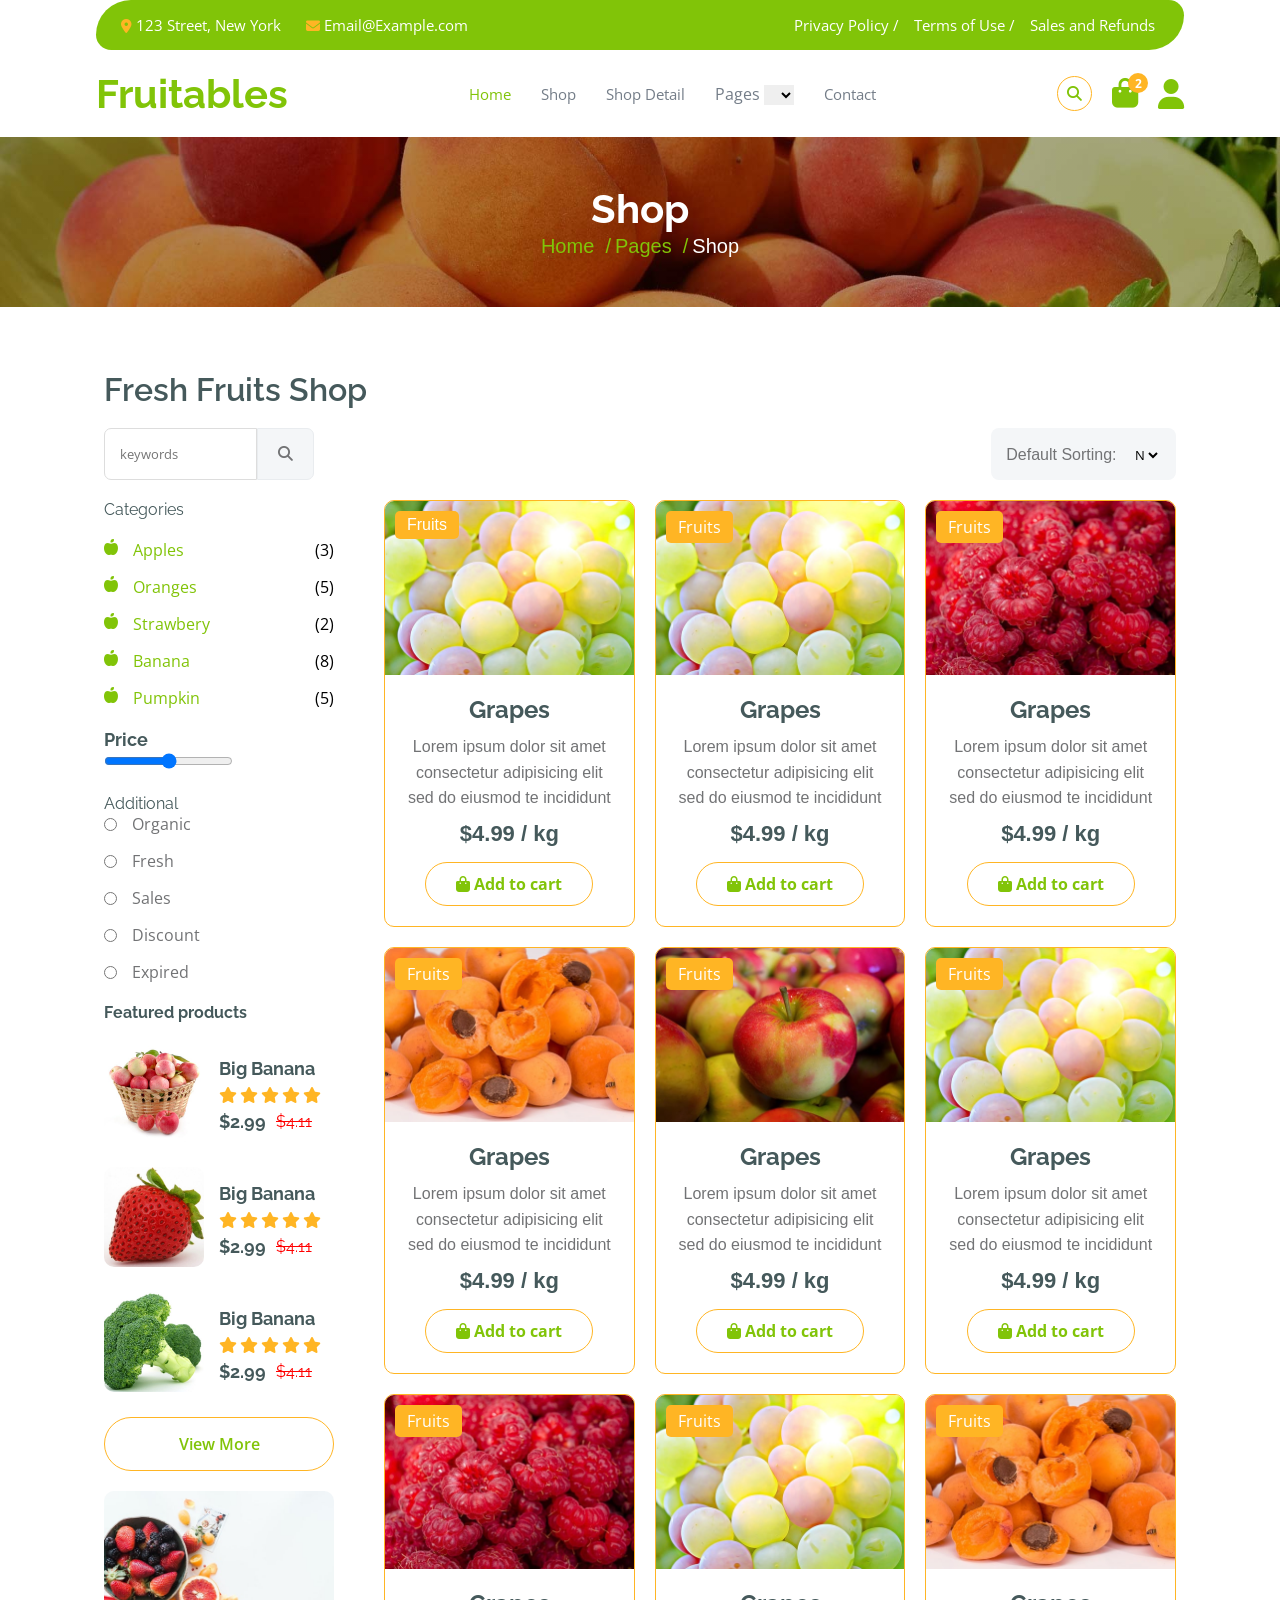
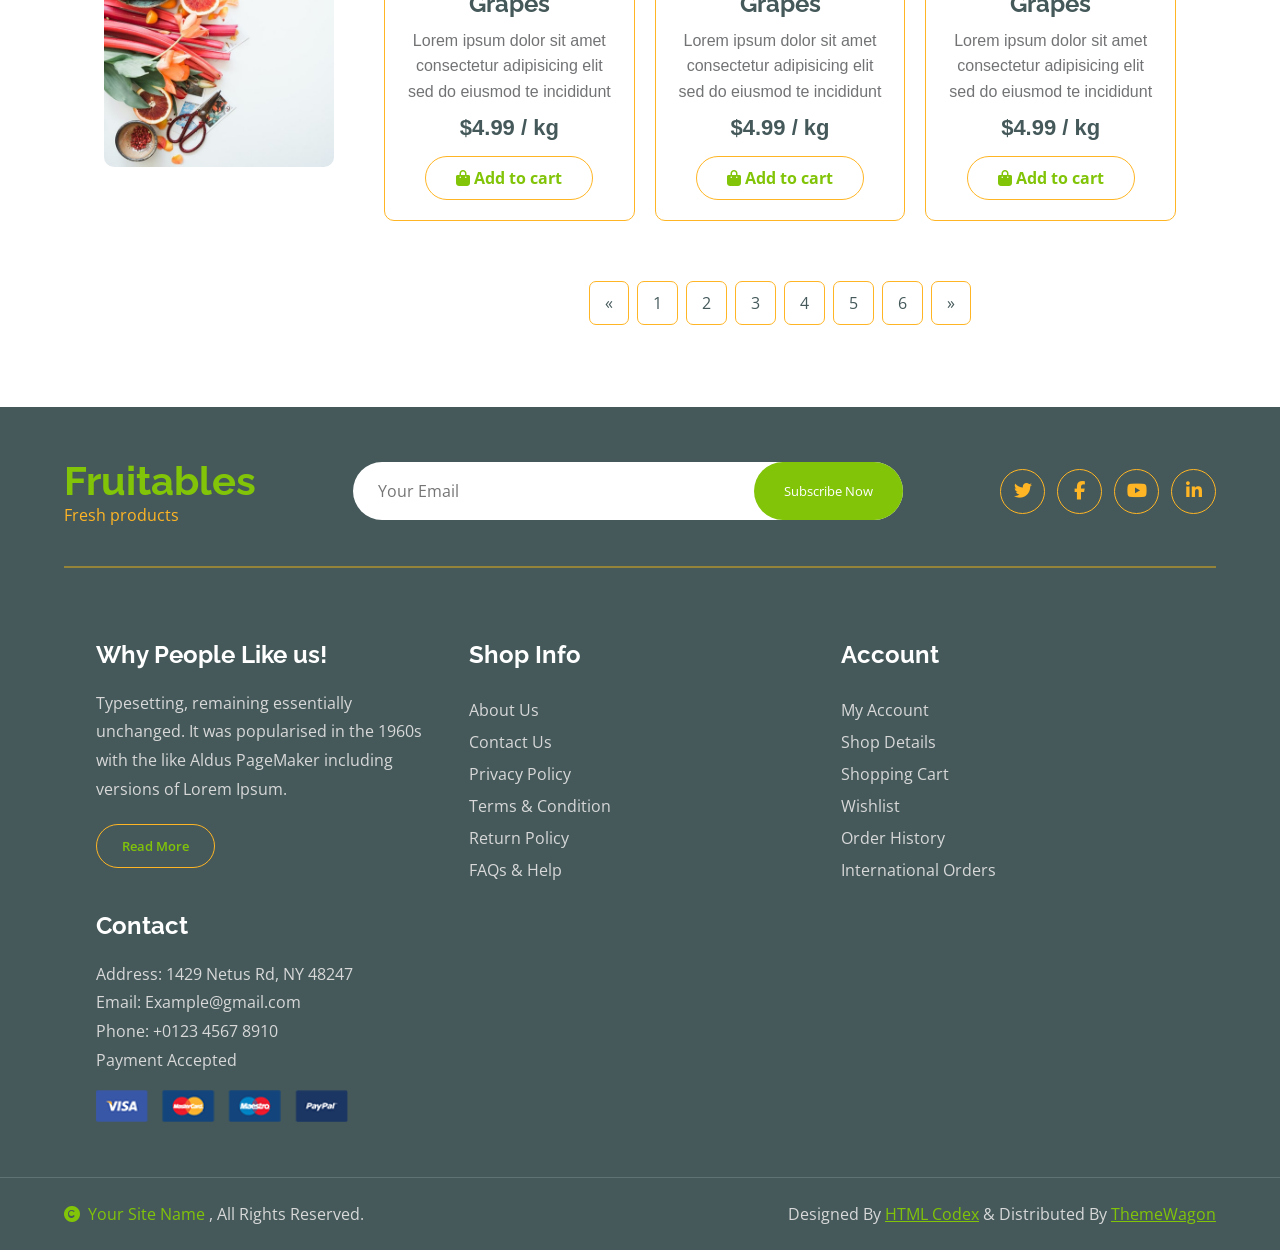
<file: HTML/shop.html>
<!DOCTYPE html>
<html lang="en">

<head>
    <meta charset="UTF-8">
    <meta name="viewport" content="width=device-width, initial-scale=1.0">
    <title>Shop</title>
    <link rel="stylesheet" href="../CSS/shop.css">
    <link rel="stylesheet" href="https://cdnjs.cloudflare.com/ajax/libs/font-awesome/6.7.2/css/all.min.css">
    <link
        href="https://fonts.googleapis.com/css2?family=Open+Sans:wght@400;600&amp;family=Raleway:wght@600;800&amp;display=swap"
        rel="stylesheet">
</head>

<body>
    <div class="head1">
        <!-- <i class="fas fa-search"></i> -->
        <div class="location">
            <p><i class="fas fa-map-marker-alt"></i>&nbsp;123 Street, New York</p>
            <p><i class="fas fa-envelope"></i>&nbsp;Email@Example.com</p>
        </div>
        <div class="terms">
            <a href="#">Privacy Policy&nbsp;/</a>
            <a href="#">Terms of Use&nbsp;/</a>
            <a href="#">Sales and Refunds&nbsp;</a>
        </div>
    </div>
    <header>
        <nav>
            <div class="logo">
                <h1>Fruitables</h1>
            </div>
            <div class="nav-items">
                <a href="../index.html">Home</a>
                <a href="shop.html">Shop</a>
                <a href="shopdetails.html">Shop Detail</a>
                <div class="pages">
                    <label class="c74">
                        Pages
                        <select onchange="location = this.value;">
                            <option value=""></option>
                            <option value="cart.html">Cart</option>
                            <option value="checkout.html">Checkout</option>
                            <option value="testimonial.html">Testimonial</option>
                            <option value="error.html">Error</option>
                        </select>
                    </label>
                    <!-- <button>Pages &nbsp;&nbsp;<i class="fa fa-caret-down"></i></button> -->
                </div>
                <a href="contact.html">Contact</a>
            </div>
            <div class="icons">
                <button><i class="fa fa-search"></i></button>
                <div class="cart-icon">
                    <i class="fa fa-shopping-bag"></i>
                    <span class="circle">2</span>
                </div>
                <i class="fas fa-user "></i>
            </div>
        </nav>
    </header>
    <div class="hero-section">
        <div class="image">
            <h1 class="R">Shop</h1>
            <ol>
                <li><a href="#" class="O">Home &nbsp;/</a></li>
                <li><a href="#" class="O">Pages &nbsp;/</a></li>
                <li class="O">Shop</li>
            </ol>
        </div>
    </div>

    <div class="container1">
        <div class="container2">
            <div class="shop1">
                <p class="R c4">Fresh Fruits Shop</p>
            </div>
            <div class="shop2">
                <div class="search">
                    <input type="text" name="" id="" placeholder="keywords">
                    <button><i class="fa fa-search"></i></button>
                </div>
                <div class="shop3">
                    <label for="" class="O c7">Default Sorting: <select name="" id="">
                            <option value="" class="O">Nothing</option>
                            <option value="" class="O">Popularity</option>
                            <option value="" class="O">Organic</option>
                            <option value="" class="O">Fantastic</option>
                        </select></label>
                </div>
            </div>
            <div class="shop4">
                <div class="category">
                    <p class="R c4">
                        Categories
                    </p>
                    <ul type="none">
                        <li>
                            <div class="list1">
                                <a href="#"><i class="fas fa-apple-alt me-2"></i> Apples</a>
                                <span>
                                    (3)
                                </span>
                            </div>
                        </li>
                        <li>
                            <div class="list1">
                                <a href="#"><i class="fas fa-apple-alt me-2"></i> Oranges</a>
                                <span>
                                    (5)
                                </span>
                            </div>
                        </li>
                        <li>
                            <div class="list1">
                                <a href="#"><i class="fas fa-apple-alt me-2"></i>Strawbery</a>
                                <span>
                                    (2)
                                </span>
                            </div>
                        </li>
                        <li>
                            <div class="list1">
                                <a href="#"><i class="fas fa-apple-alt me-2"></i>Banana</a>
                                <span>
                                    (8)
                                </span>
                            </div>
                        </li>
                        <li>
                            <div class="list1">
                                <a href="#"><i class="fas fa-apple-alt me-2"></i> Pumpkin</a>
                                <span>
                                    (5)
                                </span>
                            </div>
                        </li>
                    </ul>
                    <div class="price">
                        <p class="c4 R">Price</p>
                        <input type="range" name="" id="">
                    </div>
                    <div class="additional">
                        <p class="c4 R">Additional</p>
                        <ul type="none" class="O c7">
                            <li>
                                <input type="radio" name="" id="">Organic
                            </li>
                            <li>
                                <input type="radio" name="" id="">Fresh
                            </li>
                            <li>
                                <input type="radio" name="" id="">Sales
                            </li>
                            <li>
                                <input type="radio" name="" id="">Discount
                            </li>
                            <li>
                                <input type="radio" name="" id="">Expired
                            </li>
                        </ul>
                    </div>
                    <div class="featured">
                        <h4 class="R c4">Featured products</h4>
                        <div class="list2">
                            <div class="image2">
                                <img src="../Images/appleb.jpg" alt="">
                            </div>

                            <div class="product-info">
                                <h6 class="R c4">Big Banana</h6>

                                <div class="stars">
                                    <i class="fa fa-star text-secondary"></i>
                                    <i class="fa fa-star text-secondary"></i>
                                    <i class="fa fa-star text-secondary"></i>
                                    <i class="fa fa-star text-secondary"></i>
                                    <i class="fa fa-star"></i>
                                </div>

                                <div class="price-box">
                                    <span class="price c4 R">$2.99</span>
                                    <span class="old-price R">$4.11</span>
                                </div>
                            </div>
                        </div>
                        <div class="list2">
                            <div class="image2">
                                <img src="../Images/strawberry.jpg">
                            </div>

                           <div class="product-info">
                                <h6 class="R c4">Big Banana</h6>

                                <div class="stars">
                                    <i class="fa fa-star text-secondary"></i>
                                    <i class="fa fa-star text-secondary"></i>
                                    <i class="fa fa-star text-secondary"></i>
                                    <i class="fa fa-star text-secondary"></i>
                                    <i class="fa fa-star"></i>
                                </div>

                                <div class="price-box">
                                    <span class="price c4 R">$2.99</span>
                                    <span class="old-price R">$4.11</span>
                                </div>
                            </div>
                        </div>
                        <div class="list2">
                            <div class="image2">
                                <img src="../Images/c4l.jpg" alt="">
                            </div>

                            <div class="product-info">
                                <h6 class="R c4">Big Banana</h6>

                                <div class="stars">
                                    <i class="fa fa-star text-secondary"></i>
                                    <i class="fa fa-star text-secondary"></i>
                                    <i class="fa fa-star text-secondary"></i>
                                    <i class="fa fa-star text-secondary"></i>
                                    <i class="fa fa-star"></i>
                                </div>

                                <div class="price-box">
                                    <span class="price c4 R">$2.99</span>
                                    <span class="old-price R">$4.11</span>
                                </div>
                            </div>
                        </div>

                        <div class="btn2">
                            <button>View More</button>
                        </div>
                        <div class="image3">
                            <img src="../Images/shop4.jpg" alt="">
                        </div>

                    </div>
                </div>


                <div class="fruits">
                    <div class="product-card">
                        <div class="grapes">
                            <img src="../Images/grapes.jpg" alt="" srcset="" width="280px">
                        </div>
                        <div class="tag O">Fruits</div>
                        <div class="f-content">
                            <p class="g1 R c4">Grapes</p>
                            <p class=" g2 O c7">Lorem ipsum dolor sit amet consectetur adipisicing elit sed do eiusmod te
                                incididunt
                            </p>
                            
                            <p class="g3 O c4">$4.99 / kg</p>
                            <div class="card-footer2">
                                <button class="c8 O"><i class="fa fa-shopping-bag"></i> Add to cart</button>
                            </div>
                        </div>
                    </div>
                    <div class="product-card">
                        <div class="grapes">
                            <img src="../Images/grapes.jpg" alt="" srcset="" width="280px">
                        </div>
                        <div class="tag">Fruits</div>
                        <div class="f-content">
                            <p class="g1 R c4">Grapes</p>
                            <p class=" g2 O c7">Lorem ipsum dolor sit amet consectetur adipisicing elit sed do eiusmod te
                                incididunt
                            </p>
                          
                            <p class="g3  O c4">$4.99 / kg</p>
                             <div class="card-footer2">
                                <button class="c8 O"><i class="fa fa-shopping-bag"></i> Add to cart</button>
                            </div>
                        </div>
                    </div>
                    <div class="product-card">
                        <div class="grapes">
                            <img src="../Images/berry.jpg" alt="" srcset="" width="280px">
                        </div>
                        <div class="tag">Fruits</div>
                        <div class="f-content">
                            <p class="g1 R c4">Grapes</p>
                            <p class=" g2 O c7">Lorem ipsum dolor sit amet consectetur adipisicing elit sed do eiusmod te
                                incididunt
                            </p>
                          
                            <p class="g3  O c4">$4.99 / kg</p>
                            <div class="card-footer2">
                                <button class="c8 O"><i class="fa fa-shopping-bag"></i> Add to cart</button>
                            </div>
                        </div>
                    </div>
                    <div class="product-card">
                        <div class="grapes">
                            <img src="../Images/papaya.jpg" alt="" srcset="" width="280px">
                        </div>
                        <div class="tag">Fruits</div>
                        <div class="f-content">
                            <p class="g1 R c4">Grapes</p>
                            <p class=" g2 O c7">Lorem ipsum dolor sit amet consectetur adipisicing elit sed do eiusmod te
                                incididunt
                            </p>
                           
                            <p class="g3  O c4">$4.99 / kg</p>
                           <div class="card-footer2">
                                <button class="c8 O"><i class="fa fa-shopping-bag"></i> Add to cart</button>
                            </div>
                        </div>
                    </div>
                    <div class="product-card">
                        <div class="grapes">
                            <img src="../Images/apple.jpg" alt="" srcset="" width="280px">
                        </div>
                        <div class="tag">Fruits</div>
                        <div class="f-content">
                            <p class="g1 R c4">Grapes</p>
                            <p class=" g2 O c7">Lorem ipsum dolor sit amet consectetur adipisicing elit sed do eiusmod te
                                incididunt
                            </p>
                         
                            <p class="g3  O c4">$4.99 / kg</p>
                       <div class="card-footer2">
                                <button class="c8 O"><i class="fa fa-shopping-bag"></i> Add to cart</button>
                            </div>
                        </div>
                    </div>
                    <div class="product-card">
                        <div class="grapes">
                            <img src="../Images/grapes.jpg" alt="" srcset="" width="280px">
                        </div>
                        <div class="tag">Fruits</div>
                        <div class="f-content">
                            <p class="g1 R c4">Grapes</p>
                            <p class=" g2 O c7">Lorem ipsum dolor sit amet consectetur adipisicing elit sed do eiusmod te
                                incididunt
                            </p>
                         
                            <p class="g3  O c4">$4.99 / kg</p>
                        <div class="card-footer2">
                                <button class="c8 O"><i class="fa fa-shopping-bag"></i> Add to cart</button>
                            </div>
                        </div>
                    </div>
                    <div class="product-card">
                        <div class="grapes">
                            <img src="../Images/berry.jpg" alt="" srcset="" width="280px">
                        </div>
                        <div class="tag">Fruits</div>
                        <div class="f-content">
                            <p class="g1 R c4">Grapes</p>
                            <p class=" g2 O c7">Lorem ipsum dolor sit amet consectetur adipisicing elit sed do eiusmod te
                                incididunt
                            </p>
                           
                            <p class="g3  O c4">$4.99 / kg</p>
                          <div class="card-footer2">
                                <button class="c8 O"><i class="fa fa-shopping-bag"></i> Add to cart</button>
                            </div>
                        </div>
                    </div>
                    <div class="product-card">
                        <div class="grapes">
                            <img src="../Images/grapes.jpg" alt="" srcset="" width="280px">
                        </div>
                        <div class="tag">Fruits</div>
                        <div class="f-content">
                            <p class="g1 R c4">Grapes</p>
                            <p class=" g2 O c7">Lorem ipsum dolor sit amet consectetur adipisicing elit sed do eiusmod te
                                incididunt
                            </p>
                           
                            <p class="g3  O c4">$4.99 / kg</p>
                       <div class="card-footer2">
                                <button class="c8 O"><i class="fa fa-shopping-bag"></i> Add to cart</button>
                            </div>
                        </div>
                    </div>
                       <div class="product-card">
                        <div class="grapes">
                            <img src="../Images/papaya.jpg" alt="" srcset="" width="280px">
                        </div>
                        <div class="tag">Fruits</div>
                        <div class="f-content">
                            <p class="g1 R c4">Grapes</p>
                            <p class=" g2 O c7">Lorem ipsum dolor sit amet consectetur adipisicing elit sed do eiusmod te
                                incididunt
                            </p>
                           
                            <p class="g3  O c4">$4.99 / kg</p>
                           <div class="card-footer2">
                                <button class="c8 O"><i class="fa fa-shopping-bag"></i> Add to cart</button>
                            </div>
                        </div>
                    </div>
                   
                    <div class="page">
                        <div class="numbers">
                            <a href="#">«</a>
                            <a href="#">1</a>
                            <a href="#">2</a>
                            <a href="#">3</a>
                            <a href="#">4</a>
                            <a href="#">5</a>
                            <a href="#">6</a>
                            <a href="#">»</a>
                        </div>
                    </div>
                </div>
            </div>
        </div>
    </div>
      <footer>
        <div class="f1">

            <!-- Top Section -->
            <div class="f2">
                <div class="f3">

                    <div class="f4">
                        <a href="#">
                            <h1>Fruitables</h1>
                            <p>Fresh products</p>
                        </a>
                    </div>

                    <div class="f5">
                        <div class="f6">
                            <input type="email" placeholder="Your Email">
                            <button type="submit">Subscribe Now</button>
                        </div>
                    </div>

                    <div class="f7">
                        <div class="f8">
                            <a href="#"><i class="fab fa-twitter"></i></a>
                            <a href="#"><i class="fab fa-facebook-f"></i></a>
                            <a href="#"><i class="fab fa-youtube"></i></a>
                            <a href="#"><i class="fab fa-linkedin-in"></i></a>
                        </div>
                    </div>

                </div>
            </div>

            <hr>

            <!-- Footer Content -->
            <div class="container1">

                <div class="c1">
                    <div class="c2">
                        <h4 class="fh4">Why People Like us!</h4>
                        <p class="fhp">
                            Typesetting, remaining essentially unchanged. It was
                            popularised in the 1960s with the like Aldus PageMaker
                            including versions of Lorem Ipsum.
                        </p>

                        <button class="read-btn">
                            <a href="#">Read More</a>
                        </button>
                    </div>
                </div>

                <div class="c3">
                    <div class="c4">
                        <h4 class="fh4">Shop Info</h4>

                        <a href="#">About Us</a>
                        <a href="#">Contact Us</a>
                        <a href="#">Privacy Policy</a>
                        <a href="#">Terms & Condition</a>
                        <a href="#">Return Policy</a>
                        <a href="#">FAQs & Help</a>
                    </div>
                </div>

                <div class="c5">
                    <div class="c6">
                        <h4 class="fh4">Account</h4>

                        <a href="#">My Account</a>
                        <a href="#">Shop Details</a>
                        <a href="#">Shopping Cart</a>
                        <a href="#">Wishlist</a>
                        <a href="#">Order History</a>
                        <a href="#">International Orders</a>
                    </div>
                </div>

                <div class="c7">
                    <div class="c8">
                        <h4 class="fh4">Contact</h4>

                        <p class="fhp">Address: 1429 Netus Rd, NY 48247</p>
                        <p class="fhp">Email: Example@gmail.com</p>
                        <p class="fhp">Phone: +0123 4567 8910</p>
                        <p class="fhp">Payment Accepted</p>

                        <img src="../Images/error-2.png" alt="Payment Methods">
                    </div>
                </div>

            </div>
        </div>

        <!-- Copyright -->
        <div class="c10">

            <div class="c11">
                <span>
                    <a href="#">
                        <i class="fas fa-copyright"></i>
                        &nbsp;Your Site Name
                    </a>,
                    All Rights Reserved.
                </span>
            </div>

            <div class="c12">
                Designed By
                <a href="#">HTML Codex</a>
                &
                Distributed By
                <a href="#">ThemeWagon</a>
            </div>

        </div>
    </footer>
</body>

</html>
</file>
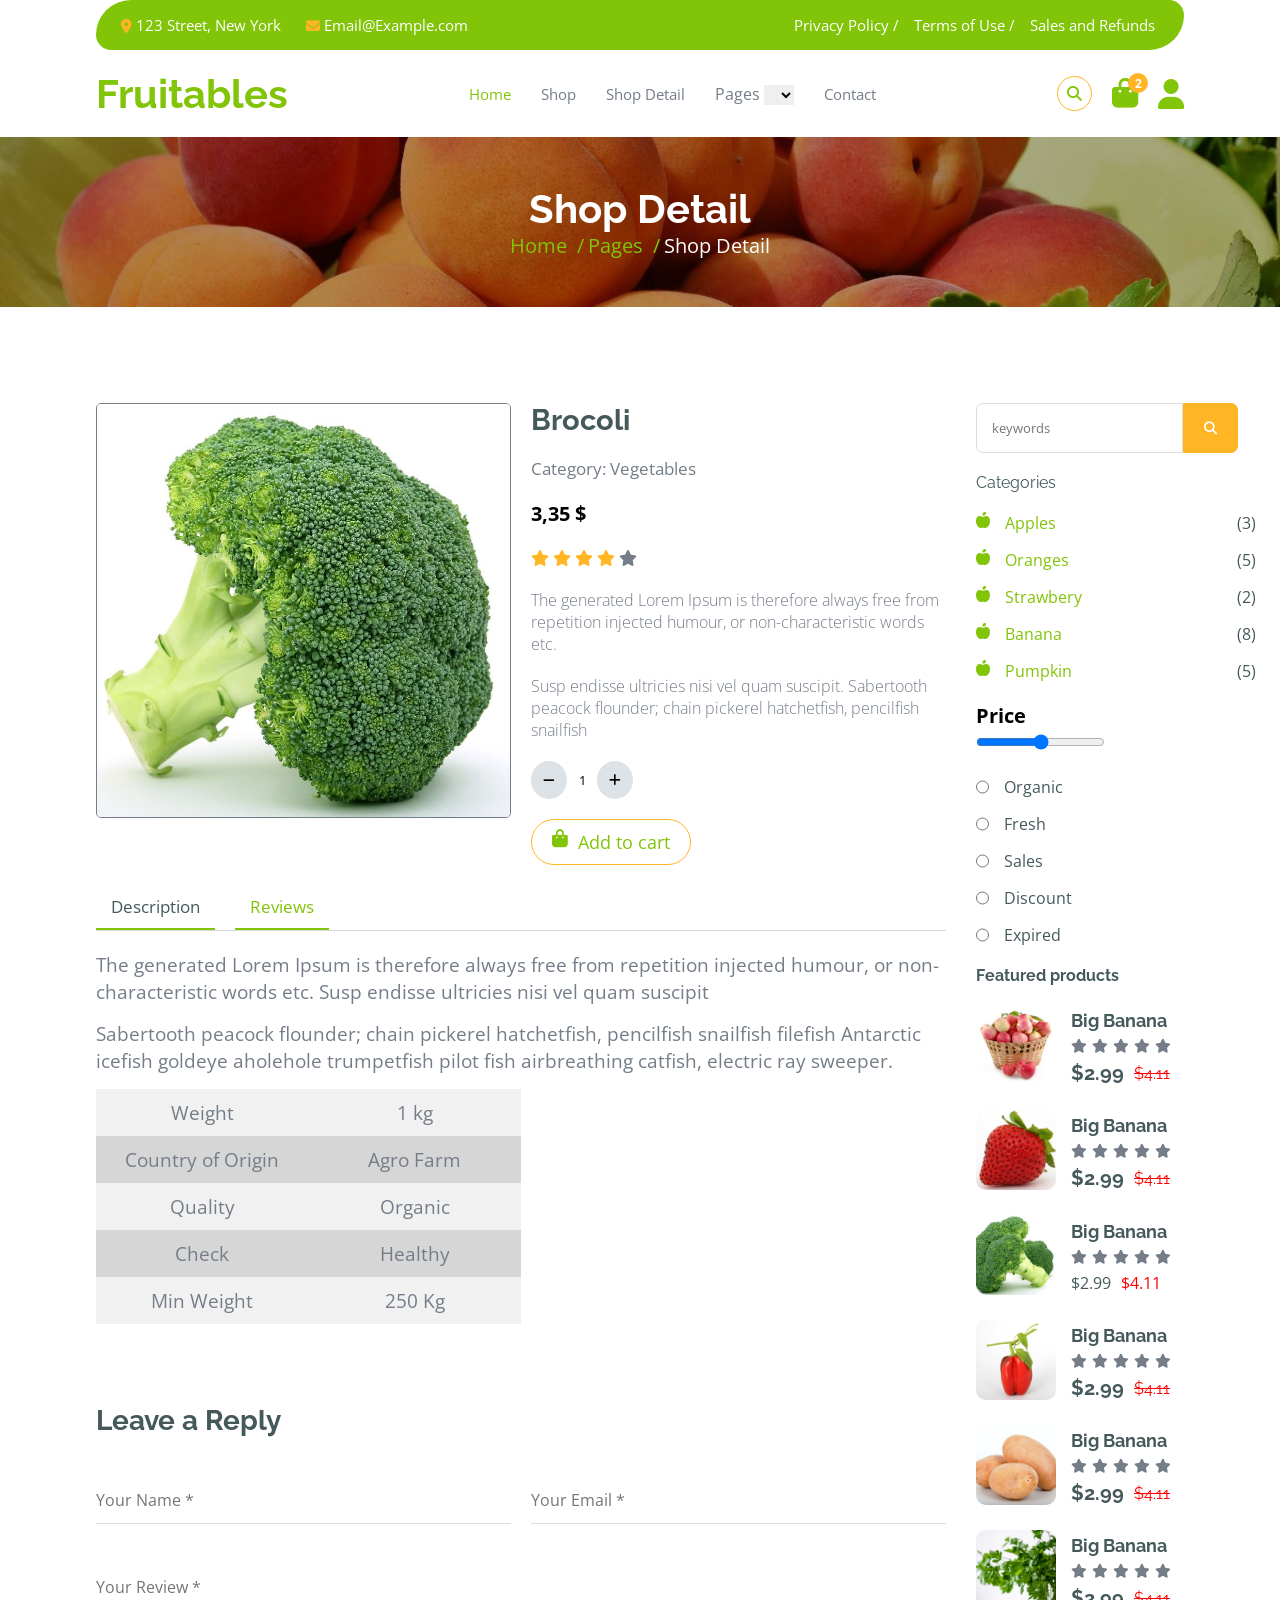
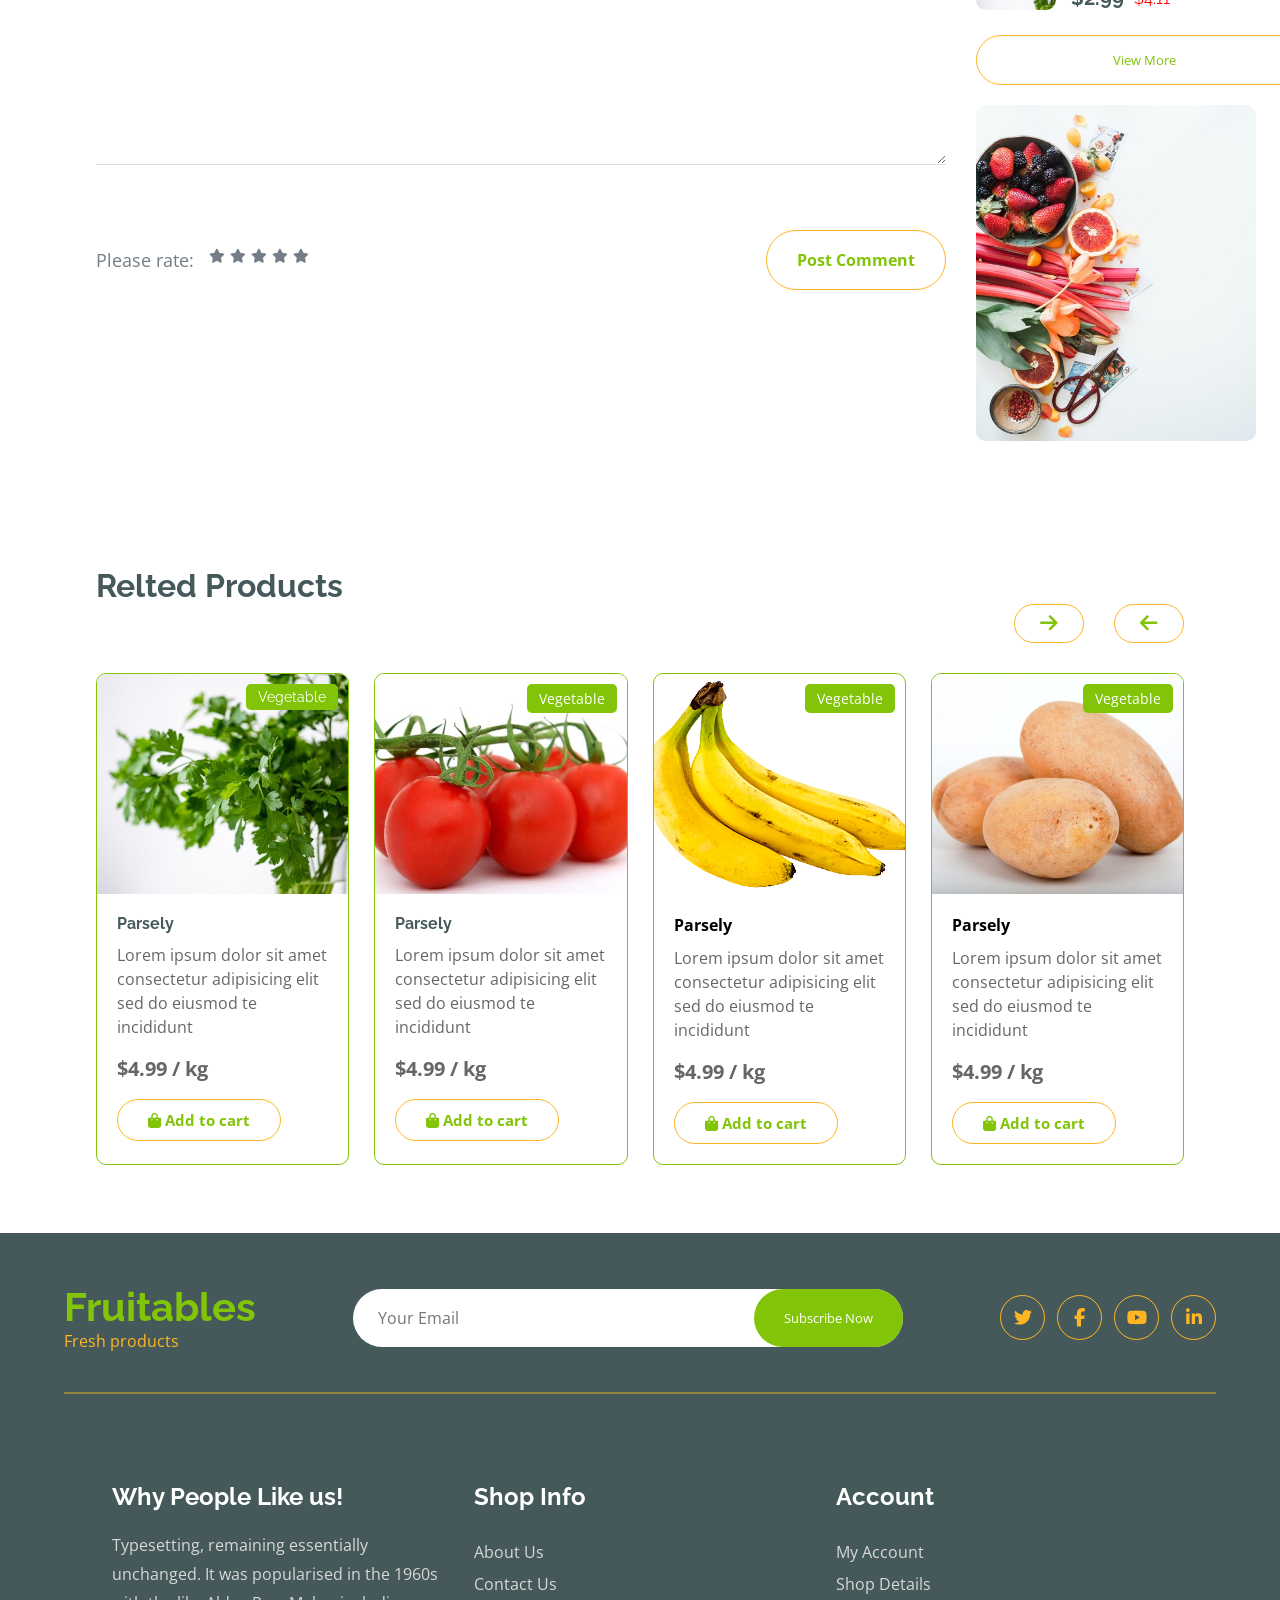
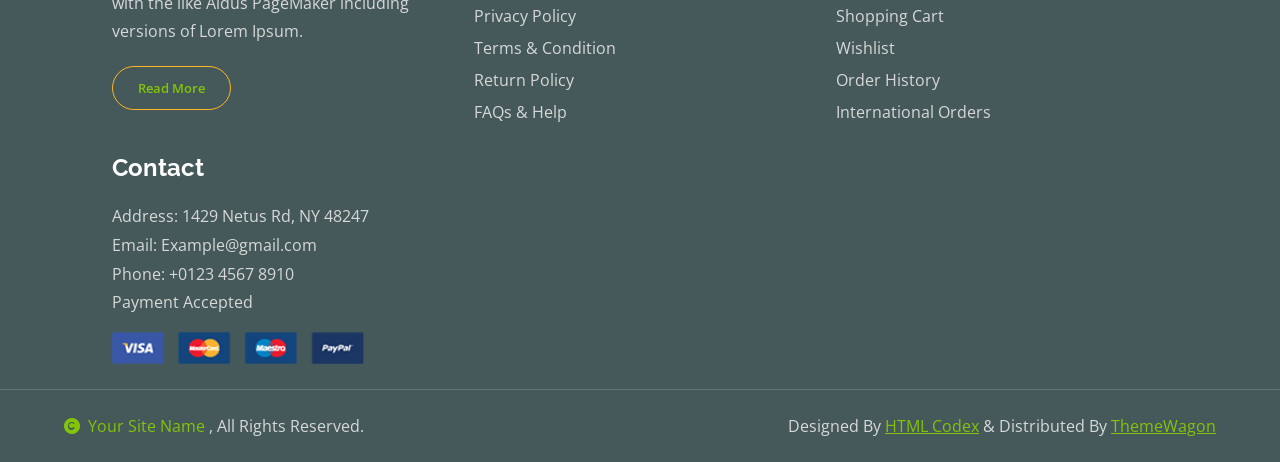
<file: HTML/shopdetails.html>
<!DOCTYPE html>
<html lang="en">

<head>
    <meta charset="UTF-8">
    <meta name="viewport" content="width=device-width, initial-scale=1.0">
    <title>ShopDetails</title>
    <link rel="stylesheet" href="../CSS/shopdetails.css">
    <link rel="stylesheet" href="https://cdnjs.cloudflare.com/ajax/libs/font-awesome/6.7.2/css/all.min.css">
    <link
        href="https://fonts.googleapis.com/css2?family=Open+Sans:wght@400;600&amp;family=Raleway:wght@600;800&amp;display=swap"
        rel="stylesheet">
</head>

<body>
    <div class="head1">
        <!-- <i class="fas fa-search"></i> -->
        <div class="location">
            <p><i class="fas fa-map-marker-alt"></i>&nbsp;123 Street, New York</p>
            <p><i class="fas fa-envelope"></i>&nbsp;Email@Example.com</p>
        </div>
        <div class="terms">
            <a href="#">Privacy Policy&nbsp;/</a>
            <a href="#">Terms of Use&nbsp;/</a>
            <a href="#">Sales and Refunds&nbsp;</a>
        </div>
    </div>
    <header>
        <nav>
            <div class="logo">
                <h1>Fruitables</h1>
            </div>
            <div class="nav-items">
                <a href="../index.html">Home</a>
                <a href="shop.html">Shop</a>
                <a href="shopdetails.html">Shop Detail</a>
                <div class="pages">
                    <label class="c74">
                        Pages
                        <select onchange="location = this.value;">
                            <option value=""></option>
                            <option value="cart.html">Cart</option>
                            <option value="checkout.html">Checkout</option>
                            <option value="testimonial.html">Testimonial</option>
                            <option value="error.html">Error</option>
                        </select>
                    </label>
                    <!-- <button>Pages &nbsp;&nbsp;<i class="fa fa-caret-down"></i></button> -->
                </div>
                <a href="contact.html">Contact</a>
            </div>
            <div class="icons">
                <button><i class="fa fa-search"></i></button>
                <div class="cart-icon">
                    <i class="fa fa-shopping-bag"></i>
                    <span class="circle">2</span>
                </div>
                <i class="fas fa-user "></i>
            </div>
        </nav>
    </header>
    <div class="hero-section">
        <div class="image">
            <h1 class="R">Shop Detail</h1>
            <ol>
                <li><a href="#" class="O">Home &nbsp;/</a></li>
                <li><a href="#" class="O">Pages &nbsp;/</a></li>
                <li class="O">Shop Detail</li>
            </ol>
        </div>
    </div>





   
    <div class="container1">
        <div class="container2">
            <div class="fruit">
                <div class="product-row">
                    <div class="b1">
                        <a href="#">
                            <img src="../Images/c2.jpg" class="img-fluid rounded" alt="Image" width="100%"
                                height="auto">
                        </a>
                    </div>

                    <div class="b2">
                        <h4 class="R c44">Brocoli</h4>
                        <p class="p11 O c74">Category: Vegetables</p>
                        <h5>3,35 $</h5>
                        <div class="star5">
                            <i class="fa fa-star st"></i>
                            <i class="fa fa-star st"></i>
                            <i class="fa fa-star st"></i>
                            <i class="fa fa-star st"></i>
                            <i class="fa fa-star"></i>
                        </div>
                        <p class="p12 O c74">The generated Lorem Ipsum is therefore always free from repetition injected
                            humour, or non-characteristic words etc.</p>
                        <p class="p12 O c74">Susp endisse ultricies nisi vel quam suscipit. Sabertooth peacock flounder;
                            chain pickerel hatchetfish, pencilfish snailfish</p>
                        <div class="b3" style="width: 100px;">
                            <div class="">
                                <button>
                                    <i class="fa fa-minus"></i>
                                </button>
                            </div>
                            <input type="text" value="1">
                            <div class="">
                                <button>
                                    <i class="fa fa-plus"></i>
                                </button>
                            </div>
                        </div>
                        <div class="add">
                            <button> <a href="#"><i class="fa fa-shopping-bag" O c84></i> Add to cart</a>
                            </button>
                        </div>

                    </div>
                </div>
                <div class="product-row-2">
                    <div class="navbar">
                        <button class="O c44">Description</button>
                        <button class="O c84">Reviews</button>
                    </div>
                    <div class="b4">
                        <div class="b5">
                            <p class="O c74">The generated Lorem Ipsum is therefore always free from repetition injected humour,
                                or non-characteristic words etc.
                                Susp endisse ultricies nisi vel quam suscipit </p>
                            <p class="O c74">Sabertooth peacock flounder; chain pickerel hatchetfish, pencilfish snailfish
                                filefish Antarctic
                                icefish goldeye aholehole trumpetfish pilot fish airbreathing catfish, electric ray
                                sweeper.</p>
                            <div class="b6">
                                <div class="b7">
                                    <div class="row-1">
                                        <div class="col-1">
                                            <p class="mb-0 O c74">Weight</p>
                                        </div>
                                        <div class="col-2">
                                            <p class="mb-0 O c74">1 kg</p>
                                        </div>
                                    </div>
                                    <div class="row-2">
                                        <div class="col-1">
                                            <p class="mb-0 O c74">Country of Origin</p>
                                        </div>
                                        <div class="col-2">
                                            <p class="mb-0 O c74">Agro Farm</p>
                                        </div>
                                    </div>
                                    <div class="row-1">
                                        <div class="col-1">
                                            <p class="mb-0 O c74">Quality</p>
                                        </div>
                                        <div class="col-2">
                                            <p class="mb-0 O c74">Organic</p>
                                        </div>
                                    </div>
                                    <div class="row-2">
                                        <div class="col-1">
                                            <p class="mb-0 O c74">Сheck</p>
                                        </div>
                                        <div class="col-2">
                                            <p class="mb-0 O c74">Healthy</p>
                                        </div>
                                    </div>
                                    <div class="row-1">
                                        <div class="col-1">
                                            <p class="mb-0 O c74">Min Weight</p>
                                        </div>
                                        <div class="col-2">
                                            <p class="mb-0 O c74">250 Kg</p>
                                        </div>
                                    </div>
                                </div>

                            </div>
                        </div>
             
                    </div>
                </div>
                <div class="review-form">

                    <h4 class="R c44">Leave a Reply</h4>

                    <form>
                        <div class="form-row">

                            <div class="input-box">
                                <input type="text" placeholder="Your Name *">
                            </div>

                            <div class="input-box">
                                <input type="email" placeholder="Your Email *">
                            </div>

                        </div>

                        <div class="textarea-box">
                            <textarea rows="8" placeholder="Your Review *"></textarea>
                        </div>

                        <div class="form-footer">

                            <div class="rating">

                                <p class="O c74">Please rate:</p>

                                <div class="stars">
                                    <i class="fa fa-star"></i>
                                    <i class="fa fa-star"></i>
                                    <i class="fa fa-star"></i>
                                    <i class="fa fa-star"></i>
                                    <i class="fa fa-star"></i>
                                </div>

                            </div>

                            <button type="submit" class="comment-btn O c84">
                                Post Comment
                            </button>

                        </div>

                    </form>

                </div>
            </div>





            <div class="category R c44">
                <div class="search">
                    <input type="text" name="" id="" placeholder="keywords">
                    <button><i class="fa fa-search"></i></button>
                </div>
                <p class="R c44">
                    Categories
                </p>
                <ul type="none">
                    <li>
                        <div class="list1">
                            <a href="#"><i class="fas fa-apple-alt me-2 O c84"></i> Apples</a>
                            <span>
                                (3)
                            </span>
                        </div>
                    </li>
                    <li>
                        <div class="list1">
                            <a href="#"><i class="fas fa-apple-alt me-2  O c84"></i> Oranges</a>
                            <span>
                                (5)
                            </span>
                        </div>
                    </li>
                    <li>
                        <div class="list1">
                            <a href="#"><i class="fas fa-apple-alt me-2  O c84"></i>Strawbery</a>
                            <span>
                                (2)
                            </span>
                        </div>
                    </li>
                    <li>
                        <div class="list1">
                            <a href="#"><i class="fas fa-apple-alt me-2 O c84"></i>Banana</a>
                            <span>
                                (8)
                            </span>
                        </div>
                    </li>
                    <li>
                        <div class="list1">
                            <a href="#"><i class="fas fa-apple-alt me-2  O c84"></i> Pumpkin</a>
                            <span>
                                (5)
                            </span>
                        </div>
                    </li>
                </ul>
                <div class="price">
                    <p>Price</p>
                    <input type="range" name="" id="">
                </div>
                <div class="additional">
                    <ul type="none">
                        <li>
                            <input type="radio" name="" id="">Organic
                        </li>
                        <li>
                            <input type="radio" name="" id="">Fresh
                        </li>
                        <li>
                            <input type="radio" name="" id="">Sales
                        </li>
                        <li>
                            <input type="radio" name="" id="">Discount
                        </li>
                        <li>
                            <input type="radio" name="" id="">Expired
                        </li>
                    </ul>
                </div>
                <div class="featured">
                    <h4 class="R c44">Featured products</h4>
                    <div class="list2">
                        <div class="image2">
                            <img src="../Images/appleb.jpg" alt="">
                        </div>

                        <div class="product-info">
                            <h6 class="R c44">Big Banana</h6>

                            <div class="stars">
                                <i class="fa fa-star text-secondary"></i>
                                <i class="fa fa-star text-secondary"></i>
                                <i class="fa fa-star text-secondary"></i>
                                <i class="fa fa-star text-secondary"></i>
                                <i class="fa fa-star"></i>
                            </div>

                            <div class="price-box">
                                <span class="price R c44">$2.99</span>
                                <span class="old-price R cD">$4.11</span>
                            </div>
                        </div>
                    </div>
                    <div class="list2">
                        <div class="image2">
                            <img src="../Images/strawberry.jpg" alt="">
                        </div>

                        <div class="product-info">
                            <h6 class="R c44">Big Banana</h6>

                            <div class="stars">
                                <i class="fa fa-star text-secondary"></i>
                                <i class="fa fa-star text-secondary"></i>
                                <i class="fa fa-star text-secondary"></i>
                                <i class="fa fa-star text-secondary"></i>
                                <i class="fa fa-star"></i>
                            </div>

                            <div class="price-box">
                                <span class="price R c44">$2.99</span>
                                <span class="old-price R cD">$4.11</span>
                            </div>
                        </div>
                    </div>
                    <div class="list2">
                        <div class="image2">
                            <img src="../Images/c4l.jpg" alt="">
                        </div>

                        <div class="product-info">
                            <h6 class="R c44">Big Banana</h6>

                            <div class="stars">
                                <i class="fa fa-star text-secondary"></i>
                                <i class="fa fa-star text-secondary"></i>
                                <i class="fa fa-star text-secondary"></i>
                                <i class="fa fa-star text-secondary"></i>
                                <i class="fa fa-star"></i>
                            </div>

                            <div class="price-box">
                                <span class="priceR c44">$2.99</span>
                                <span class="old-priceR cD">$4.11</span>
                            </div>
                        </div>
                    </div>
                    <div class="list2">
                        <div class="image2">
                            <img src="../Images/chilli.jpg" alt="">
                        </div>

                        <div class="product-info">
                            <h6 class="R c44">Big Banana</h6>

                            <div class="stars">
                                <i class="fa fa-star text-secondary"></i>
                                <i class="fa fa-star text-secondary"></i>
                                <i class="fa fa-star text-secondary"></i>
                                <i class="fa fa-star text-secondary"></i>
                                <i class="fa fa-star"></i>
                            </div>

                            <div class="price-box">
                                <span class="price R c44">$2.99</span>
                                <span class="old-price R cD">$4.11</span>
                            </div>
                        </div>
                    </div>
                    <div class="list2">
                        <div class="image2">
                            <img src="../Images/potato.jpg" alt="">
                        </div>

                        <div class="product-info">
                            <h6 class="R c44">Big Banana</h6>

                            <div class="stars">
                                <i class="fa fa-star text-secondary"></i>
                                <i class="fa fa-star text-secondary"></i>
                                <i class="fa fa-star text-secondary"></i>
                                <i class="fa fa-star text-secondary"></i>
                                <i class="fa fa-star"></i>
                            </div>

                            <div class="price-box">
                                <span class="price R c44">$2.99</span>
                                <span class="old-price R cD">$4.11</span>
                            </div>
                        </div>
                    </div>
                    <div class="list2">
                        <div class="image2">
                            <img src="../Images/corriander.jpg" alt="">
                        </div>

                        <div class="product-info">
                            <h6 class="R c44">Big Banana</h6>

                            <div class="stars">
                                <i class="fa fa-star text-secondary"></i>
                                <i class="fa fa-star text-secondary"></i>
                                <i class="fa fa-star text-secondary"></i>
                                <i class="fa fa-star text-secondary"></i>
                                <i class="fa fa-star"></i>
                            </div>

                            <div class="price-box">
                                <span class="price R c44">$2.99</span>
                                <span class="old-price R cD">$4.11</span>
                            </div>
                        </div>
                    </div>

                    <div class="btn2">
                        <button class=" O c84">View More</button>
                    </div>
                    <div class="image3">
                        <img src="../Images/shop4.jpg" alt="">
                    </div>

                </div>
            </div>
        </div>




        <div class="container2">

            <div class="related">
                <h1 class="R c44">
                    Relted Products
                </h1>
                <div class="arrows">
                    <div class="arrow">
                        <button><i class="fas fa-arrow-right"></i></button>
                        <button><i class="fas fa-arrow-left"></i></button>
                    </div>
                </div>
                <div class="card-container">
                    <div class="card">
                        <div class="image4">
                            <img src="../Images/corriander.jpg" alt="">
                        </div>

                        <div class="tag R">Vegetable</div>

                        <div class="card-content">
                            <h4 class="R c44">Parsely</h4>
                            <p class="O c74">Lorem ipsum dolor sit amet consectetur adipisicing elit sed do eiusmod te incididunt</p>
                            <div class="card-footer">
                                <div class="card-footer1">
                                    <p class="price O c44">$4.99 / kg</p>
                                </div>
                                <div class="card-footer2">
                                    <button><i class="fa fa-shopping-bag O c84"></i> Add to cart</button>
                                </div>
                            </div>

                        </div>
                    </div>

                    <!-- Card 2 -->
                    <div class="card">
                        <div class="image4">
                            <img src="../Images/tomato.jpg" alt="">
                        </div>

                        <div class="tag">Vegetable</div>

                        <div class="card-content">
                            <h4 class="R c44">Parsely</h4>
                            <p>Lorem ipsum dolor sit amet consectetur adipisicing elit sed do eiusmod te incididunt</p>
                            <div class="card-footer">
                                <div class="card-footer1">
                                    <p class="price O c44">$4.99 / kg</p>
                                </div>
                                <div class="card-footer2">
                                    <button><i class="fa fa-shopping-bag O c84"></i> Add to cart</button>
                                </div>
                            </div>
                        </div>
                    </div>

                    <!-- Card 3 -->
                    <div class="card">
                        <div class="image4">
                            <img src="../Images/banana.png" alt="">
                        </div>

                        <div class="tag">Vegetable</div>

                        <div class="card-content">
                            <h4>Parsely</h4>
                            <p>Lorem ipsum dolor sit amet consectetur adipisicing elit sed do eiusmod te incididunt</p>
                            <div class="card-footer">
                                <div class="card-footer1">
                                    <p class="price">$4.99 / kg</p>
                                </div>
                                <div class="card-footer2">
                                    <button><i class="fa fa-shopping-bag"></i> Add to cart</button>
                                </div>
                            </div>
                        </div>
                    </div>

                    <!-- Card 4 -->
                    <div class="card">
                        <div class="image4">
                            <img src="../Images/potato.jpg">
                        </div>

                        <div class="tag">Vegetable</div>

                        <div class="card-content">
                            <h4>Parsely</h4>
                            <p>Lorem ipsum dolor sit amet consectetur adipisicing elit sed do eiusmod te incididunt</p>
                            <div class="card-footer">
                                <div class="card-footer1">
                                    <p class="price">$4.99 / kg</p>
                                </div>
                                <div class="card-footer2">
                                    <button><i class="fa fa-shopping-bag"></i> Add to cart</button>
                                </div>
                            </div>
                        </div>
                    </div>

                </div>

            </div>
        </div>

    </div>


    <footer>
        <div class="f1">

            <!-- Top Section -->
            <div class="f2">
                <div class="f3">

                    <div class="f4">
                        <a href="#">
                            <h1 class="R c84">Fruitables</h1>
                            <p class="O cF">Fresh products</p>
                        </a>
                    </div>

                    <div class="f5">
                        <div class="f6">
                            <input type="email" placeholder="Your Email">
                            <button type="submit">Subscribe Now</button>
                        </div>
                    </div>

                    <div class="f7">
                        <div class="f8">
                            <a href="#"><i class="fab fa-twitter"></i></a>
                            <a href="#"><i class="fab fa-facebook-f"></i></a>
                            <a href="#"><i class="fab fa-youtube"></i></a>
                            <a href="#"><i class="fab fa-linkedin-in"></i></a>
                        </div>
                    </div>

                </div>
            </div>

            <hr>

            <!-- Footer Content -->
            <div class="container1">

                <div class="c1">
                    <div class="c2">
                        <h4 class="fh4">Why People Like us!</h4>
                        <p class="fhp">
                            Typesetting, remaining essentially unchanged. It was
                            popularised in the 1960s with the like Aldus PageMaker
                            including versions of Lorem Ipsum.
                        </p>

                        <button class="read-btn">
                            <a href="#">Read More</a>
                        </button>
                    </div>
                </div>

                <div class="c3">
                    <div class="c4">
                        <h4 class="fh4">Shop Info</h4>

                        <a href="#">About Us</a>
                        <a href="#">Contact Us</a>
                        <a href="#">Privacy Policy</a>
                        <a href="#">Terms & Condition</a>
                        <a href="#">Return Policy</a>
                        <a href="#">FAQs & Help</a>
                    </div>
                </div>

                <div class="c5">
                    <div class="c6">
                        <h4 class="fh4">Account</h4>

                        <a href="#">My Account</a>
                        <a href="#">Shop Details</a>
                        <a href="#">Shopping Cart</a>
                        <a href="#">Wishlist</a>
                        <a href="#">Order History</a>
                        <a href="#">International Orders</a>
                    </div>
                </div>

                <div class="c7">
                    <div class="c8">
                        <h4 class="fh4">Contact</h4>

                        <p class="fhp">Address: 1429 Netus Rd, NY 48247</p>
                        <p class="fhp">Email: Example@gmail.com</p>
                        <p class="fhp">Phone: +0123 4567 8910</p>
                        <p class="fhp">Payment Accepted</p>

                        <img src="../Images/error-2.png" alt="Payment Methods">
                    </div>
                </div>

            </div>
        </div>

        <!-- Copyright -->
        <div class="c10">

            <div class="c11">
                <span>
                    <a href="#">
                        <i class="fas fa-copyright"></i>
                        &nbsp;Your Site Name
                    </a>,
                    All Rights Reserved.
                </span>
            </div>

            <div class="c12">
                Designed By
                <a href="#">HTML Codex</a>
                &
                Distributed By
                <a href="#">ThemeWagon</a>
            </div>

        </div>
    </footer>
</body>

</html>
</file>
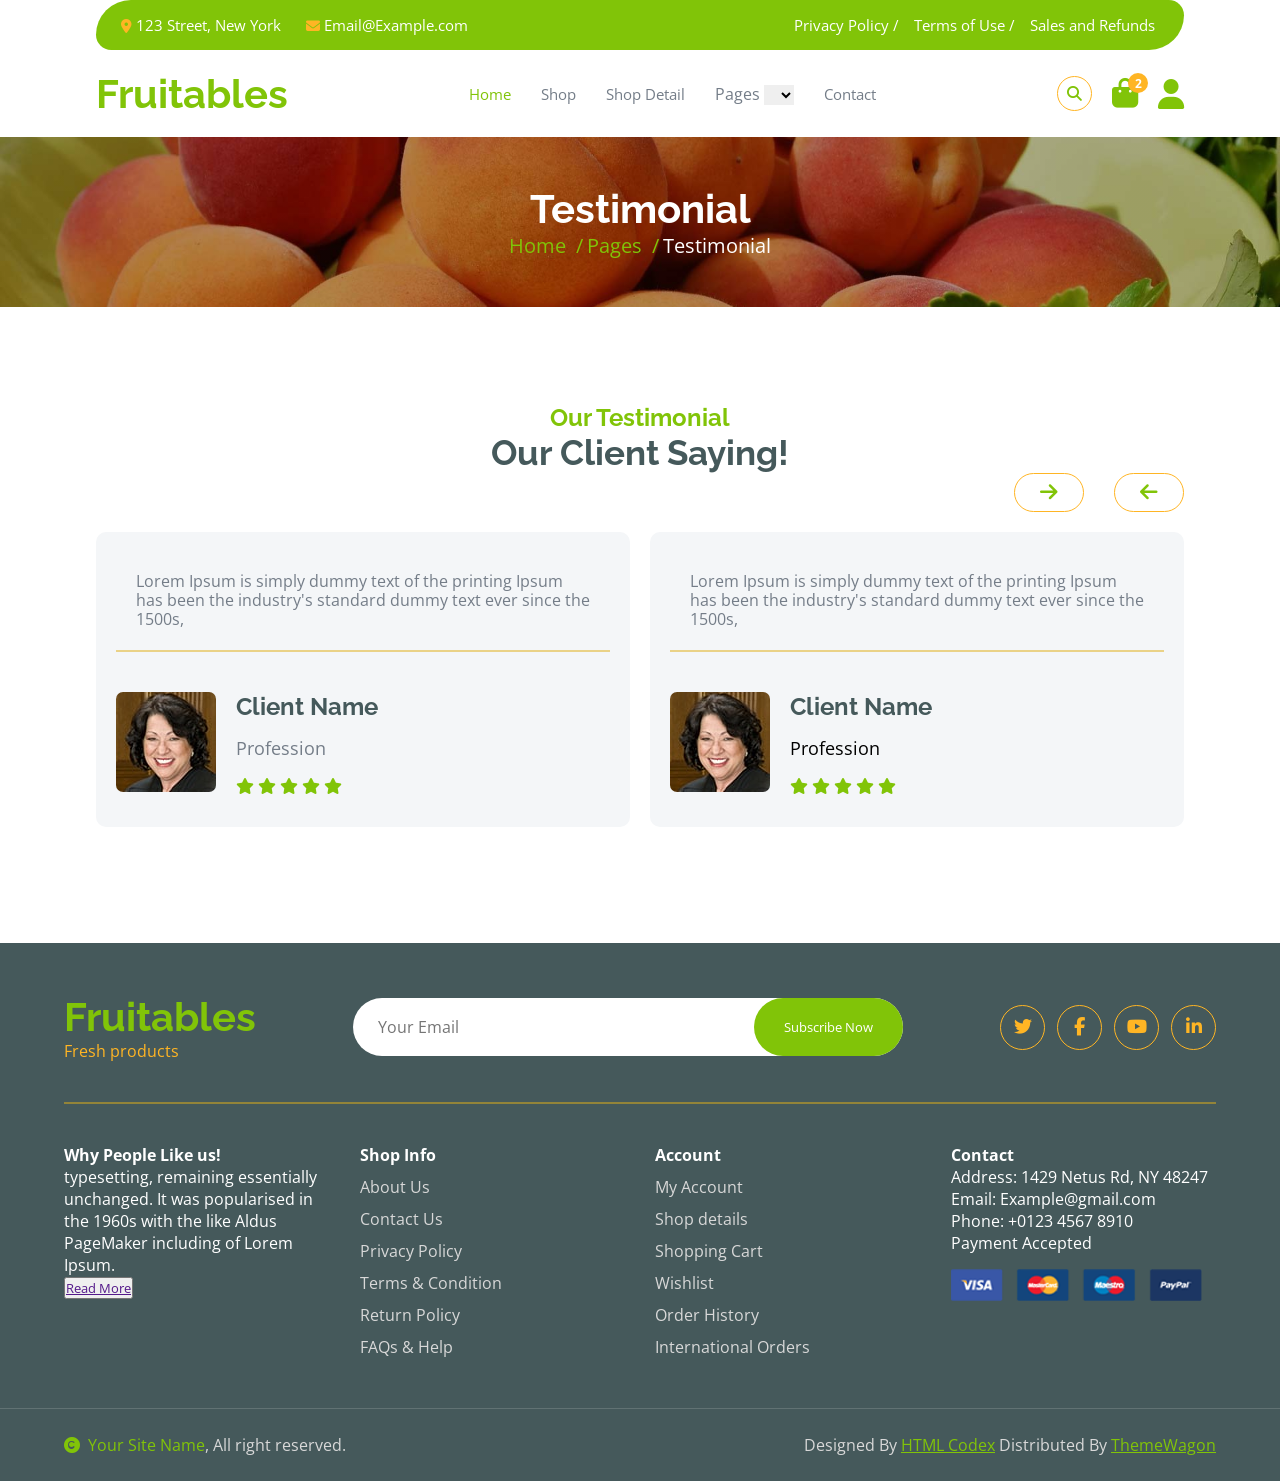
<file: HTML/testimonial.html>
<!DOCTYPE html>
<html lang="en">

<head>
    <meta charset="UTF-8">
    <meta name="viewport" content="width=device-width, initial-scale=1.0">
    <title>Testimonial</title>
    <link rel="stylesheet" href="../CSS/testimonial.css">
    <link rel="stylesheet" href="https://cdnjs.cloudflare.com/ajax/libs/font-awesome/6.7.2/css/all.min.css">
    <link
        href="https://fonts.googleapis.com/css2?family=Open+Sans:wght@400;600&amp;family=Raleway:wght@600;800&amp;display=swap"
        rel="stylesheet">
</head>

<body>
    <div class="head1">
        <!-- <i class="fas fa-search"></i> -->
        <div class="location">
            <p><i class="fas fa-map-marker-alt"></i>&nbsp;123 Street, New York</p>
            <p><i class="fas fa-envelope"></i>&nbsp;Email@Example.com</p>
        </div>
        <div class="terms">
            <a href="#">Privacy Policy&nbsp;/</a>
            <a href="#">Terms of Use&nbsp;/</a>
            <a href="#">Sales and Refunds&nbsp;</a>
        </div>
    </div>
     <header>
        <nav>
            <div class="logo">
                <h1>Fruitables</h1>
            </div>
            <div class="nav-items">
                <a href="../index.html">Home</a>
                <a href="shop.html">Shop</a>
                <a href="shopdetails.html">Shop Detail</a>
                <div class="pages">
                    <label class="c74">
                        Pages
                        <select onchange="location = this.value;">
                            <option value=""></option>
                            <option value="cart.html">Cart</option>
                            <option value="checkout.html">Checkout</option>
                            <option value="testimonial.html">Testimonial</option>
                            <option value="error.html">Error</option>
                        </select>
                    </label>
                    <!-- <button>Pages &nbsp;&nbsp;<i class="fa fa-caret-down"></i></button> -->
                </div>
                <a href="contact.html">Contact</a>
            </div>
            <div class="icons">
                <button><i class="fa fa-search"></i></button>
                <div class="cart-icon">
                    <i class="fa fa-shopping-bag"></i>
                    <span class="circle">2</span>
                </div>
                <i class="fas fa-user "></i>
            </div>
        </nav>
    </header>
    <div class="hero-section">
        <div class="image">
            <h1 class="R">Testimonial</h1>
            <ol>
                <li><a href="#" class="O">Home &nbsp;/</a></li>
                <li><a href="#" class="O">Pages &nbsp;/</a></li>
                <li class="O">Testimonial</li>
            </ol>
        </div>
    </div>





    <div class="container">
        <div class="co1">
            <div class="co2">
                <h4 class="R c84">Our Testimonial</h4>
                <h1 class="R c44">Our Client Saying!</h1>
            </div>
            <div class="arrows">
                <div class="arrow">
                    <button><i class="fas fa-arrow-right"></i></button>
                    <button><i class="fas fa-arrow-left"></i></button>
                </div>
            </div>


            <div class="carousel">
                <div class="co4">
                    <div class="co5">
                        <p class="p11 O c74">Lorem Ipsum is simply dummy text of the printing Ipsum has been the
                            industry's standard dummy
                            text ever since the 1500s,
                        </p>
                        <hr>
                        <div class="image1">
                            <div class="img2">
                                <img src="../Images/testimonial-1.jpg" alt="" srcset="">
                            </div>
                            <div class="co6">
                                <h4 class="R c44">Client Name</h4>
                                <p class=" O c74">Profession</p>
                                <div class="co74">
                                    <i class="fas fa-star"></i>
                                    <i class="fas fa-star"></i>
                                    <i class="fas fa-star"></i>
                                    <i class="fas fa-star"></i>
                                    <i class="fas fa-star"></i>
                                </div>
                            </div>
                        </div>
                    </div>
                    <div class="co5">
                        <p class="p11 O c74">Lorem Ipsum is simply dummy text of the printing Ipsum has been the
                            industry's standard dummy
                            text ever since the 1500s,
                        </p>
                        <hr>
                        <div class="image1">
                            <div class="img2">
                                <img src="../Images/testimonial-1.jpg" alt="" srcset="">
                            </div>
                            <div class="co6">
                                <h4 class="R c44">Client Name</h4>
                                <p>Profession</p>
                                <div class="co7">
                                    <i class="fas fa-star"></i>
                                    <i class="fas fa-star"></i>
                                    <i class="fas fa-star"></i>
                                    <i class="fas fa-star"></i>
                                    <i class="fas fa-star"></i>
                                </div>
                            </div>
                        </div>
                    </div>
                    <div class="co5">
                        <p class="p11 O c74">Lorem Ipsum is simply dummy text of the printing Ipsum has been the
                            industry's standard dummy
                            text ever since the 1500s,
                        </p>
                        <hr>
                        <div class="image1">
                            <div class="img2">
                                <img src="../Images/testimonial-1.jpg" alt="" srcset="">
                            </div>
                            <div class="co6">
                                <h4 class="R c44">Client Name</h4>
                                <p>Profession</p>
                                <div class="co7">
                                    <i class="fas fa-star"></i>
                                    <i class="fas fa-star"></i>
                                    <i class="fas fa-star"></i>
                                    <i class="fas fa-star"></i>
                                    <i class="fas fa-star"></i>
                                </div>
                            </div>
                        </div>
                    </div>
                    <div class="co5">
                        <p class="p11 O c74">Lorem Ipsum is simply dummy text of the printing Ipsum has been the
                            industry's standard dummy
                            text ever since the 1500s,
                        </p>
                        <hr>
                        <div class="image1">
                            <div class="img2">
                                <img src="../Images/testimonial-1.jpg" alt="" srcset="">
                            </div>
                            <div class="co6">
                                <h4 class="R c44">Client Name</h4>
                                <p>Profession</p>
                                <div class="co7">
                                    <i class="fas fa-star"></i>
                                    <i class="fas fa-star"></i>
                                    <i class="fas fa-star"></i>
                                    <i class="fas fa-star"></i>
                                    <i class="fas fa-star"></i>
                                </div>
                            </div>
                        </div>
                    </div>
                    <div class="co5">
                        <p class="p11 O c74">Lorem Ipsum is simply dummy text of the printing Ipsum has been the
                            industry's standard dummy
                            text ever since the 1500s,
                        </p>
                        <hr>
                        <div class="image1">
                            <div class="img2">
                                <img src="../Images/testimonial-1.jpg" alt="" srcset="">
                            </div>
                            <div class="co6">
                                <h4 class="R c44">Client Name</h4>
                                <p>Profession</p>
                                <div class="co7">
                                    <i class="fas fa-star"></i>
                                    <i class="fas fa-star"></i>
                                    <i class="fas fa-star"></i>
                                    <i class="fas fa-star"></i>
                                    <i class="fas fa-star"></i>
                                </div>
                            </div>
                        </div>
                    </div>
                </div>
            </div>
        </div>
    </div>





    <footer>
        <div class="f1">
            <div class="f2">
                <div class="f3">
                    <div class="f4">
                        <a href="#">
                            <h1>Fruitables</h1>
                            <p>Fresh products</p>
                        </a>
                    </div>
                    <div class="f5">
                        <div class="f6">
                            <input type="number" placeholder="Your Email">
                            <button type="submit" style="top: 0; right: 0;">Subscribe Now</button>
                        </div>
                    </div>
                    <div class="f7">
                        <div class="f8">
                            <a class="a1" href=""><i class="fab fa-twitter"></i></a>
                            <a class="a2" href=""><i class="fab fa-facebook-f"></i></a>
                            <a class="a3" href=""><i class="fab fa-youtube"></i></a>
                            <a class="a4" href=""><i class="fab fa-linkedin-in"></i></a>
                        </div>
                    </div>
                </div>
            </div>
            <hr>
            <div class="container1">
                <div class="c1">
                    <div class="c2">
                        <h4>Why People Like us!</h4>
                        <p>typesetting, remaining essentially unchanged. It was
                            popularised in the 1960s with the like Aldus PageMaker including of Lorem Ipsum.</p>
                        <button><a href="">Read More</a></button>
                    </div>
                </div>
                <div class="c3">
                    <div class="c4">
                        <h4>Shop Info</h4>
                        <a href="">About Us</a>
                        <a href="">Contact Us</a>
                        <a href="">Privacy Policy</a>
                        <a href="">Terms &amp; Condition</a>
                        <a href="">Return Policy</a>
                        <a href="">FAQs &amp; Help</a>
                    </div>
                </div>
                <div class="c5">
                    <div class="c6">
                        <h4 class="text-light mb-3">Account</h4>
                        <a href="">My Account</a>
                        <a href="">Shop details</a>
                        <a href="">Shopping Cart</a>
                        <a href="">Wishlist</a>
                        <a href="">Order History</a>
                        <a href="">International Orders</a>
                    </div>
                </div>
                <div class="c7">
                    <div class="c8">
                        <h4>Contact</h4>
                        <p>Address: 1429 Netus Rd, NY 48247</p>
                        <p>Email: Example@gmail.com</p>
                        <p>Phone: +0123 4567 8910</p>
                        <p>Payment Accepted</p>
                        <img src="../Images/error-2.png" alt="Payment Methods">
                    </div>
                </div>


            </div>
        </div>

        <div class="c10">
            <div class="c11">
                <span><a href="#"><i class="fas fa-copyright"></i>&nbsp;&nbsp;Your Site Name</a>, All right
                    reserved.</span>
            </div>
            <div class="c12">
                Designed By <a class="border-bottom" href="https://htmlcodex.com">HTML Codex</a> Distributed By
                <a class="border-bottom" href="https://themewagon.com">ThemeWagon</a>
            </div>
        </div>
    </footer>
</body>

</html>
</file>
<file: CSS/index.css>
* {
    box-sizing: border-box;
    margin: 0;
    padding: 0;
    font-family: "Open Sans", sans-serif;
}

body {
    width: 100%;
    /* overflow-x: hidden; */

}

.c74{
    color: #747d88;
}
select{
    border: none;
    width: 30px;
    
}
option{
    background-color: #81c408;
    color: #fff;
    font-size: 15px;
}

/* Top Bar */

.location i {
    font-size: 14px;
    color: #ffb524;
}

.head1 {
    display: flex;
    justify-content: space-between;
    align-items: center;
    flex-wrap: wrap;
    gap: 15px;
    background-color: #81c408;
    max-width: 1200px;
    width: 85%;
    margin: auto;
    padding: 15px 25px;
    border-radius: 230px 100px;
    color: #fff;
}

.location {
    display: flex;
    gap: 25px;
    flex-wrap: wrap;
}

.terms {
    display: flex;
    gap: 15px;
    flex-wrap: wrap;
}

.terms a,
.location p {
    color: white;
    text-decoration: none;
    font-size: 15px;
}

/* Header */

header {
    position: sticky;
    top: 0;
    z-index: 100;
    background: white;
}

nav {
    display: flex;
    justify-content: space-between;
    align-items: center;
    max-width: 1200px;
    width: 85%;
    margin: auto;
    padding: 20px 0;
    flex-wrap: wrap;
    gap: 20px;
}

.logo h1 {
    color: #81c408;
    font-size: 40px;
    font-family: "Raleway", sans-serif;
}

.nav-items {
    display: flex;
    align-items: center;
    gap: 30px;
    flex-wrap: wrap;
}

.nav-items a,
.pages button {
    text-decoration: none;
    color: #747d88;
    font-size: 15px;
    font-family: "Open Sans", sans-serif;
}

.nav-items a:first-child {
    color: #81c408;
}

.pages button {
    border: none;
    background: none;
    cursor: pointer;
    font-family: "Open Sans", sans-serif;
}

.icons {
    display: flex;
    align-items: center;
    gap: 20px;
}

.icons button {
    width: 35px;
    height: 35px;
    border-radius: 50%;
    border: 1px solid #ffb524;
    background: white;
    cursor: pointer;
    display: flex;
    justify-content: center;
    align-items: center;
}


.cart-icon{
    position: relative;
    display: inline-block;
}

.cart-icon i{
    font-size: 32px;
}

.circle{
    position: absolute;
    top: -5px;
    right: -10px;

    width: 20px;
    height: 20px;

    border-radius: 50%;
    background: #ffb524;

    display: flex;
    justify-content: center;
    align-items: center;

    font-size: 12px;
    color: #fff;
    font-weight: bold;
}
.icons i {
    color: #81c408;
    font-size: 30px;
}

.icons button i {
    font-size: 15px;
}


/* Hero */

.hero-section {
    width: 100%;
    min-height: 70vh;
    background-image: url("../Images/hero-img.jpg");
    background-position: center;
    background-size: cover;
    padding: 50px 20px;
}

.hero1 {
    max-width: 1200px;
    margin: 20px 90px;
    display: flex;
    justify-content: space-between;
    align-items: center;
    gap: 70px;
    flex-wrap: wrap;

}

.content {
    flex: 1;
    min-width: 300px;
}

#organic {
    color: #ffb524;
    font-size: 30px;
    font-family: "Raleway", sans-serif;
    font-weight: 700;
}

.content h1 {
    color: #81c408;
    font-size: 60px;
    margin: 20px 0;
    font-family: "Raleway", sans-serif;
}




.search-box {
    position: relative;
    max-width: 500px;
    margin: 0;
}

.search-box input {
    width: 100%;
    padding: 15px 160px 15px 20px;
    border: 2px solid #81c408;
    border-radius: 50px;
    font-size: 16px;
    outline: none;
    font-family: inherit;
}

.search-box button {
    position: absolute;
    top: 0;
    right: 0;
    height: 100%;
    padding: 0 30px;
    border: 2px solid #81c408;
    background: #ffb524;
    color: white;
    border-radius: 50px;
    cursor: pointer;
    font-family: inherit;
}

.search-box button:hover {
    background: #ffb524;
}

/* Hero Carousel */

/* Hero Carousel */

/* .images {
    flex: 1;
    min-width: 300px;
}

.carousel {
    overflow: hidden;
    border-radius: 12px;
    background: #ffb524;
}

.carousel-track {
    display: flex;
    width: 200%;
    animation: slide 20s infinite;
}

.carousel-item {
    width: 50%;
    position: relative;
    flex-shrink: 0;
}

.carousel-item img {
    width: 100%;
    display: block;
    border-radius: 12px;
}

.carousel-tag {
    position: absolute;
    top: 50%;
    left: 50%;
    transform: translateX(-50%);
    background: rgba(129, 196, 8, 0.9);
    color: white;
    text-decoration: none;
    padding: 12px 30px;
    border-radius: 10px;
    font-weight: 600;
}

@keyframes slide {
    0%,
    45% {
        transform: translateX(0);
    }

    50%,
    95% {
        transform: translateX(-50%);
    }

    100% {
        transform: translateX(0);
    }
}  */




.immages {
    flex: 0 1 400px; 
    min-width: 250px; 
    width: 100%;
}

.carousel {
    position: relative;
    overflow: hidden;
    border-radius: 16px;
    background: #ffb524;
    box-shadow: 0 20px 40px -12px rgba(0, 0, 0, 0.2);
    width: 100%;           
    max-width: 450px;
    margin: 0 auto;         
}

.carousel-track {
    display: flex;
    width: 300%; 
    animation: infiniteSlide 25s cubic-bezier(0.77, 0, 0.175, 1) infinite;
}

.carousel-item {
    width: 33.333%; 
    position: relative;
    flex-shrink: 0;
}

.carousel-item img {
    width: 100%;
    display: block;
    aspect-ratio: 16 / 9;
    object-fit: cover;
    transition: transform 0.2s ease;
}

.carousel-tag {
    position: absolute;
    top: 50%;
    left: 50%;
    transform: translate(-50%, -50%); 
    background: rgba(129, 196, 8, 0.95);
    color: white;
    text-decoration: none;
    padding: 14px 32px;
    border-radius: 12px;
    font-weight: 600;
    letter-spacing: 0.5px;
    box-shadow: 0 8px 20px rgba(0,0,0,0.15);
    transition: transform 0.2s ease, background 0.2s ease;
}


.carousel-tag:hover {
    background: rgba(129, 196, 8, 1);
    transform: translate(-50%, -55%) scale(1.04); 
}

.carousel-item img:hover {
 
    transform: scale(1.08); 
}

@keyframes infiniteSlide {
    0%, 45% {
        transform: translateX(0);
    }
    50%, 95% {
        transform: translateX(-33.333%);
    }
    99.99% {
        transform: translateX(-66.666%);
    }
    100% {
        transform: translateX(0);
    }
}


   


/* Main Container */

.container {
    max-width: 1200px;
    width: 85%;
    margin: 100px 90px;
    display: flex;
    flex-direction: column;
    gap: 100px;
    padding: 20px;
}

/* Features */

.card-icons {
    display: flex;
    flex-wrap: wrap;
    gap: 25px;
    justify-content: center;
}

.card-icon1 {
    flex: 1 1 200px;
    max-width: 240px;
    background: #f4f6f8;
    padding: 25px;
    border-radius: 10px;
    text-align: center;
}

.icon1 {
    width: 120px;
    height: 120px;
    margin: auto;
    background: #ffb524;
    border-radius: 50%;
    border-bottom-left-radius: 0;
    transform: rotate(-40deg);
    display: flex;
    justify-content: center;
    align-items: center;
}

.icon1 i {
    color: white;
    font-size: 55px;
    transform: rotate(40deg);
}

.ship {
    margin-top: 55px;
    line-height: 1.5;
    background-color: #F4F6F8;
}

.ship p:first-child {
    font-size: 20px;
    font-weight: 500;
    color: #45595b;
    font-family: "Raleway", sans-serif;
}

.ship p:last-child {
    font-size: 16px;
    color: #747d88;
    font-family: "Open Sans", sans-serif;

}

/* Products */
.organic-products {
    padding: 10px
}

.products {
    display: flex;
    justify-content: space-between;
    align-items: center;
    gap: 20px;
    flex-wrap: wrap;
}

.pr1 h3 {
    font-size: 30px;
    font-weight: 500;
    font-family: "Raleway", sans-serif;
    color: #45595B;
}

.pr2 {
    display: flex;
    gap: 20px;
    flex-wrap: wrap;
}

.pr2 button {
    padding: 12px 30px;
    border-radius: 50px;
    border: none;
    cursor: pointer;
    background: #f4f6f8;
    font-family: "Open Sans", sans-serif;
    font-size: 16px;
    color: #45595B;
}

.pr2 button:nth-child(1) {
    background-color: #ffb524;
    color: #f4f6f8;
}

.product-cards {
    display: flex;
    flex-wrap: wrap;
    gap: 25px;
    justify-content: center;
    margin-top: 30px;
}

.product-card {
    flex: 1 1 250px;
    max-width: 280px;
    border: 1px solid #ddd;
    border-radius: 12px;
    overflow: hidden;
    background:#fff;
    position: relative;
}
.tag1 {
    position: absolute;
    top: 10px;
    left: 10px;
    background: #ffb524;
    color: white;
    padding: 5px 12px;
    border-radius: 5px;
    font-size: 16px;
     font-family: "Open Sans", sans-serif;
}

.grapes{
    height:220px;
    overflow:hidden;
}

.grapes img{
    width:100%;
    height:100%;
    object-fit:cover;
    display:block;
    transition: transform 1s ease-in ;
}
.grapes img:hover{
    transform: scale(1.2);
}
.product-card:hover
{
box-shadow: rgba(0, 0, 0, 0.4) 0px 30px 90px;
}
.f-content {
    padding: 20px;
    text-align: center;
}

.g1 {
    font-size: 24px;
    font-weight: 600;
    font-family: "Raleway", sans-serif;
    color: #45595B;
}

.g2 {
    font-size: 16px;
    font-family: "Open Sans", sans-serif;
    color: #747d88;
    line-height: 1.6;
    margin: 10px 0;
}

.g3 {
    font-size: 20px;
    font-family: "Open Sans", sans-serif;
    font-weight: 700;
    color: #81c408;
    font-weight: bold;
}

.f-content button {
    margin-top: 15px;
    padding: 12px 25px;
    border: none;
    border-radius: 30px;
    background: transparent;
    border: 1px solid #ffb524;
    color: #81c408;
    cursor: pointer;
    font-weight: 600;
    font-size: 16px;
}

.f-content button:hover {
    background: #ffb524;
}

.fresh {
    display: flex;
    justify-content: space-between;
}

.service-item {
  
    border: 1px solid;
    border-radius: 7px;
    height: 400px;
    background-color: #ffb524;
}

.image3 {
    width: 350px;
}

.image3 img {
    width: 100%;
    object-fit: cover;
    border-radius: 7px 7px 0 0;
    
}

.box1,
.box2,
.box3 {
    background-color: #81c408;
    padding: 30px 60px;
    border-radius: 5px;
    position: absolute;
    display: flex;
    flex-direction: column;
    align-items: center;
    gap: 10px;
}

/* .service-item:first-child {
    border-color: #ffb524;
} */

.c-black {
    border-color: #45595B;
    background-color: #45595B;
}

.c-green {
    border-color: #81c408;
    background-color: #81c408;
}

.box2 {
    background-color: #f4f6f8;
}

.box3 {
    background-color: #ffb524;
}

.box1 h5,
.box2 h5,
.box3 h5 {
    font-size: 20px;
    font-family: "Raleway", sans-serif;
    font-weight: 600;
}

.box1 h3,
.box2 h3,
.box3 h3 {
    font-size: 28px;
    font-family: "Raleway", sans-serif;
    font-weight: 600;
}

.box1 h5,
.box3 h5 {
    color: #fff;
}

.box1 h3,
.box3 h3 {
    color: #45595B;
}

.box2 h5 {
    color: #81c408;
}

.box2 h3 {
    color: #45595B;
} 


.ct1 {
    /* background-color: #ffb524; */
    display: flex;
    justify-content: center;
    align-items: center;
    position: relative;

}
.related h1{
    font-size: 40px;
    font-family: "Raleway",sans-serif;
    font-weight: 600;
    color: #45595B;
}



.carousel-wrapper {
    position: relative;
    overflow: hidden;
    margin-top: 30px;
    width: 100%;
}

.card-container {
    display: flex;
    gap: 25px;
    width: 200%; 
    animation: slideCardsContinuous 20s cubic-bezier(0.77, 0, 0.175, 1) infinite;
}

.card {
    
    flex: 0 0 calc((100% - 175px) / 8); 
    border: 1px solid #81c408;
    border-radius: 10px;
    overflow: hidden;
    position: relative;
    background: #fff;
}


@keyframes slideCardsContinuous {

    0%, 20% {
        transform: translateX(0);
    }
    25%, 45% {
        transform: translateX(calc(-12.5% - 3.125px));
    }
    50%, 70% {
        transform: translateX(calc(-25% - 6.25px));
    }
    75%, 95% {
        transform: translateX(calc(-37.5% - 9.375px));
    }
    99.99% {
        transform: translateX(calc(-50% - 12.5px));
    }
    100% {
        transform: translateX(0);
    }
}




/* 
.carousel-wrapper {
    overflow: hidden;
    margin-top: 30px;
}

.card-container {
    display: flex;
    gap: 25px;
    animation: slideCards 20s infinite;
}

.card {
    flex: 0 0 calc((100% - 75px) / 4);
    border: 1px solid #81c408;
    border-radius: 10px;
    overflow: hidden;
    position: relative;
    background: #fff;
}
@keyframes slideCards {

    0%,20% {
        transform: translateX(0);
    }

    25%,45% {
        transform: translateX(calc(-25% - 6.25px));
    }

    50%,70% {
        transform: translateX(calc(-50% - 12.5px));
    }

    75%,95% {
        transform: translateX(calc(-75% - 18.75px));
    }

    100% {
        transform: translateX(0);
    }
} */

/* .card {
    border: 1px solid #81c408;
    border-radius: 10px;
    overflow: hidden;
    position: relative;
    background: #fff;
} */
.card:hover{
    box-shadow: rgba(0, 0, 0, 0.4) 0px 30px 90px;
}
.image4 img {
    width: 100%;
    height: 220px;
    object-fit: cover;
    display: block;
    transition: transform 1s ease-in;
}
.image4 img:hover{
    
    transform: scale(1.2);
}

.tag {
    position: absolute;
    top: 10px;
    right: 10px;
    background: #81c408;
    color: white;
    padding: 5px 12px;
    border-radius: 5px;
    font-size: 16px;
     font-family: "Open Sans", sans-serif;
}

.card-content {
    padding: 20px;
}

.card-content h4 {
    margin-bottom: 10px;
    font-size: 24px;
    font-family: "Raleway",sans-serif;
    color: #45595B;
    font-weight: 500;
}

.card-content p {
    color: #747d88;
    font-size: 16px;
    font-family: "open sans",sans-serif;
    line-height: 1.5;
}

.card-footer1 {
    /* display: flex;
    justify-content: space-between;
    align-items: center; */
    margin-top: 15px;
    /* flex-wrap: wrap; */
}

.price {
    font-size: 20px;
    font-weight: 700;
    font-family: "Open Sans", sans-serif;
    color: #45595B;
}

.card-footer2 button {
    margin-top: 15px;
    border: 1px solid #ffb524;
    color: #81c408;
    padding: 10px 30px;
    border-radius: 30px;
    transition: 0.3s;
    font-size:16px;
    font-family: "Open Sans", sans-serif;; 
    font-weight: 700;
}

.cart-btn:hover {
    background: #ffb524;
    color: white;
}

.arrows {
    display: flex;
    justify-content: flex-end;
}

.arrow {
    display: flex;
    gap: 30px;
}

.arrow button {
    padding: 8px 25px;
    border: 1px solid #ffb524;
    border-radius: 20px;
    background-color: transparent;
}

.arrow button i {
    font-size: 20px;
    color: #81c408;

}



.exotic {
    background-color: #ffb524;
    /* border: 1px solid; */
    width: 100%;
    display: flex;
    padding: 3rem 3.5rem;
}

.exotic .ect1 {
    padding: 4rem;
    /* border: 1px solid; */
    display: flex;
    flex-direction: column;
    gap: 30px;
}

.ect1 h1 {
    font-size: 60px;
    font-family: "Raleway",sans-serif;
    color: #fff;
    font-weight: 800;
}

.ect1 button {
    width: 20%;
    text-align: center;
    padding: 15px 30px;
    border-radius: 40px;
    font-size: 16px;
    font-family: "Open sans",sans-serif;
    color: #45595B;
    border: 1px solid #fff;
    background-color: transparent;
}

.ep1 {
    font-size: 64px;
    font-family: "Open sans",sans-serif;
    font-weight: 400;
    color: #45595B;
}

.ep2 {
    font-size: 16px;
    font-family: "Open sans",sans-serif;
    font-weight: 300;
        color: #45595B;
        line-height: 1.5;
}

.image5 {
    position: relative;
}

.ict1 {
    width: 130px;
    height: 130px;
    border-radius: 50%;
    background-color: #fff;
    display: flex;
    justify-content: center;
    align-items: center;
    position: absolute;
}
.ict1 h1{
    font-size: 70px;
    font-family: "Raleway",sans-serif;
    color: #45595B;
}
.ict2{
    display: flex;
    flex-direction: column;
    gap: 3px;
}
.ict2 span:nth-child(1){
     font-family: "Raleway",sans-serif;
     font-size: 32px;
     color: #45595B;
}
.ict2 span:nth-child(2){
     font-family: "Raleway",sans-serif;
     font-size: 24px;
     color: #6C757D;
}


/* .ict1 p sup{
    font-size: 1.5rem;
} */
/* .ict1 p sub{
    font-size: 2.5rem;
} */


.best {
    display: flex;
    flex-direction: column;
    gap: 50px;
}

.bct1 {
    display: flex;
    justify-content: center;
    align-items: center;
    font-size: 1.6rem;
    /* border: 1px solid; */

}

.bct2 {
    text-align: center;
    font-size: 1.2rem;
    /* border: 1px solid; */
}
.bct2 h1{
    font-size: 50px;
    font-family: "Raleway",sans-serif;
    font-weight: 700;
    color: #45595B;
}
.bct2 p{
    font-size: 16px;
    font-family: "Open sans",sans-serif;
    font-weight: 400;
    color: #747d88;
}


  .bct3{
    display:grid;
    grid-template-columns:repeat(3,1fr);
    gap:30px;
}


.bcard {
    display: flex;
    gap: 20px;
    border: 1px solid #F4F6F8;
    padding: 20px;
    border-radius: 6px;
    background-color: #F4F6F8 ;
}

.image6 {
    width: 150px;
    height: 150px;
}

.image6 img {
    width: 100%;
    height: 100%;
    object-fit: cover;
    border-radius: 50%;
}

.bcardct {
    display: flex;
    flex-direction: column;

    gap: 15px;
}

.bcardct .h5,
.bcardct1 .h5 {
    font-size: 20px;
    font-family: "Raleway",sans-serif;
    text-decoration: none;
    color: #45595B
}

.bcardct .sg,
.bcardct1 .sg {
    color: #81c408;
}

.bcardct i,
.bcardct1 i {
    color: #747d88;
}

.bcard h4,
.bcard1 h4 {
        font-size: 24px;
    font-family: "Raleway",sans-serif;
    color: #45595B
}

.bcard button,
.bcard1 button {
    display: flex;
    gap: 8px;
    padding: 10px 20px;
    border-radius: 20px;
    font-size: 16px;
    font-family: "Open sans",sans-serif;
    font-weight: 700;
    color: #81c408;
    background-color: transparent;
    border: 1px solid #ffb524;
}

.bcard button i {
    color: #81c408;
}



.tomato {
    display: flex;
    gap: 28px;
}

.bcard1 {
    display: flex;
    flex-direction: column;
    gap: 30px;
    justify-content: center;
    align-items: center;
}

.image7 {
    width: 255px;
    height: 200px;
}

.image7 img {
    width: 100%;
    height: 100%;
    object-fit: cover;
    border-radius: 7px;
}

.bcardct1 {
    display: flex;
    flex-direction: column;
    justify-content: center;
    align-items: center;
    gap: 15px;
}



.customers {
    display: flex;
    gap: 20px;
    background-color: #F4F6F8;
    border-radius: 7px;
    justify-content: space-between;
    padding: 50px;

}

.cd1 {
    display: flex;
    flex-direction: column;
    justify-content: center;
    align-items: center;
    gap: 20px;
    background-color: #fff;
    /* border: 1px solid; */
    padding: 35px;
    border-radius: 6px;
}

.cd1 i {
    color: #ffb524;
    font-size: 80px;
}

.cdp1 {
    font-size: 24px;
    font-family: "Raleway" sans-serif;
    color: #81c408;
    font-weight: 400;
    text-align: center;
}

.cdp2 {
     font-size: 40px;
    font-family: "Raleway" sans-serif;
    color: #45595b;
    font-weight: 400;
}






.test {
    max-width: 100%;
 
}


.co2 {
    text-align: center;
}

.co2 h4 {
    font-size: 24px;
    font-family: "Raleway",sans-serif;
    color: #81c408;
    font-weight: 600;
}

.co2 h1 {
        font-size: 48px;
        color: #45595B;
    font-family: "Raleway",sans-serif;
}

.arrows {
    display: flex;
    justify-content: flex-end;
}

.arrow {
    display: flex;
    gap: 30px;
}

.arrow button {
    padding: 8px 25px;
    border: 1px solid #ffb524;
    border-radius: 20px;
    background-color: transparent;
}

.arrow button i {
    font-size: 20px;
    color: #81c408;

}

.co4 {
    display: flex;
    gap: 20px;
    margin: 20px 0px;
}

.co5 {
    /* border: 1px solid ; */
    background-color: #F4F6F8;
    padding: 20px;
    border-radius: 6px;
}

.co5 .p11 {
    margin: 20px;
    line-height: 1.2;
    font-size: 16px;
    color: #45595B;
    font-family: "Open sans",sans-serif;
}

.image8 {
    display: flex;
    gap: 20px;
    margin-top: 20px;
    margin-bottom: 10px;
}

.img8 img {
    border-radius: 7px;
}

.co6 {
    display: flex;
    flex-direction: column;
    gap: 15px;
}

.co6 h4 {
    font-size: 24px;
    font-family: "Raleway",sans-serif;
    color: #45595B;
}

.co6 p {
      font-size: 16px;
    font-family: "Open sans",sans-serif;
}

.co6 i {
    color: #81c408;
}





footer{
    background:#45595b;
    padding-top:50px;
    color:#fff;
    font-family:"Open Sans",sans-serif;
}

/* Top Section */

.f1{
    width:90%;
    margin:auto;
}

.f3{
    display:flex;
    justify-content:space-between;
    align-items:center;
    gap:20px;
    padding-bottom:20px;
}

.f4 a{
    text-decoration:none;
}

.f4 h1{
    color:#81c408;
    font-size:40px;
    font-family:"Raleway",sans-serif;
}

.f4 p{
    color:#ffb524;
    font-size:16px;
}

/* Subscribe */

.f5{
    flex:1;
    max-width:550px;
}

.f6{
    position:relative;
    width:100%;
}

.f6 input{
    width:100%;
    padding:18px 25px;
    border:none;
    outline:none;
    border-radius:50px;
    font-size:16px;
}

.f6 button{
    position:absolute;
    top:0;
    right:0;
    height:100%;
    border:none;
    background:#81c408;
    color:#fff;
    padding:0 30px;
    border-radius:50px;
    cursor:pointer;
    transition:.3s;
}

.f6 button:hover{
    background:#ffb524;
}

/* Social Icons */

.f8{
    display:flex;
    gap:12px;
}

.f8 a{
    width:45px;
    height:45px;
    border:1px solid #ffb524;
    border-radius:50%;
    display:flex;
    justify-content:center;
    align-items:center;
    text-decoration:none;
    transition:.3s;
}

.f8 a i{
    color:#ffb524;
    font-size:18px;
}

.f8 a:hover{
    background:#ffb524;
}

.f8 a:hover i{
    color:#fff;
}

/* Divider */

hr{
    border:1px solid rgba(226,175,24,.5);
    margin-bottom:40px;
}

/* Footer Grid */

.container1{
    display:flex;
    flex-wrap:wrap;
    justify-content:space-between;
    gap:30px;
    padding-bottom:50px;
}

.c1,
.c3,
.c5,
.c7{
    flex:1 1 250px;
}

/* Headings */

.fh4{
    font-size:24px;
    color:#fff;
    margin-bottom:20px;
    font-family:"Raleway",sans-serif;
}

.fhp{
    color:#d8d8d8;
    line-height:1.8;
}

/* Read More */

.read-btn{
    margin-top:20px;
    padding:12px 25px;
    background:transparent;
    border:1px solid #ffb524;
    border-radius:50px;
}

.read-btn a{
    text-decoration:none;
    color:#81c408;
    font-weight:600;
}

.read-btn:hover{
    background:#ffb524;
}

.read-btn:hover a{
    color:#fff;
}

/* Links */

.c4,
.c6{
    display:flex;
    flex-direction:column;
    gap:10px;
}

.c4 a,
.c6 a{
    text-decoration:none;
    color:#d8d8d8;
    transition:.3s;
}

.c4 a:hover,
.c6 a:hover{
    color:#81c408;
}

/* Contact */

.c8 img{
    margin-top:15px;
    height:32px;
}

/* Bottom Footer */

.c10{
    border-top:1px solid rgba(255,255,255,.15);
    padding:25px 5%;
    display:flex;
    justify-content:space-between;
    align-items:center;
    gap:20px;
}

.c11,
.c12{
    color:#d8d8d8;
}

.c11 a,
.c12 a{
    color:#81c408;
}

.c11 a{
    text-decoration:none;
}

.c12 a{
    text-decoration:underline;
}

  


 @media screen and (max-width:700px){

     *{
        box-sizing:border-box;
    }
     html,
    body{
        width:100%;
        overflow-x:hidden;
    }

  
    .head1{
       max-width: 100%;
        margin:15px auto;
        border-radius:20px;
        padding:12px;
        text-align:center;
        position: static;
    }

    .location,
    .terms{
        flex-direction:column;
        gap:8px;
        justify-content:center;
        align-items:center;
    } 
    nav{
        width:95%;
        flex-direction:column;
        gap:15px;
        padding:15px 0;
    }

    .logo h1{
        font-size:32px;
    }

    .nav-items{
        flex-direction:column;
        gap:15px;
        text-align:center;
    }

    .icons{
        justify-content:center;
    }
    header{
        position: static;
    }
 




    .hero-section{
        padding:30px 15px;
    }

    .hero1{
        margin:0;
        flex-direction:column;
        text-align:center;
        gap:30px;
    }

    #organic{
        font-size:22px;
    }

    .content h1{
        font-size:38px;
        line-height:1.2;
    }

    .search-box{
        width:100%;
    }

    .search-box input{
        padding:15px;
    }

    .search-box button{
        position:static;
        width:100%;
        height:50px;
        margin-top:10px;
    }

    .images{
        width:100%;
    }

    .images img{
        width:100%;
        max-width:100%;
    }

   





    .container{
        width:95%;
        margin:50px auto;
        padding:0;
        gap:60px;
    }

    




    .card-icons{
        flex-direction:column;
        align-items:center;
        gap:20px;
    }

    .card-icon1{
        width:100%;
        max-width:320px;
    }




    .products{
        flex-direction:column;
        gap:20px;
        align-items:center;
    }

    .pr1 h3{
        text-align:center;
        font-size:28px;
    }

    .pr2{
        justify-content:center;
        gap:10px;
    }

    .pr2 button{
        padding:10px 18px;
    }

  



    .product-cards{
        display:grid;
        grid-template-columns:1fr;
        gap:20px;
        width:100%;
        justify-items:center;
        padding:0 10px;
        margin-top:30px;
    }

    .product-card{
        width:100%;
        max-width:250px;
        margin:0 auto;
        border-radius:12px;
        overflow:hidden;
    }

    .grapes{
        height:180px;
        overflow:hidden;
    }

    .grapes img{
        width:100%;
        height:100%;
        object-fit:cover;
        display:block;
    }

    .f-content{
        padding:15px;
        text-align:center;
    }

    .g1{
        font-size:20px;
    }

    .g2{
        font-size:14px;
        line-height:1.6;
    }

    .g3{
        font-size:18px;
    }

    .f-content button{
        padding:10px 18px;
        font-size:14px;
    }

    



    .fresh{
        flex-direction:column;
        gap:25px;
        align-items:center;
    }
    .image3{
        width:100%;
    }

  .service-item{
    width: 100%;
    max-width: 350px;
    margin: 0 auto;
    overflow: visible;
    padding-bottom: 40px;
}

.ct1{
    position: relative;
    width: 100%;
    padding-bottom: 80px; 
}

.image3{
    width: 100%;
}

.image3 img{
    width: 100%;
    display: block;
    border-radius: 7px 7px 0 0;
}

.box1,
.box2,
.box3{
    position: absolute;
    left: 50%;
    bottom: 0;
    transform: translateX(-50%);
    width: 80%;
    max-width: 250px;
    padding: 25px 20px;
    border-radius: 5px;
}



    .related h1{
        font-size:30px;
        text-align:center;
    }

    .arrows{
        justify-content:center;
        margin-top:15px;
    }

    .carousel-wrapper{
        overflow: hidden;
    }

    .card-container{
        display: flex;
        flex-wrap: nowrap;      /* Keep cards in one row */
        gap: 15px;
        animation: slideMobile 20s infinite;
    }

    .card{
        flex: 0 0 calc((100% - 15px) / 2);   /* 2 cards visible */
    }
    @keyframes slideMobile {

    0%, 40% {
        transform: translateX(0);
    }

    50%, 90% {
        transform: translateX(calc(-100% - 15px));
    }

    100% {
        transform: translateX(0);
    }
}

   
    .exotic{
        flex-direction:column;
        padding:25px 15px;
        text-align:center;
    }

    .ect1{
        padding:0 !important;
        align-items:center;
    }

    .ect1 h1{
        font-size:38px;
    }

    .ep1{
        font-size:36px;
    }

    .ect1 button{
        width:160px;
    }

    .image5{
        width:100%;
        margin-top:30px;
    }

    .image5 img{
        width:100%;
    }

    .ict1{
        width:90px;
        height:90px;
    }

    .ict1 h1{
        font-size:40px;
    }

    .ict2 span:nth-child(1){
        font-size:20px;
    }

    .ict2 span:nth-child(2){
        font-size:16px;
    }

   



    .bct2 h1{
        font-size:34px;
    }

    .bct3{
        grid-template-columns:1fr;
        gap:20px;
    }

    .bcard{
       
        justify-content: center;
        text-align:center;
        align-items:center;
    }

    .image6{
        width:120px;
        height:120px;
    }





    .tomato{
        flex-direction:column;
        gap:25px;
    }

    .bcard1{
        text-align:center;
    }

    .image7{
        width:100%;
        max-width:320px;
        height:auto;
    }

    .image7 img{
        width:100%;
    }




    .customers{
        flex-direction:column;
        align-items: center;
        padding:20px;
        gap:20px;
    }

    .cd1{
        width:75%;
    }

   
    

    .co2 h1{
        font-size:32px;
    }

    .co4{
        flex-direction:column;
    }

    .co5{
        width:100%;
    }

    .image8{
        flex-direction:column;
        align-items:center;
        text-align:center;
    }





    .f3{
        flex-direction:column;
        text-align:center;
    }

    .f6 button{
        position:static;
        width:100%;
        margin-top:10px;
        padding:15px;
    }

    .container1{
        flex-direction:column;
        gap:10px;
    }

    .c1,
    .c3,
    .c5,
    .c7{
        width:100%;
    }

    .f8{
        justify-content:center;
    }

    .c10{
        flex-direction:column;
        text-align:center;
    }
}
</file>
<file: CSS/cart.css>
* {
    box-sizing: border-box;
    margin: 0;
    padding: 0;
    font-family: "Open Sans", sans-serif;
}

body {
    width: 100%;
    /* overflow-x: hidden; */

}
.c74{
    color: #747d88;
}
select{
    border: none;
    width: 30px;
    
}
option{
    background-color: #81c408;
    color: #fff;
    font-size: 15px;
}

/* Top Bar */

.location i {
    font-size: 14px;
    color: #ffb524;
}

.head1 {
    display: flex;
    justify-content: space-between;
    align-items: center;
    flex-wrap: wrap;
    gap: 15px;
    background-color: #81c408;
    max-width: 1200px;
    width: 85%;
    margin: auto;
    padding: 15px 25px;
    border-radius: 230px 100px;
    color: #fff;
}

.location {
    display: flex;
    gap: 25px;
    flex-wrap: wrap;
}

.terms {
    display: flex;
    gap: 15px;
    flex-wrap: wrap;
}

.terms a,
.location p {
    color: white;
    text-decoration: none;
    font-size: 15px;
}

/* Header */

header {
    position: sticky;
    top: 0;
    z-index: 100;
    background: white;
}

nav {
    display: flex;
    justify-content: space-between;
    align-items: center;
    max-width: 1200px;
    width: 85%;
    margin: auto;
    padding: 20px 0;
    flex-wrap: wrap;
    gap: 20px;
}

.logo h1 {
    color: #81c408;
    font-size: 40px;
    font-family: "Raleway", sans-serif;
}

.nav-items {
    display: flex;
    align-items: center;
    gap: 30px;
    flex-wrap: wrap;
}

.nav-items a,
.pages button {
    text-decoration: none;
    color: #747d88;
    font-size: 15px;
    font-family: "Open Sans", sans-serif;
}

.nav-items a:first-child {
    color: #81c408;
}

.pages button {
    border: none;
    background: none;
    cursor: pointer;
    font-family: "Open Sans", sans-serif;
}

.icons {
    display: flex;
    align-items: center;
    gap: 20px;
}

.icons button {
    width: 35px;
    height: 35px;
    border-radius: 50%;
    border: 1px solid #ffb524;
    background: white;
    cursor: pointer;
    display: flex;
    justify-content: center;
    align-items: center;
}


.cart-icon{
    position: relative;
    display: inline-block;
}

.cart-icon i{
    font-size: 32px;
}

.circle{
    position: absolute;
    top: -5px;
    right: -10px;

    width: 20px;
    height: 20px;

    border-radius: 50%;
    background: #ffb524;

    display: flex;
    justify-content: center;
    align-items: center;

    font-size: 12px;
    color: #fff;
    font-weight: bold;
}
.icons i {
    color: #81c408;
    font-size: 30px;
}

.icons button i {
    font-size: 15px;
}


.image {
    width: 100%;
    background: linear-gradient(rgba(0, 0, 0, 0.3), rgba(0, 0, 0, 0.3)), url("../Images/sapple.jpg");
    background-size: cover;
    background-position: center;
    text-align: center;
    padding: 3rem;
}

.image h1 {
    font-size: 40px;
    color: #fff;
}

ol li {
    display: inline;
    color: white;
    font-size: 20px;
}

ol a {
    text-decoration: none;
    color: #81c408;
}




.container2{
   
    padding: 3rem;
    margin: 30px;
}
.table1{
 
    max-width: 100%;
   
}
.table2{
    width: 100%;
    padding: 1.5rem 0rem;
    border-collapse: collapse;
    text-align: center;
}
.td1{
    display: flex;
    flex-direction: column;
    justify-content: center;
    align-items: center;
    /* border: 1px solid; */
    text-align: center;
    margin-top: 20px;
}
thead tr th{
    font-size: 20px;
    /* padding: 2rem; */
    border-bottom: 1px solid #747d88;
    font-weight: bold;
    color: #747d88;
    font-family: "Open sans",sans-serif;
}
.image1 .img1{
    border-radius: 50%;
}
tbody tr{
    border-bottom: 1px solid #dee2e6;
}
tbody tr td{
    font-size: 16px;
    font-family: "Open sans",sans-serif;
    color: #747d88;
}
.btn
{
    display: flex;
    gap: 13px;
}
.btn input{
    border: none;   
    max-width: 10px;
}
.btn button{
    border-radius: 50%;
    padding: 8px 10px;
    background-color: #dde2e7;
    border: none;
}
.btn button div i{
    font-weight: 600;
    background-color: #747d88;
}
.btn2 {
    border-radius: 50%;
    padding: 12px 14px;
    background-color: #dde2e7;
    border: none;
}
.btn2 i{
    font-weight: 600;
    color: red;
    font-size: 15px;
}
.co1{
    display: flex;
    gap: 30px;
    margin: 3.5rem;
}
.co1 input{
    padding: 20px;
    border-radius: 7px;
    border: none;
    border-bottom:1px solid #747d88;
}
.co1 button{
    padding: 15px 30px;
    border-radius: 40px;
    font-size: 1rem;
    font-weight: 700;
    font-family: "Open sans",sans-serif;
    color: #81c408;
    border: 1px solid #ffb524;
    background-color: transparent;
    text-align: center;
}
.co2{
    /* border: 1px solid ; */
    display: flex;
    flex-direction: column;
    align-items: flex-end;
   
}
.co3{
    border: none;
    width: 350px;
      border-radius: 7px;
      background-color: #f4f6f8;
   
}
.co4{
   max-width: 100%;
    /* border: 1px solid; */
    padding: 1.5rem;
    display: flex;
    flex-direction: column;
    gap: 20px;
  
}
/* .co4 p{
     display: flex;
    flex-direction: column;
    align-items: flex-end;
    gap: 0px;
    
} */
.co4 h1{
    font-size: 36.5px;
    color: #45595b;
    font-weight: 800;
}
.co4 h1 span{
      font-size: 36.5px;
    color: #747d88;
    font-weight: 400;
}
.co5{
    
    display: flex;
    justify-content: space-between;
}
.co5 h5,.co6 h5{
    font-size: 20px;
    font-family: "Raleway",sans-serif;
    color: #45595b;
}
.co5 p,.co6 p{
    font-size: 16px;
    font-family: "Open sans",sans-serif;
    color: #747d88;
}
.co6{
    border-top: 1px solid #ccd1d6 ;
    border-bottom: 1px solid #ccd1d6 ;
    display: flex;
    justify-content: space-between;
    padding: 1.5rem;
}
.btn3{
    padding: 20px 15px;
    border: 1px solid #ffb524;
    font-size: 16px;
    font-weight: 600;
    color: #81c408;
    border-radius: 40px;
    margin: 1.5rem;
}













footer{
    background:#45595b;
    padding-top:50px;
    color:#fff;
    font-family:"Open Sans",sans-serif;
}

/* Top Section */

.f1{
    width:90%;
    margin:auto;
}

.f3{
    display:flex;
    justify-content:space-between;
    align-items:center;
    gap:20px;
    padding-bottom:40px;
}

.f4 a{
    text-decoration:none;
}

.f4 h1{
    color:#81c408;
    font-size:40px;
    font-family:"Raleway",sans-serif;
}

.f4 p{
    color:#ffb524;
    font-size:16px;
}

/* Subscribe */

.f5{
    flex:1;
    max-width:550px;
}

.f6{
    position:relative;
    width:100%;
}

.f6 input{
    width:100%;
    padding:18px 25px;
    border:none;
    outline:none;
    border-radius:50px;
    font-size:16px;
}

.f6 button{
    position:absolute;
    top:0;
    right:0;
    height:100%;
    border:none;
    background:#81c408;
    color:#fff;
    padding:0 30px;
    border-radius:50px;
    cursor:pointer;
    transition:.3s;
}

.f6 button:hover{
    background:#ffb524;
}

/* Social Icons */

.f8{
    display:flex;
    gap:12px;
}

.f8 a{
    width:45px;
    height:45px;
    border:1px solid #ffb524;
    border-radius:50%;
    display:flex;
    justify-content:center;
    align-items:center;
    text-decoration:none;
    transition:.3s;
}

.f8 a i{
    color:#ffb524;
    font-size:18px;
}

.f8 a:hover{
    background:#ffb524;
}

.f8 a:hover i{
    color:#fff;
}

/* Divider */

hr{
    border:1px solid rgba(226,175,24,.5);
    margin-bottom:40px;
}

/* Footer Grid */

.container1{
    display:flex;
    flex-wrap:wrap;
    justify-content:space-between;
    gap:30px;
    padding-bottom:50px;
}

.c1,
.c3,
.c5,
.c7{
    flex:1 1 250px;
}

/* Headings */

.fh4{
    font-size:24px;
    color:#fff;
    margin-bottom:20px;
    font-family:"Raleway",sans-serif;
}

.fhp{
    color:#d8d8d8;
    line-height:1.8;
}

/* Read More */

.read-btn{
    margin-top:20px;
    padding:12px 25px;
    background:transparent;
    border:1px solid #ffb524;
    border-radius:50px;
}

.read-btn a{
    text-decoration:none;
    color:#81c408;
    font-weight:600;
}

.read-btn:hover{
    background:#ffb524;
}

.read-btn:hover a{
    color:#fff;
}

/* Links */

.c4,
.c6{
    display:flex;
    flex-direction:column;
    gap:10px;
}

.c4 a,
.c6 a{
    text-decoration:none;
    color:#d8d8d8;
    transition:.3s;
}

.c4 a:hover,
.c6 a:hover{
    color:#81c408;
}

/* Contact */

.c8 img{
    margin-top:15px;
    height:32px;
}

/* Bottom Footer */

.c10{
    border-top:1px solid rgba(255,255,255,.15);
    padding:25px 5%;
    display:flex;
    justify-content:space-between;
    align-items:center;
    gap:20px;
}

.c11,
.c12{
    color:#d8d8d8;
}

.c11 a,
.c12 a{
    color:#81c408;
}

.c11 a{
    text-decoration:none;
}

.c12 a{
    text-decoration:underline;
}

   .container{
    width:85%;
    margin:100px auto;
}





.R{
    font-family: "Raleway",sans-serif;
}
.O{
    font-family: "Open sans",sans-serif;

}
.c4{
    color:#45595b;
}
.c7{
    color:#747d88;
}
.c8{
    color:#81c408
}
.cD{
    color:red;
}
.cF{
    color:#fff;
}





@media (max-width: 700px){
     body{
        overflow-x:hidden;
    }

    /* Top Bar */
    .head1{
        width:95%;
        margin:15px auto;
        border-radius:20px;
        padding:12px;
        text-align:center;
        position: static;
    }

    .location,
    .terms{
        flex-direction:column;
        gap:8px;
        justify-content:center;
        align-items:center;
    }

    /* Navbar */
    nav{
        width:95%;
        flex-direction:column;
        gap:15px;
        padding:15px 0;
    }

    .logo h1{
        font-size:32px;
    }

    .nav-items{
        flex-direction:column;
        gap:15px;
        text-align:center;
    }

    .icons{
        justify-content:center;
    }
    header{
        position: static;
    }
    /* Hero */
    .hero-section{
        padding:30px 15px;
    }

    .hero1{
        margin:0;
        flex-direction:column;
        text-align:center;
        gap:30px;
    }



    










      .container2{
        padding: 1rem;
        margin: 10px;
    }

    /* Table Responsive */
    .table1{
        overflow-x: auto;
        width: 100%;
    }

    .table2{
        min-width: 700px;
    }

    .table2 th,
    .table2 td{
        padding: 12px 8px;
        font-size: 14px;
    }

    thead tr th{
        font-size: 16px;
    }

    .image1 .img1{
        width: 60px !important;
        height: 60px !important;
    }

    /* Quantity Buttons */
    .td1{
        margin-top: 15px;
    }

    .btn{
        gap: 8px;
        justify-content: center;
        align-items: center;
    }

    .btn button{
        padding: 8px 10px;
    }

    .btn input{
        max-width: 25px;
        text-align: center;
    }

    .btn2{
        padding: 8px 10px;
    }

    /* Coupon Section */
    .co1{
        /* flex-direction: column; */
        justify-content: flex-start;
        margin: 2rem 0;
        gap: 30px;
    }

    .co1 input,
    .co1 button{
        width: 40%;
    }

    .co1 input{
        padding: 15px;
    }

    .co1 button{
        justify-content: center;
        padding: 15px;
    }

    /* Cart Total Box */
    /* .co2{
        align-items: center;
    } */

    .co3{
        width: 60%;
    }

    .co4{
        padding: 1rem;
    }

    .co4 h1{
        font-size: 2rem;
    }

    .co5{
       
        gap: 8px;
    }

    .co5 h5,
    .co6 h5{
        font-size: 1.1rem;
    }

    .co5 p,
    .co6 p{
        font-size: 1rem;
    }

    .co6{
        /* flex-direction: column; */
        gap: 10px;
        text-align: center;
        padding: 1rem;
    }

    .btn3{
        width: 60%;
        margin: 1rem;
        padding: 15px;
        font-size: 13px;
    }


















   

   

      .f3{
        flex-direction:column;
        text-align:center;
    }

    .f6 button{
        position:static;
        width:100%;
        margin-top:10px;
        padding:15px;
    }

    .container1{
        flex-direction:column;
        gap:30px;
    }

    .c1,
    .c3,
    .c5,
    .c7{
        width:100%;
    }

    .f8{
        justify-content:center;
    }

    .c10{
        flex-direction:column;
        text-align:center;
    }
}
</file>
<file: CSS/checkout.css>
* {
    box-sizing: border-box;
    margin: 0;
    padding: 0;
    font-family: "Open Sans", sans-serif;
}

body {
    width: 100%;
    /* overflow-x: hidden; */

}

.c74{
    color: #747d88;
}
select{
    border: none;
    width: 30px;
    
}
option{
    background-color: #81c408;
    color: #fff;
    font-size: 15px;
}


/* Top Bar */

.location i {
    font-size: 14px;
    color: #ffb524;
}

.head1 {
    display: flex;
    justify-content: space-between;
    align-items: center;
    flex-wrap: wrap;
    gap: 15px;
    background-color: #81c408;
    max-width: 1200px;
    width: 85%;
    margin: auto;
    padding: 15px 25px;
    border-radius: 230px 100px;
    color: #fff;
}

.location {
    display: flex;
    gap: 25px;
    flex-wrap: wrap;
}

.terms {
    display: flex;
    gap: 15px;
    flex-wrap: wrap;
}

.terms a,
.location p {
    color: white;
    text-decoration: none;
    font-size: 15px;
}

/* Header */

header {
    position: sticky;
    top: 0;
    z-index: 100;
    background: white;
}

nav {
    display: flex;
    justify-content: space-between;
    align-items: center;
    max-width: 1200px;
    width: 85%;
    margin: auto;
    padding: 20px 0;
    flex-wrap: wrap;
    gap: 20px;
}

.logo h1 {
    color: #81c408;
    font-size: 40px;
    font-family: "Raleway", sans-serif;
}

.nav-items {
    display: flex;
    align-items: center;
    gap: 30px;
    flex-wrap: wrap;
}

.nav-items a,
.pages button {
    text-decoration: none;
    color: #747d88;
    font-size: 15px;
    font-family: "Open Sans", sans-serif;
}

.nav-items a:first-child {
    color: #81c408;
}

.pages button {
    border: none;
    background: none;
    cursor: pointer;
    font-family: "Open Sans", sans-serif;
}

.icons {
    display: flex;
    align-items: center;
    gap: 20px;
}

.icons button {
    width: 35px;
    height: 35px;
    border-radius: 50%;
    border: 1px solid #ffb524;
    background: white;
    cursor: pointer;
    display: flex;
    justify-content: center;
    align-items: center;
}


.cart-icon{
    position: relative;
    display: inline-block;
}

.cart-icon i{
    font-size: 32px;
}

.circle{
    position: absolute;
    top: -5px;
    right: -10px;

    width: 20px;
    height: 20px;

    border-radius: 50%;
    background: #ffb524;

    display: flex;
    justify-content: center;
    align-items: center;

    font-size: 12px;
    color: #fff;
    font-weight: bold;
}
.icons i {
    color: #81c408;
    font-size: 30px;
}

.icons button i {
    font-size: 15px;
}


.image {
    width: 100%;
    background: linear-gradient(rgba(0, 0, 0, 0.3), rgba(0, 0, 0, 0.3)), url("../Images/sapple.jpg");
    background-size: cover;
    background-position: center;
    text-align: center;
    padding: 3rem;
}

.image h1 {
    font-size: 40px;
    color: #fff;
}

ol li {
    display: inline;
    color: white;
    font-size: 20px;
}

ol a {
    text-decoration: none;
    color: #81c408;
}





.container2{
    width:100%;
    padding:100px;
}

.container2 h1{
    margin-bottom:30px;
}

.details{
    display:flex;
    gap:40px;
    align-items:flex-start;
}

.forms{
    flex:1;
    display:flex;
    flex-direction:column;
    gap:15px;
}

.tables{
    flex:1;
}

.in{
    display:flex;
    gap:20px;
}

.in1{
    flex:1;
}

.in1 label,
.in2 label{
    display:block;
    margin-bottom:8px;
    font-weight:600;
}

.in1 input,
.in2 input{
    width:100%;
    padding:12px;
    border:1px solid #ccc;
    border-radius:6px;
}

.in2{
    display:flex;
    flex-direction:column;
}

.check{
    display:flex;
    align-items:center;
    gap:10px;
}

textarea{
    width:100%;
    padding:15px;
    border:1px solid #ccc;
    border-radius:6px;
    resize:none;
}

/* TABLE */

.table2{
    width:100%;
    border-collapse:collapse;
}

.table2 th{
    text-align:center;
    border-bottom:2px solid #ddd;
    padding:15px;
}

.table2 td{
    padding:20px 15px;
    text-align:center;
    border-bottom:1px solid #ddd;
}

.img1{
    width:80px;
    height:80px;
    border-radius:50%;
    object-fit:cover;
}

.right{
    text-align:right;
    font-weight:600;
}

.shipping-options{
    display:flex;
    flex-direction:column;
    gap:10px;
    align-items:flex-start;
}
.option{
    display: flex;
    justify-content: center;
    align-items: center;
}
/* .price td{
    border-top: 1px solid;
    border-bottom: 1px solid;
} */
.payment{
    margin-top:30px;
    display:flex;
    flex-direction:column;
    gap:20px;
}

.payment label{
    display:flex;
    gap:10px;
    align-items:center;
}

.payment button{
    padding:15px;
    border:2px solid #81c408;
    background:white;
    color:#81c408;
    font-weight:700;
    cursor:pointer;
    border-radius:7px;
}

.payment button:hover{
    background:#81c408;
    color:white;
}









footer{
    background:#45595b;
    padding-top:50px;
    color:#fff;
    font-family:"Open Sans",sans-serif;
}

/* Top Section */

.f1{
    width:90%;
    margin:auto;
}

.f3{
    display:flex;
    justify-content:space-between;
    align-items:center;
    gap:20px;
    padding-bottom:40px;
}

.f4 a{
    text-decoration:none;
}

.f4 h1{
    color:#81c408;
    font-size:40px;
    font-family:"Raleway",sans-serif;
}

.f4 p{
    color:#ffb524;
    font-size:16px;
}

/* Subscribe */

.f5{
    flex:1;
    max-width:550px;
}

.f6{
    position:relative;
    width:100%;
}

.f6 input{
    width:100%;
    padding:18px 25px;
    border:none;
    outline:none;
    border-radius:50px;
    font-size:16px;
}

.f6 button{
    position:absolute;
    top:0;
    right:0;
    height:100%;
    border:none;
    background:#81c408;
    color:#fff;
    padding:0 30px;
    border-radius:50px;
    cursor:pointer;
    transition:.3s;
}

.f6 button:hover{
    background:#ffb524;
}

/* Social Icons */

.f8{
    display:flex;
    gap:12px;
}

.f8 a{
    width:45px;
    height:45px;
    border:1px solid #ffb524;
    border-radius:50%;
    display:flex;
    justify-content:center;
    align-items:center;
    text-decoration:none;
    transition:.3s;
}

.f8 a i{
    color:#ffb524;
    font-size:18px;
}

.f8 a:hover{
    background:#ffb524;
}

.f8 a:hover i{
    color:#fff;
}

/* Divider */

hr{
    border:1px solid rgba(226,175,24,.5);
    margin-bottom:40px;
}

/* Footer Grid */

.container1{
    display:flex;
    flex-wrap:wrap;
    justify-content:space-between;
    gap:30px;
    padding-bottom:50px;
}

.c1,
.c3,
.c5,
.c7{
    flex:1 1 250px;
}

/* Headings */

.fh4{
    font-size:24px;
    color:#fff;
    margin-bottom:20px;
    font-family:"Raleway",sans-serif;
}

.fhp{
    color:#d8d8d8;
    line-height:1.8;
}

/* Read More */

.read-btn{
    margin-top:20px;
    padding:12px 25px;
    background:transparent;
    border:1px solid #ffb524;
    border-radius:50px;
}

.read-btn a{
    text-decoration:none;
    color:#81c408;
    font-weight:600;
}

.read-btn:hover{
    background:#ffb524;
}

.read-btn:hover a{
    color:#fff;
}

/* Links */

.c4,
.c6{
    display:flex;
    flex-direction:column;
    gap:10px;
}

.c4 a,
.c6 a{
    text-decoration:none;
    color:#d8d8d8;
    transition:.3s;
}

.c4 a:hover,
.c6 a:hover{
    color:#81c408;
}

/* Contact */

.c8 img{
    margin-top:15px;
    height:32px;
}

/* Bottom Footer */

.c10{
    border-top:1px solid rgba(255,255,255,.15);
    padding:25px 5%;
    display:flex;
    justify-content:space-between;
    align-items:center;
    gap:20px;
}

.c11,
.c12{
    color:#d8d8d8;
}

.c11 a,
.c12 a{
    color:#81c408;
}

.c11 a{
    text-decoration:none;
}

.c12 a{
    text-decoration:underline;
}

   .container{
    width:85%;
    margin:100px auto;
}




.R{
    font-family: "Raleway",sans-serif;
}
.O{
    font-family: "Open sans",sans-serif;

}
.c44{
    color:#45595b;
}
.c74{
    color:#747d88;
}
.c84{
    color:#81c408

}
input[type="checkbox"]{
    accent-color: #81c408;
}

/* Responsive */

/* @media(max-width:992px){
    

    .details{
        flex-direction:column;
    }

    .in{
        flex-direction:column;
    }
} */
@media (max-width: 700px){
      .head1 {
        width: 95%;
        margin: 10px auto;
        border-radius: 20px;
        padding: 12px 15px;
        text-align: center;
        flex-direction: column;
        gap: 8px;
        position: static;
    }

    .location,
    .terms {
        flex-direction: column;
        gap: 6px;
        justify-content: center;
        align-items: center;
    }

    .location p,
    .terms a {
        font-size: 13px;
    }

    /* ----- HEADER / NAV ----- */
    header {
        position: static;
    }

    nav {
        width: 95%;
        flex-direction: column;
        gap: 12px;
        padding: 12px 0;
    }

    .logo h1 {
        font-size: 28px;
        text-align: center;
    }

    .nav-items {
        flex-direction: column;
        gap: 12px;
        text-align: center;
        width: 100%;
    }

    .nav-items a,
    .pages button {
        font-size: 15px;
    }

    .icons {
        justify-content: center;
        width: 100%;
        gap: 15px;
    }

    .icons button {
        width: 38px;
        height: 38px;
    }

    .icons i {
        font-size: 20px;
    }

    /* ----- PAGE BANNER ----- */
    .image {
        padding: 2rem 1rem;
    }

    .image h1 {
        font-size: 30px;
    }

    ol li {
        font-size: 16px;
    }


   *{
    outline:1px solid red;
}

    


    




    /* Checkout Section */
.container2{
    padding: 20px 15px;
}

.container2 h1{
    font-size: 30px;
    margin-bottom: 20px;
    text-align: center;
}

/* Billing form and order section */
.details{
    flex-direction: column;
    gap: 30px;
}

.forms,
.tables{
    width: 100%;
}

/* First name & Last name */
.in{
    flex-direction: column;
    gap: 15px;
}

.in1,
.in2{
    width: 100%;
}

.in1 input,
.in2 input,
textarea{
    width: 100%;
    padding: 12px;
    font-size: 14px;
}

/* Checkbox labels */
.check{
    font-size: 14px;
    align-items: flex-start;
}

/* Order Table */
.tables{
        width:100%;
        overflow-x:auto;
        -webkit-overflow-scrolling:touch;
    }

    .table2{
        min-width:600px;
        width:100%;
        border-collapse:collapse;
    }

    .table2 th,
    .table2 td{
        padding:12px 8px;
        font-size:14px;
        white-space:nowrap;
    }

    .img1{
        width:45px;
        height:45px;
    }
/* Shipping Options */
.shipping-options{
    gap: 8px;
}

.shipping-options label{
    font-size: 14px;
}

/* Payment Section */
.payment{
    margin-top: 20px;
    gap: 15px;
}

.payment label{
    font-size: 14px;
    align-items: flex-start;
}

.payment p{
    font-size: 14px;
    line-height: 1.6;
}

.payment button{
    width: 100%;
    padding: 14px;
    font-size: 15px;
}




   

   

     .f3{
        flex-direction:column;
        text-align:center;
    }

    .f6 button{
        position:static;
        width:100%;
        margin-top:10px;
        padding:15px;
    }

    .container1{
        flex-direction:column;
        gap:30px;
    }

    .c1,
    .c3,
    .c5,
    .c7{
        width:100%;
    }

    .f8{
        justify-content:center;
    }

    .c10{
        flex-direction:column;
        text-align:center;
    }
  

   

}
</file>
<file: CSS/contact.css>
* {
    box-sizing: border-box;
    margin: 0;
    padding: 0;
    font-family: "Open Sans", sans-serif;
}

body {
    width: 100%;
    /* overflow-x: hidden; */

}


.c74{
    color: #747d88;
}
select{
    border: none;
    width: 30px;
    
}
option{
    background-color: #81c408;
    color: #fff;
    font-size: 15px;
}

/* Top Bar */

.location i {
    font-size: 14px;
    color: #ffb524;
}

.head1 {
    display: flex;
    justify-content: space-between;
    align-items: center;
    flex-wrap: wrap;
    gap: 15px;
    background-color: #81c408;
    max-width: 1200px;
    width: 85%;
    margin: auto;
    padding: 15px 25px;
    border-radius: 230px 100px;
    color: #fff;
}

.location {
    display: flex;
    gap: 25px;
    flex-wrap: wrap;
}

.terms {
    display: flex;
    gap: 15px;
    flex-wrap: wrap;
}

.terms a,
.location p {
    color: white;
    text-decoration: none;
    font-size: 15px;
}

/* Header */

header {
    position: sticky;
    top: 0;
    z-index: 100;
    background: white;
}

nav {
    display: flex;
    justify-content: space-between;
    align-items: center;
    max-width: 1200px;
    width: 85%;
    margin: auto;
    padding: 20px 0;
    flex-wrap: wrap;
    gap: 20px;
}

.logo h1 {
    color: #81c408;
    font-size: 40px;
    font-family: "Raleway", sans-serif;
}

.nav-items {
    display: flex;
    align-items: center;
    gap: 30px;
    flex-wrap: wrap;
}

.nav-items a,
.pages button {
    text-decoration: none;
    color: #747d88;
    font-size: 15px;
    font-family: "Open Sans", sans-serif;
}

.nav-items a:first-child {
    color: #81c408;
}

.pages button {
    border: none;
    background: none;
    cursor: pointer;
    font-family: "Open Sans", sans-serif;
}

.icons {
    display: flex;
    align-items: center;
    gap: 20px;
}

.icons button {
    width: 35px;
    height: 35px;
    border-radius: 50%;
    border: 1px solid #ffb524;
    background: white;
    cursor: pointer;
    display: flex;
    justify-content: center;
    align-items: center;
}


.cart-icon{
    position: relative;
    display: inline-block;
}

.cart-icon i{
    font-size: 32px;
}

.circle{
    position: absolute;
    top: -5px;
    right: -10px;

    width: 20px;
    height: 20px;

    border-radius: 50%;
    background: #ffb524;

    display: flex;
    justify-content: center;
    align-items: center;

    font-size: 12px;
    color: #fff;
    font-weight: bold;
}
.icons i {
    color: #81c408;
    font-size: 30px;
}

.icons button i {
    font-size: 15px;
}


.image {
    width: 100%;
    background: linear-gradient(rgba(0, 0, 0, 0.3), rgba(0, 0, 0, 0.3)), url("../Images/sapple.jpg");
    background-size: cover;
    background-position: center;
    text-align: center;
    padding: 3rem;
}

.image h1 {
    font-size: 40px;
    color: #fff;
}

ol li {
    display: inline;
    color: white;
    font-size: 20px;
}

ol a {
    text-decoration: none;
    color: #81c408;
}







.container{
    width: 100%;
    /* border: 1px solid; */
    padding: 100px;
}
.co1{
   
    /* border: 1px solid; */
    width: 100%;
    padding: 20px 40px;
    background-color: #f4f6f8 ;
    line-height: 1.5;
     /* margin: auto; */
}
.co2{
    /* border: 1px solid ; */
    text-align: center;
    padding: 10px 170px;
}
.co2 h1{
    font-size: 32px;
    font-weight: 600;
    color: #81c408;
}
.co2 p{
    line-height: 1.2;
    font-size: 17px;
    color: #747d88
}
.co2 p a{
    color: #81c408;
    text-decoration: none;
    font-size:16px;
}
.co3 iframe{
    width: 100%;
    margin: 20px 0px;
}

.co4{
    display: flex;
    gap: 20px;
    max-width: 100%;
    /* margin: 40px 0px; */
}
.co5{
    width: 60%;
}
.co5 form{
    display: flex;
    flex-direction: column;   
    gap: 20px;
}
form input{
    padding: 20px;
    border-radius: 7px;
    border: none;
    background-color: #fff;
}
form textarea{
    border-radius: 7px;
    border: none;
    padding: 10px;
}
form input,form textarea::placeholder
{
    font-size: 1rem;
}
form button{
    padding: 20px;
    border-radius: 7px;
    font-size: 1.2rem;
    color: #81c408;
    font-weight: 500;
    border: 1px solid #ffb524;
    background-color: #fff;
    transition:.3s;
}
form button:hover{
    background-color:#ffb524;
    color: #f4f6f8;
}
.co6{
    width: 40%;
}
.co7
{
    display: flex;
    flex-direction: column;
    gap: 20px;
    max-width: 100%;
}
.co8{
    background-color: #fff;
    padding: 28px 10px;
    display: flex;
   /* justify-content: left; */
   border-radius: 7px;
    gap: 20px;
}
.co8 i{
    line-height: 1.5;
    color: #81c408;
}

.co8 div{
    line-height: 1.5;
}
.co8 div h4{
    font-size:1.5rem;
}
.co8 div p{
    font-size: 1.2rem;
}
.co8 i{
    font-size: 2rem;
}







footer{
    background:#45595b;
    padding-top:50px;
    color:#fff;
    font-family:"Open Sans",sans-serif;
}

/* Top Section */

.f1{
    width:90%;
    margin:auto;
}

.f3{
    display:flex;
    justify-content:space-between;
    align-items:center;
    gap:20px;
    padding-bottom:40px;
}

.f4 a{
    text-decoration:none;
}

.f4 h1{
    color:#81c408;
    font-size:40px;
    font-family:"Raleway",sans-serif;
}

.f4 p{
    color:#ffb524;
    font-size:16px;
}

/* Subscribe */

.f5{
    flex:1;
    max-width:550px;
}

.f6{
    position:relative;
    width:100%;
}

.f6 input{
    width:100%;
    padding:18px 25px;
    border:none;
    outline:none;
    border-radius:50px;
    font-size:16px;
}

.f6 button{
    position:absolute;
    top:0;
    right:0;
    height:100%;
    border:none;
    background:#81c408;
    color:#fff;
    padding:0 30px;
    border-radius:50px;
    cursor:pointer;
    transition:.3s;
}

.f6 button:hover{
    background:#ffb524;
}

/* Social Icons */

.f8{
    display:flex;
    gap:12px;
}

.f8 a{
    width:45px;
    height:45px;
    border:1px solid #ffb524;
    border-radius:50%;
    display:flex;
    justify-content:center;
    align-items:center;
    text-decoration:none;
    transition:.3s;
}

.f8 a i{
    color:#ffb524;
    font-size:18px;
}

.f8 a:hover{
    background:#ffb524;
}

.f8 a:hover i{
    color:#fff;
}

/* Divider */

hr{
    border:1px solid rgba(226,175,24,.5);
    margin-bottom:40px;
}

/* Footer Grid */

.container1{
    display:flex;
    flex-wrap:wrap;
    justify-content:space-between;
    gap:30px;
    padding-bottom:50px;
}

.c1,
.c3,
.c5,
.c7{
    flex:1 1 250px;
}

/* Headings */

.fh4{
    font-size:24px;
    color:#fff;
    margin-bottom:20px;
    font-family:"Raleway",sans-serif;
}

.fhp{
    color:#d8d8d8;
    line-height:1.8;
}

/* Read More */

.read-btn{
    margin-top:20px;
    padding:12px 25px;
    background:transparent;
    border:1px solid #ffb524;
    border-radius:50px;
}

.read-btn a{
    text-decoration:none;
    color:#81c408;
    font-weight:600;
}

.read-btn:hover{
    background:#ffb524;
}

.read-btn:hover a{
    color:#fff;
}

/* Links */

.c4,
.c6{
    display:flex;
    flex-direction:column;
    gap:10px;
}

.c4 a,
.c6 a{
    text-decoration:none;
    color:#d8d8d8;
    transition:.3s;
}

.c4 a:hover,
.c6 a:hover{
    color:#81c408;
}

/* Contact */

.c8 img{
    margin-top:15px;
    height:32px;
}

/* Bottom Footer */

.c10{
    border-top:1px solid rgba(255,255,255,.15);
    padding:25px 5%;
    display:flex;
    justify-content:space-between;
    align-items:center;
    gap:20px;
}

.c11,
.c12{
    color:#d8d8d8;
}

.c11 a,
.c12 a{
    color:#81c408;
}

.c11 a{
    text-decoration:none;
}

.c12 a{
    text-decoration:underline;
}

   
.R{
    font-family: "Raleway",sans-serif;
}
.O{
    font-family: "Open sans",sans-serif;

}
.c44{
    color:#45595b;
}
.c74{
    color:#747d88;
}
.c84{
    color:#81c408;
}












/* =======================
   RESPONSIVE DESIGN
======================= */

@media screen and (max-width: 500px){

    body{
        overflow-x: hidden;
    }

    /* Top Bar */
    .head1{
        width: 95%;
        margin: 15px auto;
        padding: 15px;
        border-radius: 20px;
        text-align: center;
        flex-direction: column;
    }

    .location,
    .terms{
        flex-direction: column;
        gap: 8px;
        align-items: center;
    }

    /* Header */
    header{
        position: static;
    }

    nav{
        width: 95%;
        flex-direction: column;
        gap: 20px;
        padding: 15px 0;
    }

    .logo h1{
        font-size: 32px;
    }

    .nav-items{
        flex-direction: column;
        gap: 15px;
    }

    .icons{
        justify-content: center;
    }

    /* Hero Section */

    .image{
        padding: 2rem 1rem;
    }

    .image h1{
        font-size: 32px;
    }

    ol li{
        font-size: 16px;
    }

    /* Contact Container */

    .container{
        padding: 30px 15px;
    }

    .co1{
        padding: 20px;
    }

    .co2{
        padding: 0;
    }

    .co2 h1{
        font-size: 2rem;
    }

    .co2 p{
        font-size: 1rem;
    }

    .co2 p a{
        font-size: 1rem;
        word-break: break-word;
    }

    /* Map */

    .co3 iframe{
        height: 300px;
    }

    /* Form + Contact Info */

    .co4{
        flex-direction: column;
    }

    .co5,
    .co6{
        width: 100%;
    }

    form input,
    form textarea{
        padding: 15px;
        font-size: 15px;
    }

    form button{
        padding: 15px;
        font-size: 1rem;
    }

    /* Contact Boxes */

    .co8{
        padding: 20px 15px;
        gap: 15px;
    }

    .co8 i{
        font-size: 1.5rem;
    }

    .co8 div h4{
        font-size: 1.2rem;
    }

    .co8 div p{
        font-size: 1rem;
    }







    

    /* Footer */
    
      .f3{
        flex-direction:column;
        text-align:center;
    }

    .f6 button{
        position:static;
        width:100%;
        margin-top:10px;
        padding:15px;
    }

    .container1{
        flex-direction:column;
        gap:30px;
    }

    .c1,
    .c3,
    .c5,
    .c7{
        width:100%;
    }

    .f8{
        justify-content:center;
    }

    .c10{
        flex-direction:column;
        text-align:center;
    }    
}
</file>
<file: CSS/shop.css>
* {
    box-sizing: border-box;
    margin: 0;
    padding: 0;
    font-family: "Open Sans", sans-serif;
}

.c74{
    color: #747d88;
}
select{
    border: none;
    width: 30px;
    
}
option{
    background-color: #81c408;
    color: #fff;
    font-size: 15px;
}

body {
    width: 100%;
    /* overflow-x: hidden; */

}

/* Top Bar */

.location i {
    font-size: 14px;
    color: #ffb524;
}

.head1 {
    display: flex;
    justify-content: space-between;
    align-items: center;
    flex-wrap: wrap;
    gap: 15px;
    background-color: #81c408;
    max-width: 1200px;
    width: 85%;
    margin: auto;
    padding: 15px 25px;
    border-radius: 230px 100px;
    color: #fff;
}

.location {
    display: flex;
    gap: 25px;
    flex-wrap: wrap;
}

.terms {
    display: flex;
    gap: 15px;
    flex-wrap: wrap;
}

.terms a,
.location p {
    color: white;
    text-decoration: none;
    font-size: 15px;
}

/* Header */

header {
    position: sticky;
    top: 0;
    z-index: 100;
    background: white;
}

nav {
    display: flex;
    justify-content: space-between;
    align-items: center;
    max-width: 1200px;
    width: 85%;
    margin: auto;
    padding: 20px 0;
    flex-wrap: wrap;
    gap: 20px;
}

.logo h1 {
    color: #81c408;
    font-size: 40px;
    font-family: "Raleway", sans-serif;
}

.nav-items {
    display: flex;
    align-items: center;
    gap: 30px;
    flex-wrap: wrap;
}

.nav-items a,
.pages button {
    text-decoration: none;
    color: #747d88;
    font-size: 15px;
    font-family: "Open Sans", sans-serif;
}

.nav-items a:first-child {
    color: #81c408;
}

.pages button {
    border: none;
    background: none;
    cursor: pointer;
    font-family: "Open Sans", sans-serif;
}

.icons {
    display: flex;
    align-items: center;
    gap: 20px;
}

.icons button {
    width: 35px;
    height: 35px;
    border-radius: 50%;
    border: 1px solid #ffb524;
    background: white;
    cursor: pointer;
    display: flex;
    justify-content: center;
    align-items: center;
}


.cart-icon{
    position: relative;
    display: inline-block;
}

.cart-icon i{
    font-size: 32px;
}

.circle{
    position: absolute;
    top: -5px;
    right: -10px;

    width: 20px;
    height: 20px;

    border-radius: 50%;
    background: #ffb524;

    display: flex;
    justify-content: center;
    align-items: center;

    font-size: 12px;
    color: #fff;
    font-weight: bold;
}
.icons i {
    color: #81c408;
    font-size: 30px;
}

.icons button i {
    font-size: 15px;
}


.image {
    width: 100%;
    background: linear-gradient(rgba(0, 0, 0, 0.3), rgba(0, 0, 0, 0.3)), url("../Images/sapple.jpg");
    background-size: cover;
    background-position: center;
    text-align: center;
    padding: 3rem;
}

.image h1 {
    font-size: 40px;
    color: #fff;
}

ol li {
    display: inline;
    color: white;
    font-size: 20px;
}

ol a {
    text-decoration: none;
    color: #81c408;
}

.container1 {
    padding: 2rem;
    max-width: 1200px;
    margin: 0 auto;
}

.container2 {
    padding: 2rem;
    display: flex;
    flex-direction: column;
    gap: 20px;
}

.shop1 p {
    font-size: 2rem;
    font-weight: 600;
}

.search {
    display: flex;
    width: 210px;
}

.search input {
    flex: 1;
    min-width: 0;
    padding: 15px;
    border: 1px solid #ddd;
    border-radius: 7px 0 0 7px;
}

.search button {
    padding: 15px 20px;
    border: 1px solid #E9ECEF;
    background: #f4f6f8;
    color: white;
    border-radius: 0 7px 7px 0;
    cursor: pointer;
    flex-shrink: 0;
}
.search button i{
    font-weight: 700;
    color:  #727375;
    font-size: 15px;
}

.shop3 {
    background: #f4f6f8;
    padding: 15px;
    border-radius: 8px;
}

.shop3 select {
    border: none;
    background: transparent;
    margin-left: 10px;
}

.shop2 {
    display: flex;
    justify-content: space-between;
    flex-wrap: wrap;
    gap: 15px;
}

.category {
    width: 230px;
    flex-shrink: 0;
    display: flex;
    flex-direction: column;
    gap: 20px;
}

.category ul {
    display: flex;
    flex-direction: column;
    gap: 15px;
}

.category ul li .list1 {
    display: flex;
    justify-content: space-between;
}

.category ul li .list1 a {
    display: flex;
    gap: 15px;
    text-decoration: none;
    color: #81c408;
}

.additional ul li {
    display: flex;
    gap: 15px;
    justify-content: left;
    align-items: center;
}

.featured {
    display: flex;
    flex-direction: column;
    gap: 20px;
}

.featured .list2 {
    display: flex;
    align-items: center;
    gap: 15px;
}

.list2 img {
    width: 100px;
    height: 100px;
    object-fit: cover;
    border-radius: 10px;
    flex-shrink: 0;
}

.product-info {
    flex: 1;
    min-width: 0;
}

.product-info h6 {
    font-size: 18px;
    margin-bottom: 8px;
}

.stars {
    display: flex;
    gap: 3px;
    margin-bottom: 8px;
    color: #ffb524;
}

.price-box {
    display: flex;
    gap: 10px;
    align-items: center;
    flex-wrap: wrap;
}

.price {
    font-weight: bold;
    font-size: 18px;
}

.old-price {
    color: red;
    text-decoration: line-through;
}

.shop4 {
    display: flex;
    gap: 50px;
    align-items: flex-start;
}

.btn2 button {
    width: 100%;
    padding: 15px 20px;
    border: 1px solid #ffb524;
    border-radius: 40px;
    background-color: transparent;
    cursor: pointer;
    transition: 0.3s;
    font-size: 16px;
    font-weight: 600;
    color: #81c408;
}
.btn2  button:hover {
    background: #ffb524;
    color: #fff;
}
.image3 img {
    width: 100%;
    border-radius: 10px;
    display: block;
}

.fruits {
    flex: 1;
    min-width: 0;
    display: flex;
    flex-wrap: wrap;
    gap: 20px;
    margin-left: 0;
}

.product-card {
    flex: 1 1 230px;
    max-width: 260px;
    border: 1px solid #ffb524;
    border-radius: 10px;
    overflow: hidden;
    position: relative;
}
.tag {
    position: absolute;
    top: 10px;
    left: 10px;
    background: #ffb524;
    color: white;
    padding: 5px 12px;
    border-radius: 5px;
    font-size: 16px;
     font-family: "Open Sans", sans-serif;
}
.grapes img:hover{
    transform: scale(1.2);
}
.product-card:hover{
box-shadow: rgba(0, 0, 0, 0.4) 0px 30px 90px;}
.grapes img {
    width: 100%;
    display: block;
}

.f-content {
    padding: 20px;
    text-align: center;
}

.g1 {
    font-size: 24px;
    font-weight: bold;
}

.g2 {
    color: #747d88;
    line-height: 1.6;
    margin: 10px 0;
}

.g3 {
    font-size: 22px;
    color: #81c408;
    font-weight: bold;
}

.card-footer2 button {
    margin-top: 15px;
    padding: 12px 25px;
    border: none;
    border-radius: 30px;
    background: transparent;
    border: 1px solid #ffb524;
    color: white;
    cursor: pointer;
}
.card-footer2 button {
    margin-top: 15px;
    border: 1px solid #ffb524;
    color: #81c408;
    padding: 10px 30px;
    border-radius: 30px;
    transition: 0.3s;
    font-size:16px;
    font-family: "Open Sans", sans-serif;; 
    font-weight: 700;
}
.card-footer2  button:hover {
    background: #ffb524;
}

.product-card {
    transition: .3s ease;
}

.product-card:hover {
    transform: translateY(-5px);
    box-shadow: 0 10px 20px rgba(0, 0, 0, .15);
}

.page {
    width: 100%;
    display: flex;
    justify-content: center;
    margin-top: 40px;
}

.numbers {
    display: flex;
    justify-content: center;
    align-items: center;
    gap: 8px;
    flex-wrap: wrap;
}

.numbers a {
    border: 1px solid #ffb524;
    padding: 10px 15px;
    border-radius: 7px;
    text-decoration: none;
    color: #45595b;
}

footer {
    background: #45595b;
    padding-top: 50px;
    color: #fff;
    font-family: "Open Sans", sans-serif;
}

/* Top Section */

.f1 {
    width: 90%;
    margin: auto;
}

.f3 {
    display: flex;
    justify-content: space-between;
    align-items: center;
    gap: 20px;
    padding-bottom: 40px;
    flex-wrap: wrap;
}

.f4 a {
    text-decoration: none;
}

.f4 h1 {
    color: #81c408;
    font-size: 40px;
    font-family: "Raleway", sans-serif;
}

.f4 p {
    color: #ffb524;
    font-size: 16px;
}

/* Subscribe */

.f5 {
    flex: 1;
    max-width: 550px;
    min-width: 250px;
}

.f6 {
    position: relative;
    width: 100%;
}

.f6 input {
    width: 100%;
    padding: 18px 25px;
    border: none;
    outline: none;
    border-radius: 50px;
    font-size: 16px;
}

.f6 button {
    position: absolute;
    top: 0;
    right: 0;
    height: 100%;
    border: none;
    background: #81c408;
    color: #fff;
    padding: 0 30px;
    border-radius: 50px;
    cursor: pointer;
    transition: .3s;
}

.f6 button:hover {
    background: #ffb524;
}

/* Social Icons */

.f8 {
    display: flex;
    gap: 12px;
}

.f8 a {
    width: 45px;
    height: 45px;
    border: 1px solid #ffb524;
    border-radius: 50%;
    display: flex;
    justify-content: center;
    align-items: center;
    text-decoration: none;
    transition: .3s;
    flex-shrink: 0;
}

.f8 a i {
    color: #ffb524;
    font-size: 18px;
}

.f8 a:hover {
    background: #ffb524;
}

.f8 a:hover i {
    color: #fff;
}

/* Divider */

hr {
    border: 1px solid rgba(226, 175, 24, .5);
    margin-bottom: 40px;
}

/* Footer Grid */

.container1 {
    display: flex;
    flex-wrap: wrap;
    justify-content: space-between;
    gap: 30px;
    padding-bottom: 50px;
}

.c1,
.c3,
.c5,
.c7 {
    flex: 1 1 250px;
}

/* Headings */

.fh4 {
    font-size: 24px;
    color: #fff;
    margin-bottom: 20px;
    font-family: "Raleway", sans-serif;
}

.fhp {
    color: #d8d8d8;
    line-height: 1.8;
}

/* Read More */

.read-btn {
    margin-top: 20px;
    padding: 12px 25px;
    background: transparent;
    border: 1px solid #ffb524;
    border-radius: 50px;
    cursor: pointer;
}

.read-btn a {
    text-decoration: none;
    color: #81c408;
    font-weight: 600;
}

.read-btn:hover {
    background: #ffb524;
}

.read-btn:hover a {
    color: #fff;
}

/* Links */

.c4,
.c6 {
    display: flex;
    flex-direction: column;
    gap: 10px;
}

.c4 a,
.c6 a {
    text-decoration: none;
    color: #d8d8d8;
    transition: .3s;
}

.c4 a:hover,
.c6 a:hover {
    color: #81c408;
}

/* Contact */

.c8 img {
    margin-top: 15px;
    height: 32px;
}

/* Bottom Footer */

.c10 {
    border-top: 1px solid rgba(255, 255, 255, .15);
    padding: 25px 5%;
    display: flex;
    justify-content: space-between;
    align-items: center;
    gap: 20px;
    flex-wrap: wrap;
}

.c11,
.c12 {
    color: #d8d8d8;
}

.c11 a,
.c12 a {
    color: #81c408;
}

.c11 a {
    text-decoration: none;
}

.c12 a {
    text-decoration: underline;
}

.container {
    width: 85%;
    margin: 100px auto;
}


.R{
    font-family: "Raleway",sans-serif;
}
.O{
    font-family: "Open sana",sans-serif;
}
.c4{
 color: #45595b;
}

.c7{
 color: #727375;
}
.c8{
    color: #81c408;
}
.c47{
    color: #45595b;
}

@media (max-width: 700px) {
    html, body {
        overflow-x: hidden;
        max-width: 100%;
    }

    .head1 {
        width: 92%;
        margin: 12px auto;
        border-radius: 20px;
        padding: 12px;
        text-align: center;
    }

    .location,
    .terms {
        flex-direction: column;
        gap: 8px;
        justify-content: center;
        align-items: center;
        width: 100%;
    }

    header {
        position: static;
    }

    nav {
        width: 92%;
        flex-direction: column;
        gap: 15px;
        padding: 15px 0;
        text-align: center;
    }

    .logo h1 {
        font-size: 30px;
    }

    .nav-items {
        flex-direction: column;
        gap: 12px;
        text-align: center;
    }

    .icons {
        justify-content: center;
    }

    .image {
        padding: 2rem 1rem;
    }

    .image h1 {
        font-size: 30px;
    }

    .container1 {
        padding: 1.5rem 1rem;
    }

    .container2 {
        padding: 0;
        gap: 16px;
    }

    .shop1 p {
        font-size: 1.5rem;
        text-align: center;
    }

    .shop2 {
        flex-direction: column;
        gap: 15px;
        align-items: stretch;
    }

    .search {
        width: 100%;
    }

    .shop3 {
        text-align: center;
    }

    .shop4 {
        flex-direction: column;
        gap: 20px;
    }

    .category {
        width: 100%;
    }

    .fruits {
        width: 100%;
        margin-left: 0;
        justify-content: center;
        gap: 15px;
    }

    .product-card {
        flex: 1 1 100%;
        max-width: 90%;
    }

    .featured .list2 {
        max-width: 320px;
        margin: 0 ;
    }

    .list2 img {
        width: 80px;
        height: 80px;
    }

    .btn2 button {
        width: 100%;
    }

   
    .f3{
        flex-direction:column;
        text-align:center;
    }

    .f6 button{
        position:static;
        width:100%;
        margin-top:10px;
        padding:15px;
    }

    .container1{
        flex-direction:column;
        gap:10px;
    }

    .c1,
    .c3,
    .c5,
    .c7{
        width:100%;
    }

    .f8{
        justify-content:center;
    }

    .c10{
        flex-direction:column;
        text-align:center;
    }
}
</file>
<file: CSS/shopdetails.css>
* {
    box-sizing: border-box;
    margin: 0;
    padding: 0;
    font-family: "Open Sans", sans-serif;
}

.c74{
    color: #747d88;
}
select{
    border: none;
    width: 30px;
    
}
option{
    background-color: #81c408;
    color: #fff;
    font-size: 15px;
}

body {
    width: 100%;
    /* overflow-x: hidden; */

}

/* Top Bar */

.location i {
    font-size: 14px;
    color: #ffb524;
}

.head1 {
    display: flex;
    justify-content: space-between;
    align-items: center;
    flex-wrap: wrap;
    gap: 15px;
    background-color: #81c408;
    max-width: 1200px;
    width: 85%;
    margin: auto;
    padding: 15px 25px;
    border-radius: 230px 100px;
    color: #fff;
}

.location {
    display: flex;
    gap: 25px;
    flex-wrap: wrap;
}

.terms {
    display: flex;
    gap: 15px;
    flex-wrap: wrap;
}

.terms a,
.location p {
    color: white;
    text-decoration: none;
    font-size: 15px;
}

/* Header */

header {
    position: sticky;
    top: 0;
    z-index: 100;
    background: white;
}

nav {
    display: flex;
    justify-content: space-between;
    align-items: center;
    max-width: 1200px;
    width: 85%;
    margin: auto;
    padding: 20px 0;
    flex-wrap: wrap;
    gap: 20px;
}

.logo h1 {
    color: #81c408;
    font-size: 40px;
    font-family: "Raleway", sans-serif;
}

.nav-items {
    display: flex;
    align-items: center;
    gap: 30px;
    flex-wrap: wrap;
}

.nav-items a,
.pages button {
    text-decoration: none;
    color: #747d88;
    font-size: 15px;
    font-family: "Open Sans", sans-serif;
}

.nav-items a:first-child {
    color: #81c408;
}

.pages button {
    border: none;
    background: none;
    cursor: pointer;
    font-family: "Open Sans", sans-serif;
}

.icons {
    display: flex;
    align-items: center;
    gap: 20px;
}

.icons button {
    width: 35px;
    height: 35px;
    border-radius: 50%;
    border: 1px solid #ffb524;
    background: white;
    cursor: pointer;
    display: flex;
    justify-content: center;
    align-items: center;
}


.cart-icon{
    position: relative;
    display: inline-block;
}

.cart-icon i{
    font-size: 32px;
}

.circle{
    position: absolute;
    top: -5px;
    right: -10px;

    width: 20px;
    height: 20px;

    border-radius: 50%;
    background: #ffb524;

    display: flex;
    justify-content: center;
    align-items: center;

    font-size: 12px;
    color: #fff;
    font-weight: bold;
}
.icons i {
    color: #81c408;
    font-size: 30px;
}

.icons button i {
    font-size: 15px;
}


.image {
    width: 100%;
    background: linear-gradient(rgba(0, 0, 0, 0.3), rgba(0, 0, 0, 0.3)), url("../Images/sapple.jpg");
    background-size: cover;
    background-position: center;
    text-align: center;
    padding: 3rem;
}

.image h1 {
    font-size: 40px;
    color: #fff;
}

ol li {
    display: inline;
    color: white;
    font-size: 20px;
}

ol a {
    text-decoration: none;
    color: #81c408;
}


.container1
{
    /* border: 1px solid; */
    padding:3rem;
}


.container2{
    padding: 3rem;
    display: flex;
    gap: 30px;
    align-items: flex-start;
}

.fruit{
    flex: 1;
    width: 100%;
    min-width: 0;
}

.category{
    width: 280px;
    flex-shrink: 0;
    display: flex;
    flex-direction: column;
    gap: 20px;
}
 
.category ul {
    display: flex;
    flex-direction: column;
    gap: 15px;
}

.category ul li .list1{
    display: flex;
    justify-content: space-between;
}
.category ul li .list1 a{
    display: flex;
     gap: 15px;
     text-decoration: none;
     color: #81c408;
}
.search{
    display: flex;
    width: 210px;
}

.search input{
    flex: 1;
    padding: 15px;
    border: 1px solid #ddd;
    border-radius: 7px 0 0 7px;
    
}

.search button{
    padding: 15px 20px;
    border: 1px solid #ffb524;
    background: #ffb524;
    color: white;
    border-radius: 0 7px 7px 0;
}
.additional ul li{
    display: flex;
    gap: 15px;
    justify-content: left;
}
.featured{
    display: flex;
    flex-direction: column;
    gap: 20px;
}
.featured .list2{
    display:flex ; 
     align-items: center;
    gap: 15px;
}
.list2 img{
    width: 80px;
    height: 80px;
    object-fit: cover;
    border-radius: 10px;
}
.product-info{
    flex: 1;
}

.product-info h6{
    font-size: 18px;
    margin-bottom: 8px;
}

.stars{
    display: flex;
    gap: 3px;
    margin-bottom: 8px;
    color: #ffb524;
}

.price-box{
    display: flex;
    gap: 10px;
    align-items: center;
}

.price{
    font-weight: bold;
    font-size: 18px;
}

.old-price{
    color: red;
    text-decoration: line-through;
}
.shop4{
    display: flex;
    gap: 50px;
    align-items: flex-start;
}

.btn2 button{
    
    width: 120%;
    padding: 15px 50px;
    border: 1px solid #ffb524;
    border-radius: 40px;
    background-color: transparent;
}
.image3 img{
    width: 100%;
    border-radius: 10px;
    display: block;
}

.fruit{
      display:flex;
      flex-direction: column;
    width:850px;
    gap: 20px;
    
}
/* 
.product-row{
    display:flex;
   
    gap: 20px;
    margin-bottom: 50px;
    
} */
 .product-row{
    display:flex;
    gap:20px;
    align-items:flex-start;
}

.b1,
.b2{
    flex:1;
}

.b1 img{
    width:100%;
    height:auto;
}

.b1 a img{
    border: 1px solid #747d88;
    border-radius: 5px;
}
.b2{
    display: flex;
    flex-direction: column;
    gap: 20px;
}
.b2 h4{
    font-size: 1.8rem;
    font-weight: 700;
}
.b2 h5{
    font-size: 1.25rem;
    font-weight: 700;
}
.b2 .p11
{
    font-size: 1.08rem;
}

.b2 .p12
{
    font-size: 16px;
    font-weight: 300;
    text-align: left;
}
.b3{
    display: flex;
}
.b3 button{
    padding: 10px 12px;
    border: 1px solid ;
    border-radius: 50%;
    border: none;
    background-color: #dde2e7;;
}
.b3 input{
    width: 30px;
    border: none;
    text-align: center;
}
.add button a{
    display: flex;
    gap: 10px;
}
.add button{
    border: 1px solid #ffb524;
    color: #81c408;
    display: flex;
    justify-content: center;
    align-items: center;
    padding: 10px 20px;
    border-radius: 40px;
    font-size: 18px;
    font-weight: 400;
    background-color: transparent;
    /* width: 30%; */
}
.add button a{
    text-decoration: none;
    color: #81c408;
}
.product-row-2{
    display: flex;
    flex-direction: column;
    grid-auto-flow: 20px;
}
.product-row-2 .navbar {
    display: flex;
    gap: 20px;
    border-bottom: 1px solid #d8d8d8;
}
.product-row-2 button{
    padding: 10px 15px;
    font-size: 1.05rem;
    border: none;
    border-bottom:2px solid #81c408;
    background-color: transparent;
}
.b5 
{
    display: flex;
    flex-direction: column;
    gap: 15px;
    font-size: 1.2rem;
    margin-top: 20px;
}
.b7{
    display: flex;
    flex-direction: column;
    margin-bottom: 10px;
}

 .row-1,
.row-2{
    width:50%;
    display:flex;
}

.col-1,
.col-2{
    flex:1;
}
.row-1 .col-1 ,.row-1 .col-2,.row-2 .col-1 ,.row-2 .col-2{
    width: 100%;
    /* border: 1px solid; */
    padding: 10px 20px;
    text-align: center;
    color: #747d88;
}
.row-1{
    background-color:#f1f1f1; 
}
.row-2{
    background-color: #d6d6d6; 
}
.review-form{
    width: 100%;
    margin-top: 50px;
}

.review-form h4{
    font-size: 28px;
    font-weight: 700;
    margin-bottom: 40px;
}

.form-row{
    display: flex;
    gap: 20px;
    margin-bottom: 40px;
}

.input-box{
    flex: 1;
    border-bottom: 1px solid #ddd;
}

.input-box input{
    width: 100%;
    border: none;
    outline: none;
    padding: 12px 0;
    font-size: 16px;
}

.textarea-box{
    /* border-bottom: 1px solid #ddd; */
    margin-bottom: 20px;
}

.textarea-box textarea{
    width: 100%;
    border: none;
    border-bottom:1px solid #ddd ;
    outline: none;
    resize: vertical;
    padding: 12px 0;
    font-size: 16px;
}

.form-footer{
    margin-top: 60px;
    display: flex;
    justify-content: space-between;
    align-items: center;
}

.rating{
    display: flex;
    align-items: center;
    gap: 15px;
}

.rating p{
    margin: 0;
    font-size: 18px;
}

.stars{
    display: flex;
    gap: 5px;
    color: #747d88;
    font-size: 14px;
}

.comment-btn{
    padding: 18px 30px;
    font-weight: 700;
    border: 1px solid #ffb524;
    border-radius: 50px;
    background: transparent;
    color: #81c408;
    font-size: 16px;
    cursor: pointer;
    transition: 0.3s;
}

.comment-btn:hover{
    background: #81c408;
    color: #fff;
}
 

.card-container{
    display: grid;
    grid-template-columns: repeat(4, 1fr);
    gap: 25px;
    margin-top: 30px;
}

.card{
    border: 1px solid #81c408;
    border-radius: 10px;
    overflow: hidden;
    position: relative;
    background: #fff;
}
.card:hover
{
box-shadow: rgba(0, 0, 0, 0.4) 0px 30px 90px;
}

.image4 img{
    width: 100%;
    height: 220px;
    object-fit: cover;
    display: block;
    transition: transform 1s ease-in;
}
.image4 img:hover{
    transform: scale(1.2);
}

.tag{
    position: absolute;
    top: 10px;
    right: 10px;
    background: #81c408;
    color: white;
    padding: 5px 12px;
    border-radius: 5px;
    font-size: 14px;
}

.card-content{
    padding: 20px;
}

.card-content h4{
    margin-bottom: 10px;
}

.card-content p{
    color: #666;
    line-height: 1.5;
}

.card-footer1{
    margin-top: 15px;
    
}

.price{
    font-size: 20px;
    font-weight: bold;
    color: #000;
}

.card-footer2 button{
    margin-top: 15px;
    border: 1px solid #ffb524;
    color: #81c408;
    padding: 10px 30px;
    border-radius: 30px;
    transition: 0.3s;
    font-size: 15px;
    font-weight: 700;
    background-color: transparent;
}

.card-footer2 button:hover{
    background: #ffb524;
    color: white;
}
.arrows
{
    display: flex;
    justify-content: flex-end;
}
.arrow{
    display: flex;
    gap: 30px;
}
.arrow button{
    padding: 8px 25px;
    border: 1px solid #ffb524;
    border-radius: 20px;
    background-color: transparent;
}
.arrow button i{
    font-size: 20px;
    color: #81c408;
}

footer{
    background:#45595b;
    padding-top:50px;
    color:#fff;
    font-family:"Open Sans",sans-serif;
}

/* Top Section */

.f1{
    width:90%;
    margin:auto;
}

.f3{
    display:flex;
    justify-content:space-between;
    align-items:center;
    gap:20px;
    padding-bottom:40px;
}

.f4 a{
    text-decoration:none;
}

.f4 h1{
    color:#81c408;
    font-size:40px;
    font-family:"Raleway",sans-serif;
}

.f4 p{
    color:#ffb524;
    font-size:16px;
}

/* Subscribe */

.f5{
    flex:1;
    max-width:550px;
}

.f6{
    position:relative;
    width:100%;
}

.f6 input{
    width:100%;
    padding:18px 25px;
    border:none;
    outline:none;
    border-radius:50px;
    font-size:16px;
}

.f6 button{
    position:absolute;
    top:0;
    right:0;
    height:100%;
    border:none;
    background:#81c408;
    color:#fff;
    padding:0 30px;
    border-radius:50px;
    cursor:pointer;
    transition:.3s;
}

.f6 button:hover{
    background:#ffb524;
}

/* Social Icons */

.f8{
    display:flex;
    gap:12px;
}

.f8 a{
    width:45px;
    height:45px;
    border:1px solid #ffb524;
    border-radius:50%;
    display:flex;
    justify-content:center;
    align-items:center;
    text-decoration:none;
    transition:.3s;
}

.f8 a i{
    color:#ffb524;
    font-size:18px;
}

.f8 a:hover{
    background:#ffb524;
}

.f8 a:hover i{
    color:#fff;
}

/* Divider */

hr{
    border:1px solid rgba(226,175,24,.5);
    margin-bottom:40px;
}

/* Footer Grid */

.container1{
    display:flex;
    flex-wrap:wrap;
    justify-content:space-between;
    gap:30px;
    padding-bottom:20px;
}

.c1,
.c3,
.c5,
.c7{
    flex:1 1 250px;
}

/* Headings */

.fh4{
    font-size:24px;
    color:#fff;
    margin-bottom:20px;
    font-family:"Raleway",sans-serif;
}

.fhp{
    color:#d8d8d8;
    line-height:1.8;
}

/* Read More */

.read-btn{
    margin-top:20px;
    padding:12px 25px;
    background:transparent;
    border:1px solid #ffb524;
    border-radius:50px;
}

.read-btn a{
    text-decoration:none;
    color:#81c408;
    font-weight:600;
}

.read-btn:hover{
    background:#ffb524;
}

.read-btn:hover a{
    color:#fff;
}

/* Links */

.c4,
.c6{
    display:flex;
    flex-direction:column;
    gap:10px;
}

.c4 a,
.c6 a{
    text-decoration:none;
    color:#d8d8d8;
    transition:.3s;
}

.c4 a:hover,
.c6 a:hover{
    color:#81c408;
}

/* Contact */

.c8 img{
    margin-top:15px;
    height:32px;
}

/* Bottom Footer */

.c10{
    border-top:1px solid rgba(255,255,255,.15);
    padding:25px 5%;
    display:flex;
    justify-content:space-between;
    align-items:center;
    gap:20px;
}

.c11,
.c12{
    color:#d8d8d8;
}

.c11 a,
.c12 a{
    color:#81c408;
}

.c11 a{
    text-decoration:none;
}

.c12 a{
    text-decoration:underline;
}

 
.R{
    font-family: "Raleway",sans-serif;
}
.O{
    font-family: "Open sans",sans-serif;

}
.c44{
    color:#45595b;
}
.c74{
    color:#747d88;
}
.c84{
    color:#81c408
}
.cD{
    color:red;
}
.cF{
    color:#fff;
}
.star5 .st{
    color: #ffb524;
}
.star5 i{
    color: #747d88;
}

/* Responsive */


@media screen and (max-width: 700px) {

    /* ----- TOP BAR ----- */
    .head1 {
        width: 95%;
        margin: 10px auto;
        border-radius: 20px;
        padding: 12px 15px;
        text-align: center;
        flex-direction: column;
        gap: 8px;
        position: static;
    }

    .location,
    .terms {
        flex-direction: column;
        gap: 6px;
        justify-content: center;
        align-items: center;
    }

    .location p,
    .terms a {
        font-size: 13px;
    }

    /* ----- HEADER / NAV ----- */
    header {
        position: static;
    }

    nav {
        width: 95%;
        flex-direction: column;
        gap: 12px;
        padding: 12px 0;
    }

    .logo h1 {
        font-size: 28px;
        text-align: center;
    }

    .nav-items {
        flex-direction: column;
        gap: 12px;
        text-align: center;
        width: 100%;
    }

    .nav-items a,
    .pages button {
        font-size: 15px;
    }

    .icons {
        justify-content: center;
        width: 100%;
        gap: 15px;
    }

    .icons button {
        width: 38px;
        height: 38px;
    }

    .icons i {
        font-size: 20px;
    }

    /* ----- PAGE BANNER ----- */
    .image {
        padding: 2rem 1rem;
    }

    .image h1 {
        font-size: 30px;
    }

    ol li {
        font-size: 16px;
    }

    /* ----- MAIN CONTENT ----- */
    .container1 {
        padding: 1rem;
    }

    .container2 {
        padding: 1rem;
        flex-direction: column;
        align-items: center;
        justify-content: center;
        gap: 30px;
    }

    /* ----- SIDEBAR ----- */
    .category {
        width: 100%;
        flex-shrink: 1;
        order: 2;
    }

    .search {
        width: 100%;
    }

    .search input {
        padding: 12px 15px;
        font-size: 14px;
    }

    .search button {
        padding: 12px 18px;
    }

    .category ul li .list1 a {
        font-size: 15px;
        gap: 10px;
    }

    .category ul li .list1 span {
        font-size: 14px;
    }

    .price input[type="range"] {
        width: 100%;
    }

    .additional ul li {
        font-size: 15px;
        gap: 12px;
    }

    .featured .list2 {
        gap: 12px;
    }

    .image2 img {
        width: 70px;
        height: 70px;
    }

    .product-info h6 {
        font-size: 16px;
    }

    .price-box .price {
        font-size: 16px;
    }

    .price-box .old-price {
        font-size: 13px;
    }

    .btn2 button {
        padding: 12px 30px;
        font-size: 14px;
        width: 100%;
    }

    /* ----- PRODUCT ROW ----- */
    .fruit {
        width: 100%;
        order: 1;
    }

    .product-row {
        flex-direction: column;
        gap: 15px;
        align-items: center;
    }

    .b1 {
        width: 100%;
    }

    .b1 img {
        width: 100%;
        height: auto;
        max-height: 600px;
        object-fit: cover;
    }

    .b2 {
        width: 100%;
        gap: 15px;
    }

    .b2 h4 {
        font-size: 1.4rem;
    }

    .b2 h5 {
        font-size: 1.1rem;
    }

    .b2 .p11 {
        font-size: 0.95rem;
    }

    .b2 .p12 {
        font-size: 1rem;
    }

    .b2 .d-flex .fa-star {
        font-size: 16px;
    }

    .b3 {
        width: 100%;
        justify-content: flex-start;
    }

    .b3 button {
        width: 36px;
        height: 36px;
        padding: 8px;
    }

    .b3 input {
        width: 36px;
        font-size: 16px;
    }

    .add button {
        width: 40%;
        justify-content: center;
        padding: 12px 20px;
        font-size: 1rem;
    }

    .add button a {
        justify-content: center;
    }

    /* ----- PRODUCT DETAILS TABS ----- */
    .product-row-2 .navbar {
        gap: 10px;
        border-bottom: 2px solid #ddd;
    }

    .product-row-2 .navbar button {
        padding: 8px 12px;
        font-size: 0.9rem;
        border-bottom-width: 2px;
    }

    .b5 {
        font-size: 0.95rem;
        gap: 12px;
    }

    .row-1,
    .row-2 {
        flex-direction: row;
    }

    .col-1,
    .col-2 {
        padding: 10px 15px;
        font-size: 0.9rem;
    }

    /* ----- REVIEW FORM ----- */
    .review-form {
        margin-top: 30px;
    }

    .review-form h4 {
        font-size: 22px;
        margin-bottom: 25px;
    }

    .form-row {
        flex-direction: column;
        gap: 15px;
        margin-bottom: 25px;
    }

    .input-box input {
        padding: 10px 0;
        font-size: 14px;
    }

    .textarea-box textarea {
        padding: 10px 0;
        font-size: 14px;
    }

    .form-footer {
        display: flex;
        align-items: flex-start;
        margin-top: 30px;
    }
    
    .rating {
        display: flex;
        justify-content: center;
        /* align-items: center; */
        /* gap: 3px; */
    }

    .rating p {
        font-size: 16px;
    }

    .rating .stars {
        font-size: 12px;
        display: flex;
        gap: 0px;
        justify-content: center
    }

    .comment-btn {
        width: 35%;
        padding: 14px 20px;
        font-size: 14px;
        text-align: center;
    }
    .card-footer{
        display: flex;
        justify-content: space-between;
    }

    /* ----- RELATED PRODUCTS ----- */
    .related {
        margin-top: 30px;
        
    }

    .related h1 {
        font-size: 28px;
        text-align: center;
    }

    .arrows {
        justify-content: center;
        margin-top: 10px;
    }

    .arrow {
        gap: 15px;
    }

    .arrow button {
        padding: 6px 18px;
    }

    .arrow button i {
        font-size: 16px;
    }

    .card-container {
        grid-template-columns: 80%;
        gap: 20px;
        justify-content: center;
        align-items: center;
    }

    .image4 img {
        height: 180px;
    }

    .card-content h4 {
        font-size: 20px;
    }

    .card-content p {
        font-size: 14px;
    }

    .card-footer1 .price {
        font-size: 18px;
    }

    .card-footer2 button {
        width: 100%;
        padding: 10px 20px;
        font-size: 14px;
        justify-content: center;
        display: flex;
        align-items: center;
        gap: 8px;
    }

    /* ----- FOOTER ----- */
   .f3{
        flex-direction:column;
        text-align:center;
    }

    .f6 button{
        position:static;
        width:100%;
        margin-top:10px;
        padding:15px;
    }

    .container1{
        flex-direction:column;
        gap:10px;
    }

    .c1,
    .c3,
    .c5,
    .c7{
        width:100%;
    }

    .f8{
        justify-content:center;
    }

    .c10{
        flex-direction:column;
        text-align:center;
    }
  

   

}
</file>
<file: CSS/testimonial.css>
* {
    box-sizing: border-box;
    margin: 0;
    padding: 0;
    font-family: "Open Sans", sans-serif;
}

.c74{
    color: #747d88;
}
select{
    border: none;
    width: 30px;
    
}
option{
    background-color: #81c408;
    color: #fff;
    font-size: 15px;
}

body {
    width: 100%;
    /* overflow-x: hidden; */

}

/* Top Bar */

.location i {
    font-size: 14px;
    color: #ffb524;
}

.head1 {
    display: flex;
    justify-content: space-between;
    align-items: center;
    flex-wrap: wrap;
    gap: 15px;
    background-color: #81c408;
    max-width: 1200px;
    width: 85%;
    margin: auto;
    padding: 15px 25px;
    border-radius: 230px 100px;
    color: #fff;
}

.location {
    display: flex;
    gap: 25px;
    flex-wrap: wrap;
}

.terms {
    display: flex;
    gap: 15px;
    flex-wrap: wrap;
}

.terms a,
.location p {
    color: white;
    text-decoration: none;
    font-size: 15px;
}

/* Header */

header {
    position: sticky;
    top: 0;
    z-index: 100;
    background: white;
}

nav {
    display: flex;
    justify-content: space-between;
    align-items: center;
    max-width: 1200px;
    width: 85%;
    margin: auto;
    padding: 20px 0;
    flex-wrap: wrap;
    gap: 20px;
}

.logo h1 {
    color: #81c408;
    font-size: 40px;
    font-family: "Raleway", sans-serif;
}

.nav-items {
    display: flex;
    align-items: center;
    gap: 30px;
    flex-wrap: wrap;
}

.nav-items a,
.pages button {
    text-decoration: none;
    color: #747d88;
    font-size: 15px;
    font-family: "Open Sans", sans-serif;
}

.nav-items a:first-child {
    color: #81c408;
}

.pages button {
    border: none;
    background: none;
    cursor: pointer;
    font-family: "Open Sans", sans-serif;
}

.icons {
    display: flex;
    align-items: center;
    gap: 20px;
}

.icons button {
    width: 35px;
    height: 35px;
    border-radius: 50%;
    border: 1px solid #ffb524;
    background: white;
    cursor: pointer;
    display: flex;
    justify-content: center;
    align-items: center;
}


.cart-icon{
    position: relative;
    display: inline-block;
}

.cart-icon i{
    font-size: 32px;
}

.circle{
    position: absolute;
    top: -5px;
    right: -10px;

    width: 20px;
    height: 20px;

    border-radius: 50%;
    background: #ffb524;

    display: flex;
    justify-content: center;
    align-items: center;

    font-size: 12px;
    color: #fff;
    font-weight: bold;
}
.icons i {
    color: #81c408;
    font-size: 30px;
}

.icons button i {
    font-size: 15px;
}


.image {
    width: 100%;
    background: linear-gradient(rgba(0, 0, 0, 0.3), rgba(0, 0, 0, 0.3)), url("../Images/sapple.jpg");
    background-size: cover;
    background-position: center;
    text-align: center;
    padding: 3rem;
}

.image h1 {
    font-size: 40px;
    color: #fff;
}

ol li {
    display: inline;
    color: white;
    font-size: 20px;
}

ol a {
    text-decoration: none;
    color: #81c408;
}













.container
{
    max-width: 100%;
    /* border: 1px solid; */
    /* padding-top: 3rem;
    padding-bottom: 3rem; */
    padding: 3rem ;
}
.co1
{
     /* padding-top: 3rem;
    padding-bottom: 3rem; */
    padding: 3rem ;
  

}
.co2{
    text-align: center;
}
.co2 h4{
    font-size: 1.5rem;
}
.co2 h1{
    font-size: 2.2rem;
}
.arrows
{
    display: flex;
    justify-content: flex-end;
}
.arrow{
    display: flex;
    gap: 30px;
}
.arrow button{
    padding: 8px 25px;
    border: 1px solid #ffb524;
    border-radius: 20px;
    background-color: transparent;
}
.arrow button i{
    font-size: 20px;
    color: #81c408;
  
}
.co4 {
    display: flex;
    gap:20px;
    margin: 20px 0px;
}
.co5{
    /* border: 1px solid ; */
    background-color: #f4f6f8;
    padding: 20px;
    border-radius: 6px;
}
.co5 .p11{
    margin: 20px;
    line-height: 1.2;
}
.image1{
    display: flex;
    gap: 20px;
    margin-top: 20px;
    margin-bottom: 10px;
}
.img2 img{
    border-radius: 7px;
}
.co6{
    display: flex;
    flex-direction: column;
    gap: 15px;
}
.co6 h4{
    font-size: 1.5rem;
}
.co6 p{
    font-size: 1.1rem;
}
.co6 i{
    color: #81c408;
}










footer{
    background:#45595b;
    padding-top:50px;
    color:#fff;
    font-family:"Open Sans",sans-serif;
}

/* Top Section */

.f1{
    width:90%;
    margin:auto;
}

.f3{
    display:flex;
    justify-content:space-between;
    align-items:center;
    gap:20px;
    padding-bottom:40px;
}

.f4 a{
    text-decoration:none;
}

.f4 h1{
    color:#81c408;
    font-size:40px;
    font-family:"Raleway",sans-serif;
}

.f4 p{
    color:#ffb524;
    font-size:16px;
}

/* Subscribe */

.f5{
    flex:1;
    max-width:550px;
}

.f6{
    position:relative;
    width:100%;
}

.f6 input{
    width:100%;
    padding:18px 25px;
    border:none;
    outline:none;
    border-radius:50px;
    font-size:16px;
}

.f6 button{
    position:absolute;
    top:0;
    right:0;
    height:100%;
    border:none;
    background:#81c408;
    color:#fff;
    padding:0 30px;
    border-radius:50px;
    cursor:pointer;
    transition:.3s;
}

.f6 button:hover{
    background:#ffb524;
}

/* Social Icons */

.f8{
    display:flex;
    gap:12px;
}

.f8 a{
    width:45px;
    height:45px;
    border:1px solid #ffb524;
    border-radius:50%;
    display:flex;
    justify-content:center;
    align-items:center;
    text-decoration:none;
    transition:.3s;
}

.f8 a i{
    color:#ffb524;
    font-size:18px;
}

.f8 a:hover{
    background:#ffb524;
}

.f8 a:hover i{
    color:#fff;
}

/* Divider */

hr{
    border:1px solid rgba(226,175,24,.5);
    margin-bottom:40px;
}

/* Footer Grid */

.container1{
    display:flex;
    flex-wrap:wrap;
    justify-content:space-between;
    gap:30px;
    padding-bottom:50px;
}

.c1,
.c3,
.c5,
.c7{
    flex:1 1 250px;
}

/* Headings */

.fh4{
    font-size:24px;
    color:#fff;
    margin-bottom:20px;
    font-family:"Raleway",sans-serif;
}

.fhp{
    color:#d8d8d8;
    line-height:1.8;
}

/* Read More */

.read-btn{
    margin-top:20px;
    padding:12px 25px;
    background:transparent;
    border:1px solid #ffb524;
    border-radius:50px;
}

.read-btn a{
    text-decoration:none;
    color:#81c408;
    font-weight:600;
}

.read-btn:hover{
    background:#ffb524;
}

.read-btn:hover a{
    color:#fff;
}

/* Links */

.c4,
.c6{
    display:flex;
    flex-direction:column;
    gap:10px;
}

.c4 a,
.c6 a{
    text-decoration:none;
    color:#d8d8d8;
    transition:.3s;
}

.c4 a:hover,
.c6 a:hover{
    color:#81c408;
}

/* Contact */

.c8 img{
    margin-top:15px;
    height:32px;
}

/* Bottom Footer */

.c10{
    border-top:1px solid rgba(255,255,255,.15);
    padding:25px 5%;
    display:flex;
    justify-content:space-between;
    align-items:center;
    gap:20px;
}

.c11,
.c12{
    color:#d8d8d8;
}

.c11 a,
.c12 a{
    color:#81c408;
}

.c11 a{
    text-decoration:none;
}

.c12 a{
    text-decoration:underline;
}

   
.R{
    font-family: "Raleway",sans-serif;
}
.O{
    font-family: "Open sans",sans-serif;

}
.c44{
    color:#45595b;
}
.c74{
    color:#747d88;
}
.c84{
    color:#81c408
}



.carousel{
    width: 100%;
    overflow: hidden;   /* hides remaining cards */
}

.co4{
    display: flex;
    gap: 20px;
    animation: slide 20s infinite;
}

.co5{
    flex: 0 0 calc(50% - 10px);
    background: #f4f6f8;
    padding: 20px;
    border-radius: 10px;
}
@keyframes slide{

    0%,20%{
        transform: translateX(0);
    }

    25%,40%{
        transform: translateX(calc(-50% - 10px));
    }

    45%,60%{
        transform: translateX(calc(-100% - 20px));
    }

    65%,80%{
        transform: translateX(calc(-150% - 30px));
    }

    85%,100%{
        transform: translateX(calc(-200% - 40px));
    }
}


@media screen and (max-width:700px){

    body{
        overflow-x:hidden;
    }

    /* Top Bar */
    .head1{
        width:95%;
        margin:15px auto;
        padding:15px;
        border-radius:20px;
        flex-direction:column;
        text-align:center;
    }

    .location,
    .terms{
        flex-direction:column;
        gap:8px;
        align-items:center;
    }

    /* Header */
    header{
        position:static;
    }

    nav{
        width:95%;
        flex-direction:column;
        gap:15px;
        padding:15px 0;
    }

    .logo h1{
        font-size:32px;
    }

    .nav-items{
        flex-direction:column;
        gap:15px;
        text-align:center;
    }

    .icons{
        justify-content:center;
        width:100%;
    }

    /* Hero */
    .image{
        padding:2rem 1rem;
    }

    .image h1{
        font-size:32px;
    }

    ol li{
        font-size:16px;
    }

    /* Testimonial */
    .container{
        width:95%;
        padding:50px 0;
    }

    .co1{
        padding:0;
    }

    .co2 h4{
        font-size:1.3rem;
    }

    .co2 h1{
        font-size:2rem;
    }

    /* Arrows */
    .arrows{
        justify-content:center;
        margin:20px 0;
    }

    .arrow{
        gap:15px;
    }

    .arrow button{
        padding:8px 18px;
    }

    /* Cards */
    .co4{
        flex-direction:column;
    }

    .co5{
        width:100%;
        margin: 20px
    }

    .co5 .p11{
        margin:0;
        line-height:1.7;
        font-size:15px;
    }

    .image1{
        flex-direction:column;
        align-items:center;
        text-align:center;
    }

    .img2 img{
        width:100px;
        height:100px;
        object-fit:cover;
    }

    .co6{
        align-items:center;
    }

    .co6 h4{
        font-size:1.3rem;
    }

    .co6 p{
        font-size:1rem;
    }

    /* Footer */
    .f3{
        flex-direction:column;
        text-align:center;
    }

    .f5,
    .f7{
        width:100%;
    }

    .f6 button{
        position:static;
        width:100%;
        margin-top:10px;
        padding:15px;
    }

    .container1{
        flex-direction:column;
    }

    .c1,
    .c3,
    .c5,
    .c7{
        width:100%;
    }

    .f8{
        justify-content:center;
        flex-wrap:wrap;
    }

    .c10{
        flex-direction:column;
        text-align:center;
    }



     .carousel{
        overflow: hidden;
        width: 100%;
    }

    .co4{
        display: flex;
        flex-direction: row;   /* Keep row */
        gap: 20px;
        margin: 20px;
        animation: slideMobile 100s infinite;
    }

    .co5{
        flex: 0 0 100%;       /* One card takes full width */
        margin: 0;
    }

    @keyframes slideMobile{

        0%,15%{
            transform: translateX(0);
        }

        20%,35%{
            transform: translateX(-100%);
        }

        40%,55%{
            transform: translateX(-200%);
        }

        60%,75%{
            transform: translateX(-300%);
        }

        80%,95%{
            transform: translateX(-400%);
        }

        100%{
            transform: translateX(0);
        }
    }
}
</file>
